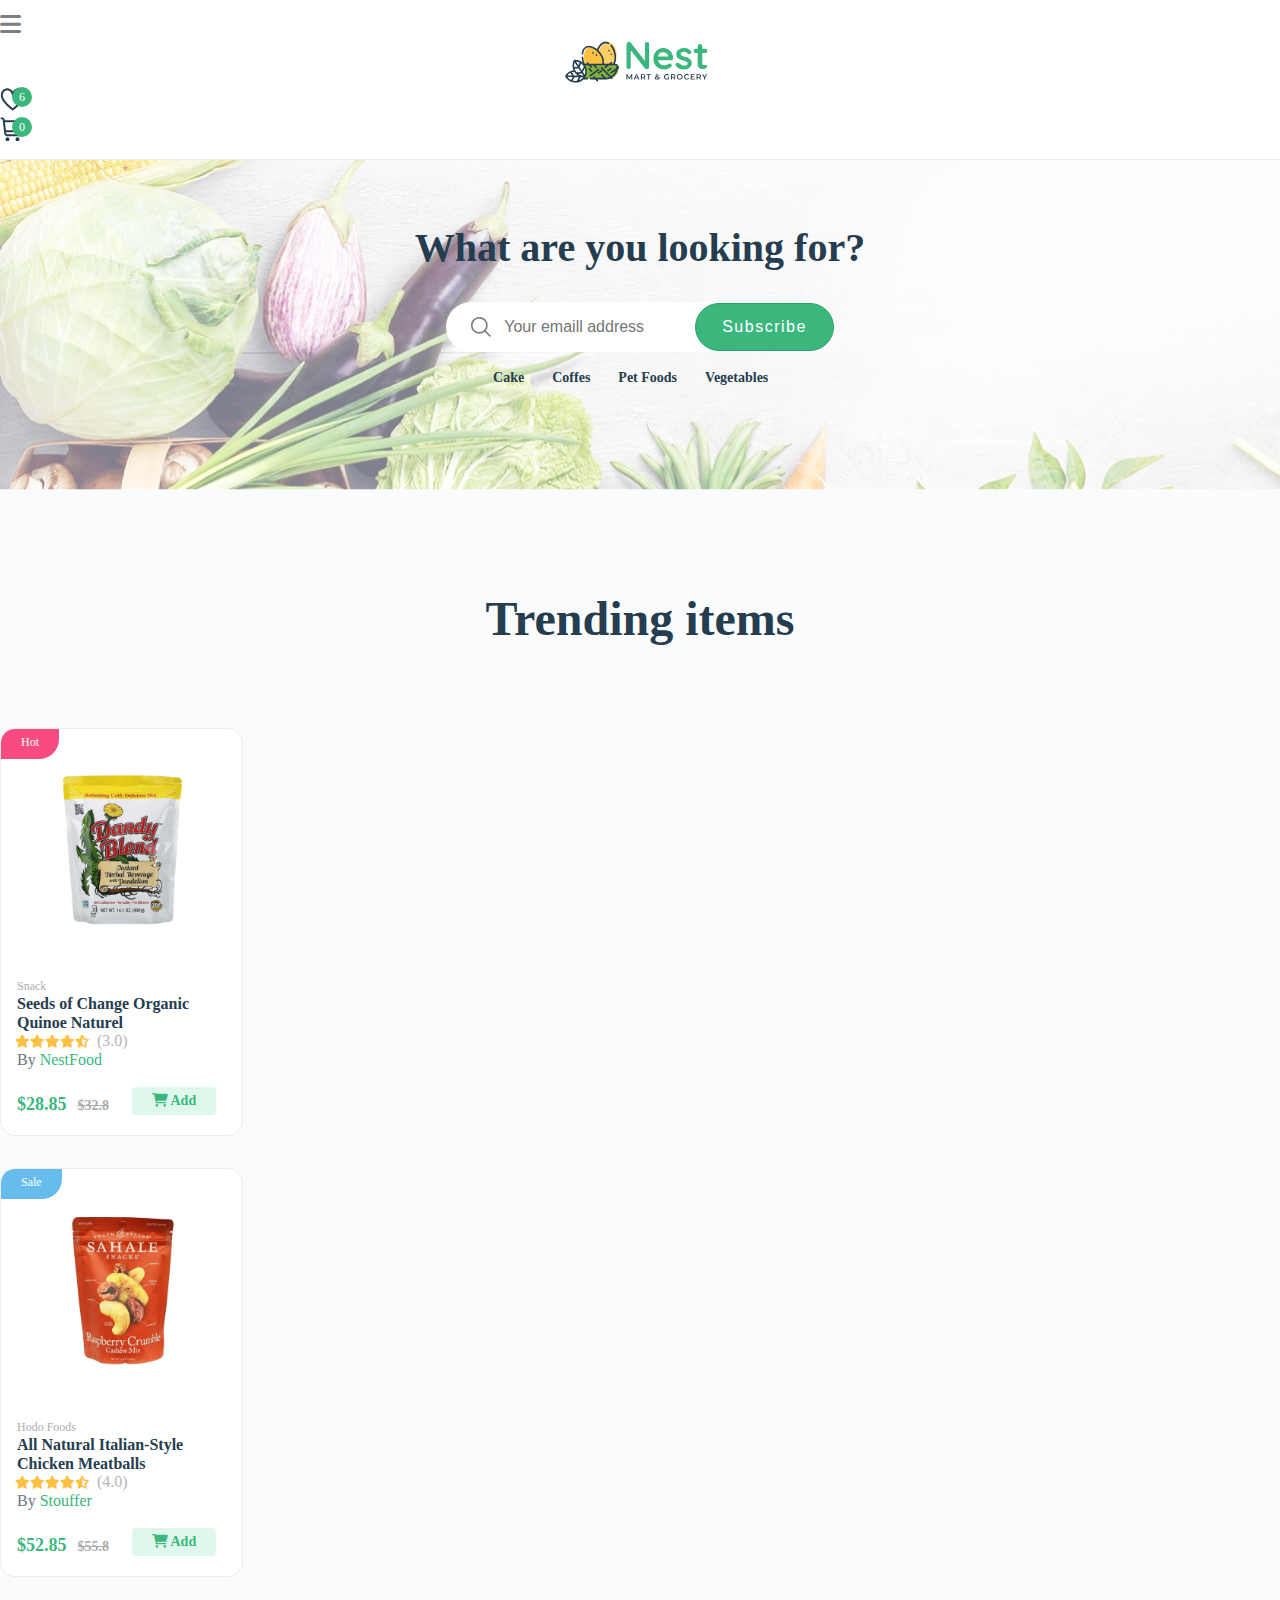
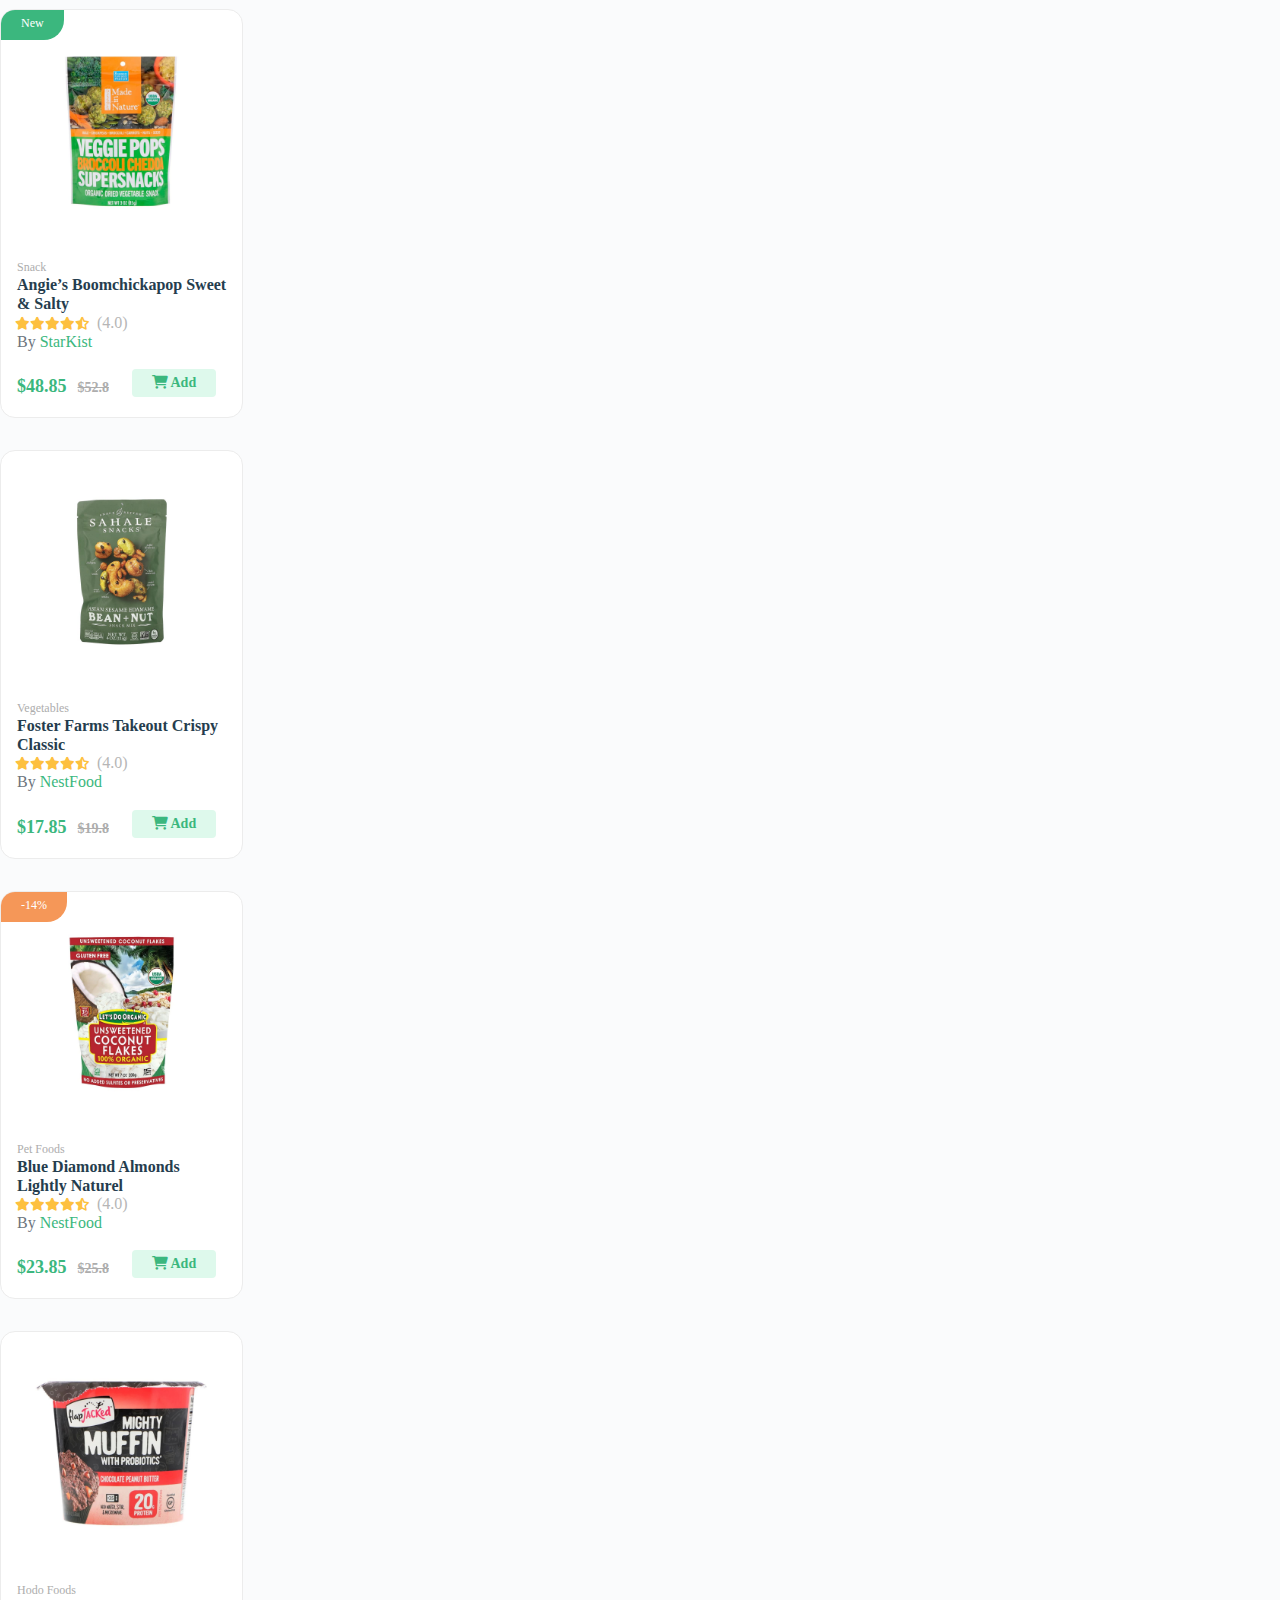
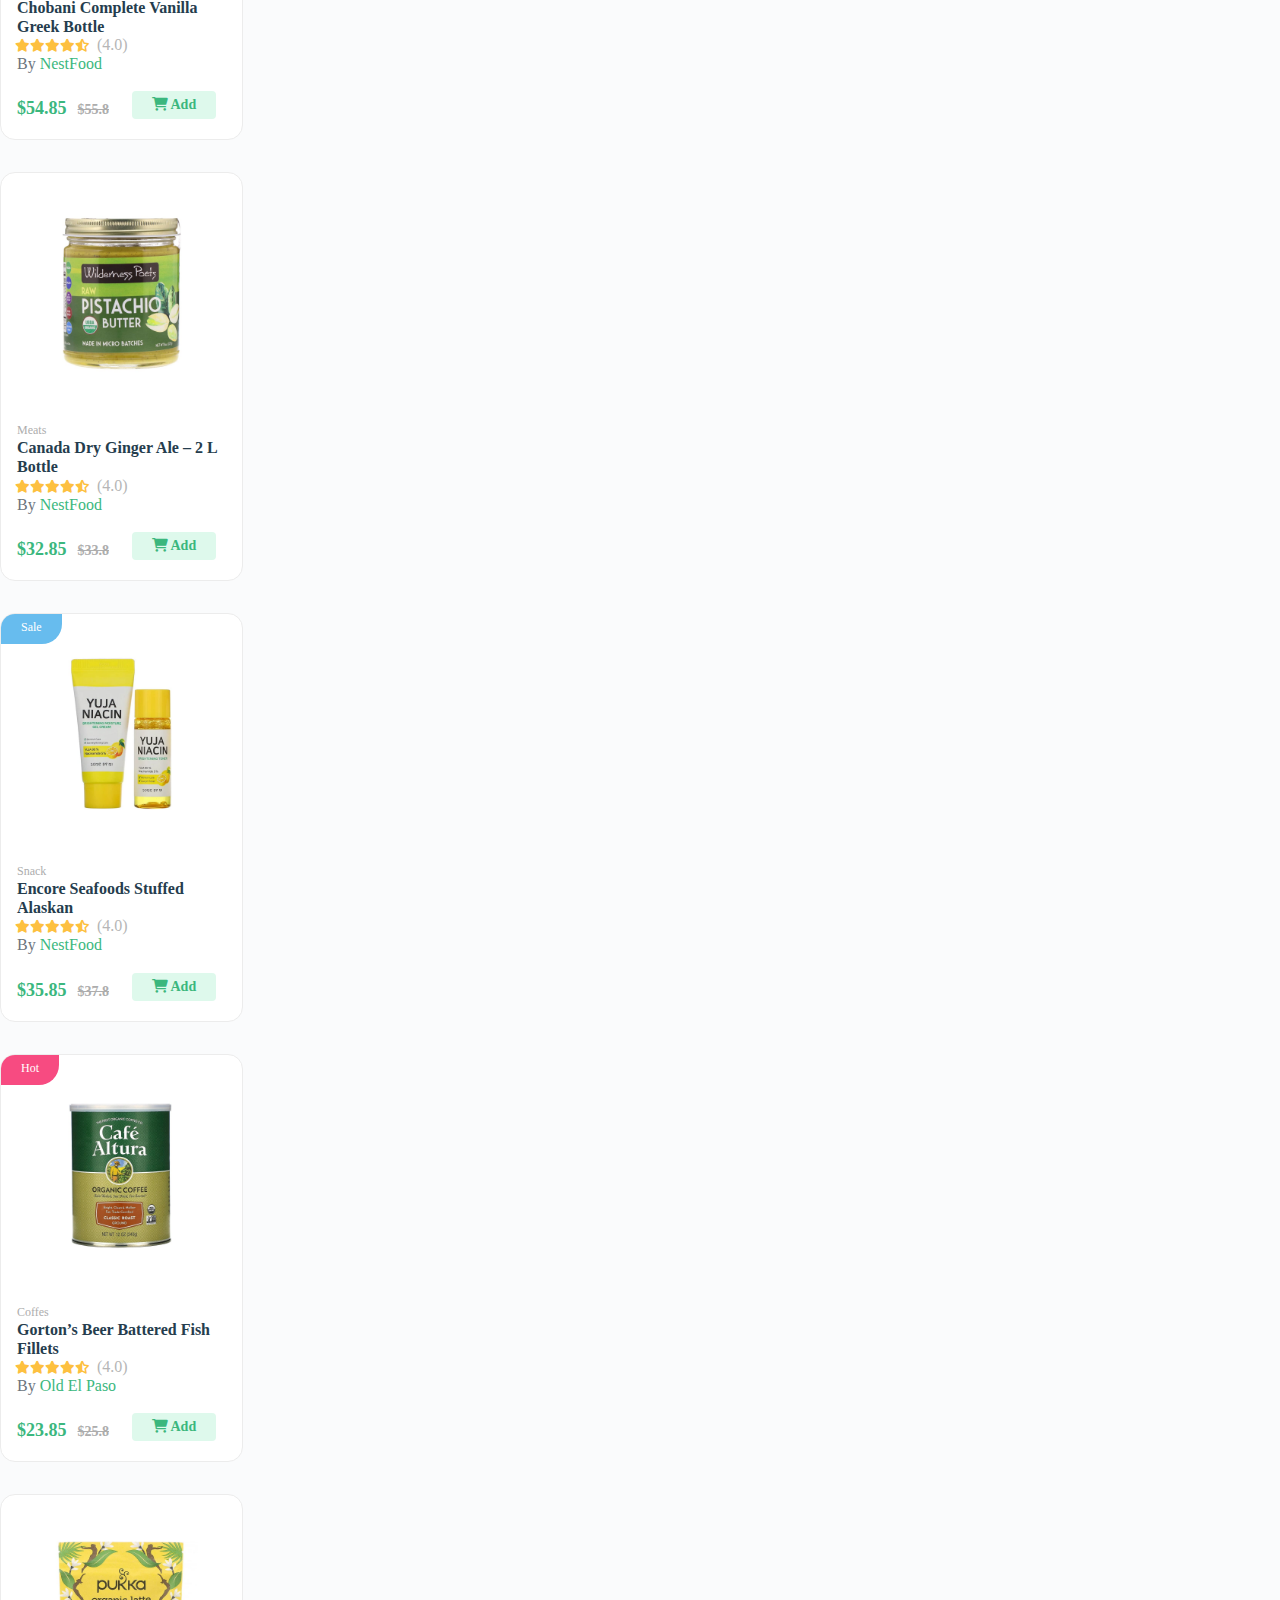
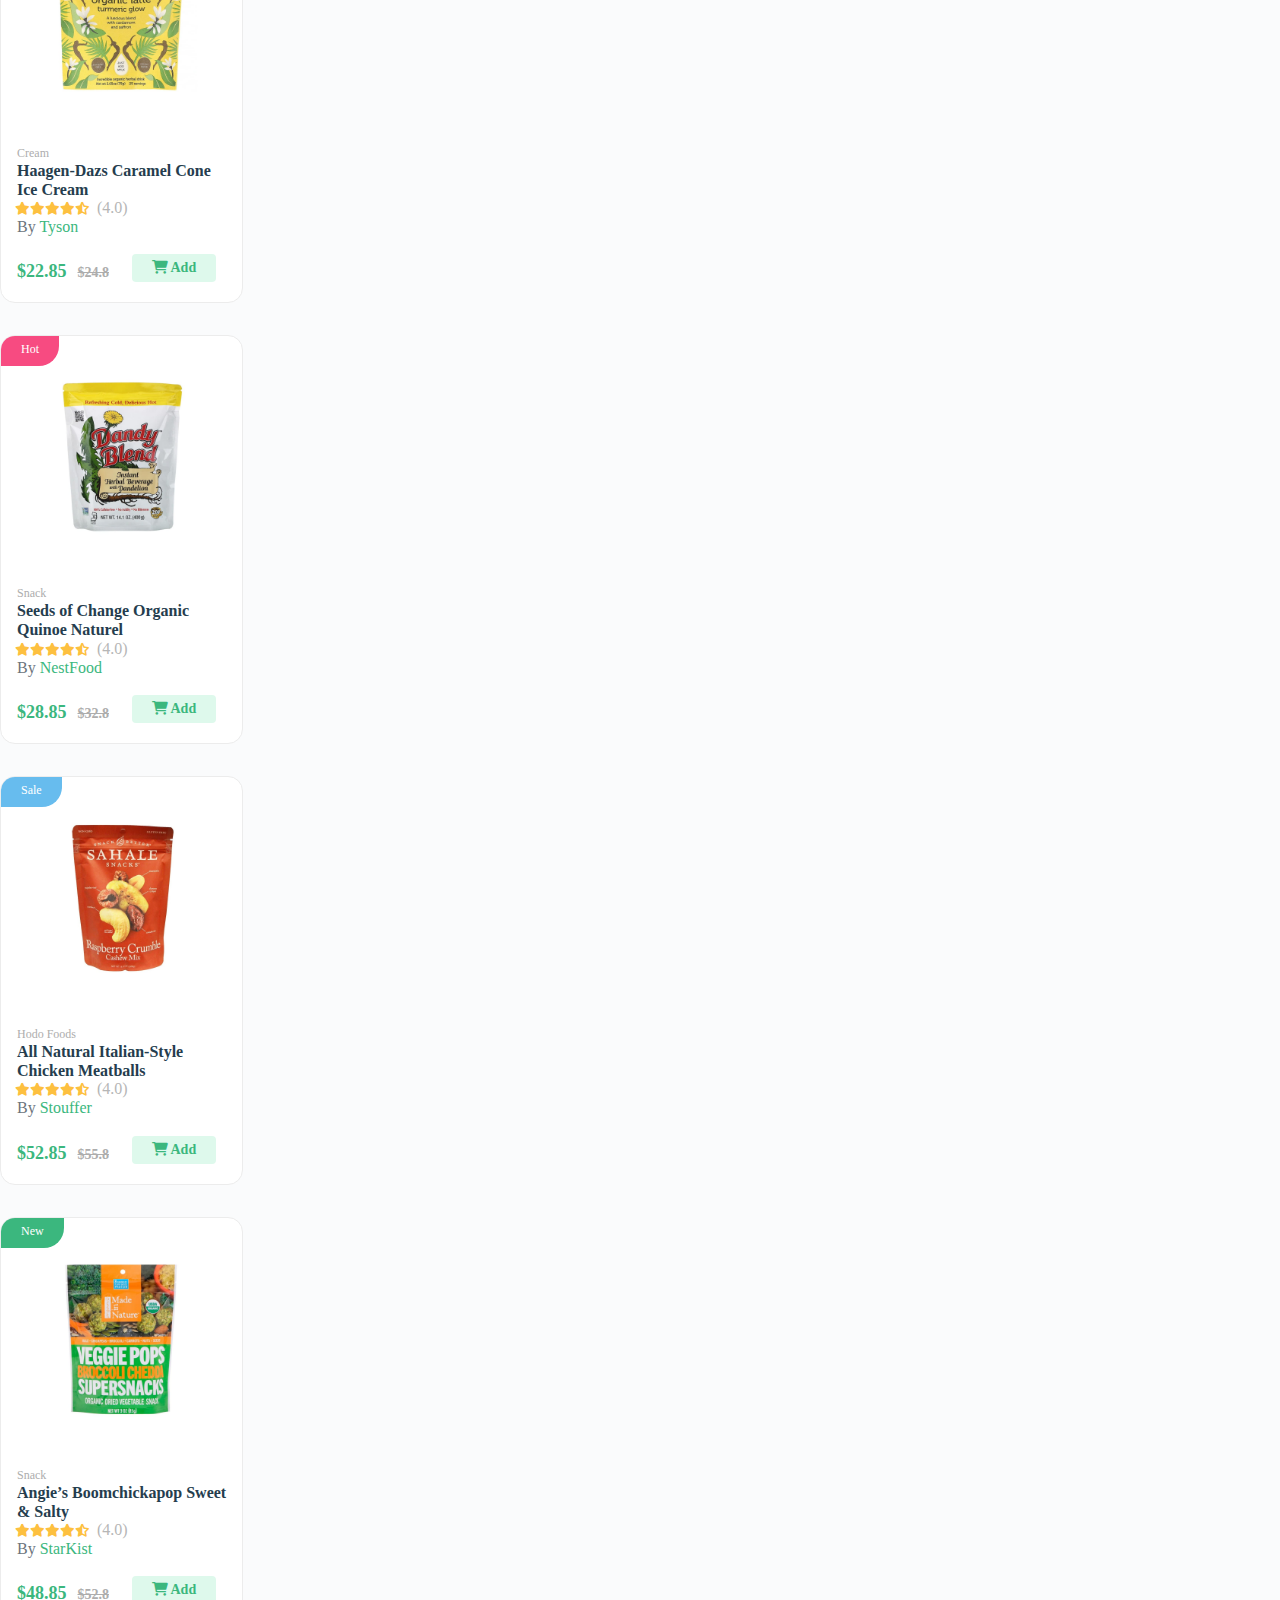
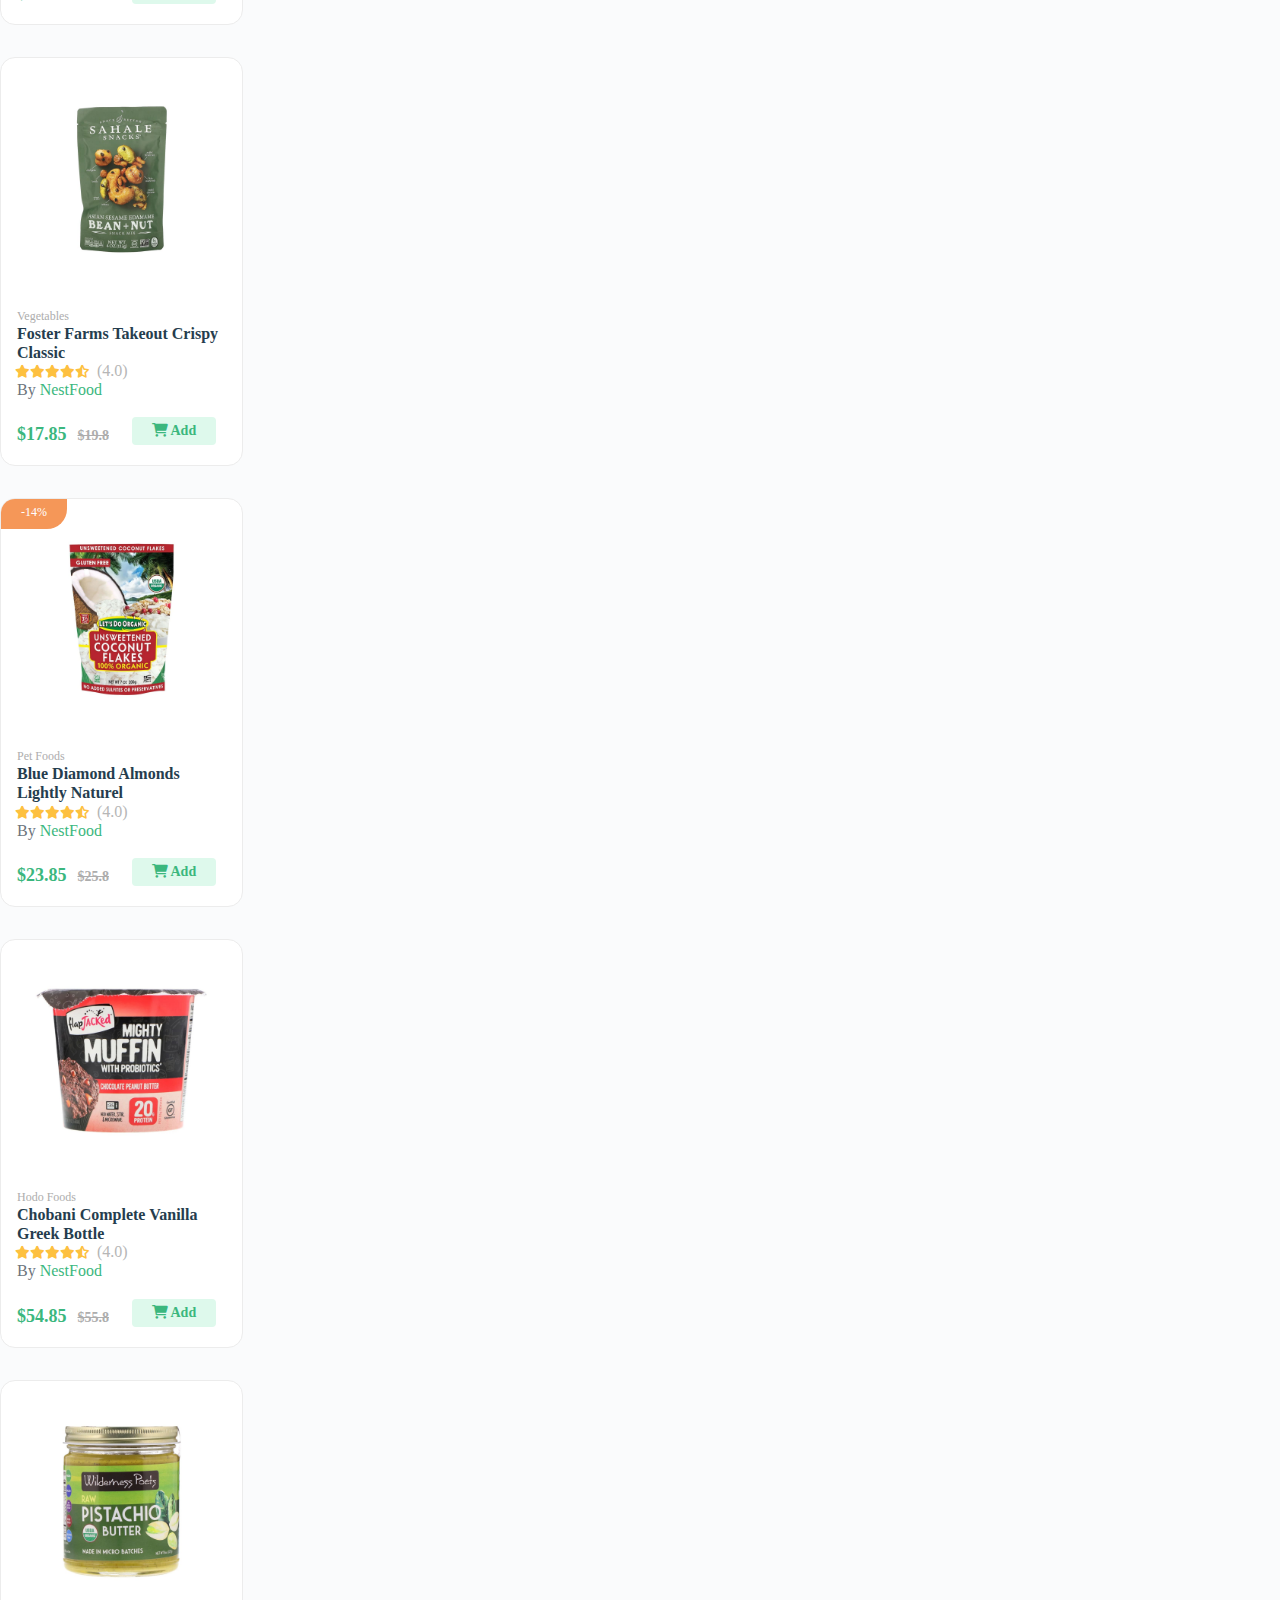
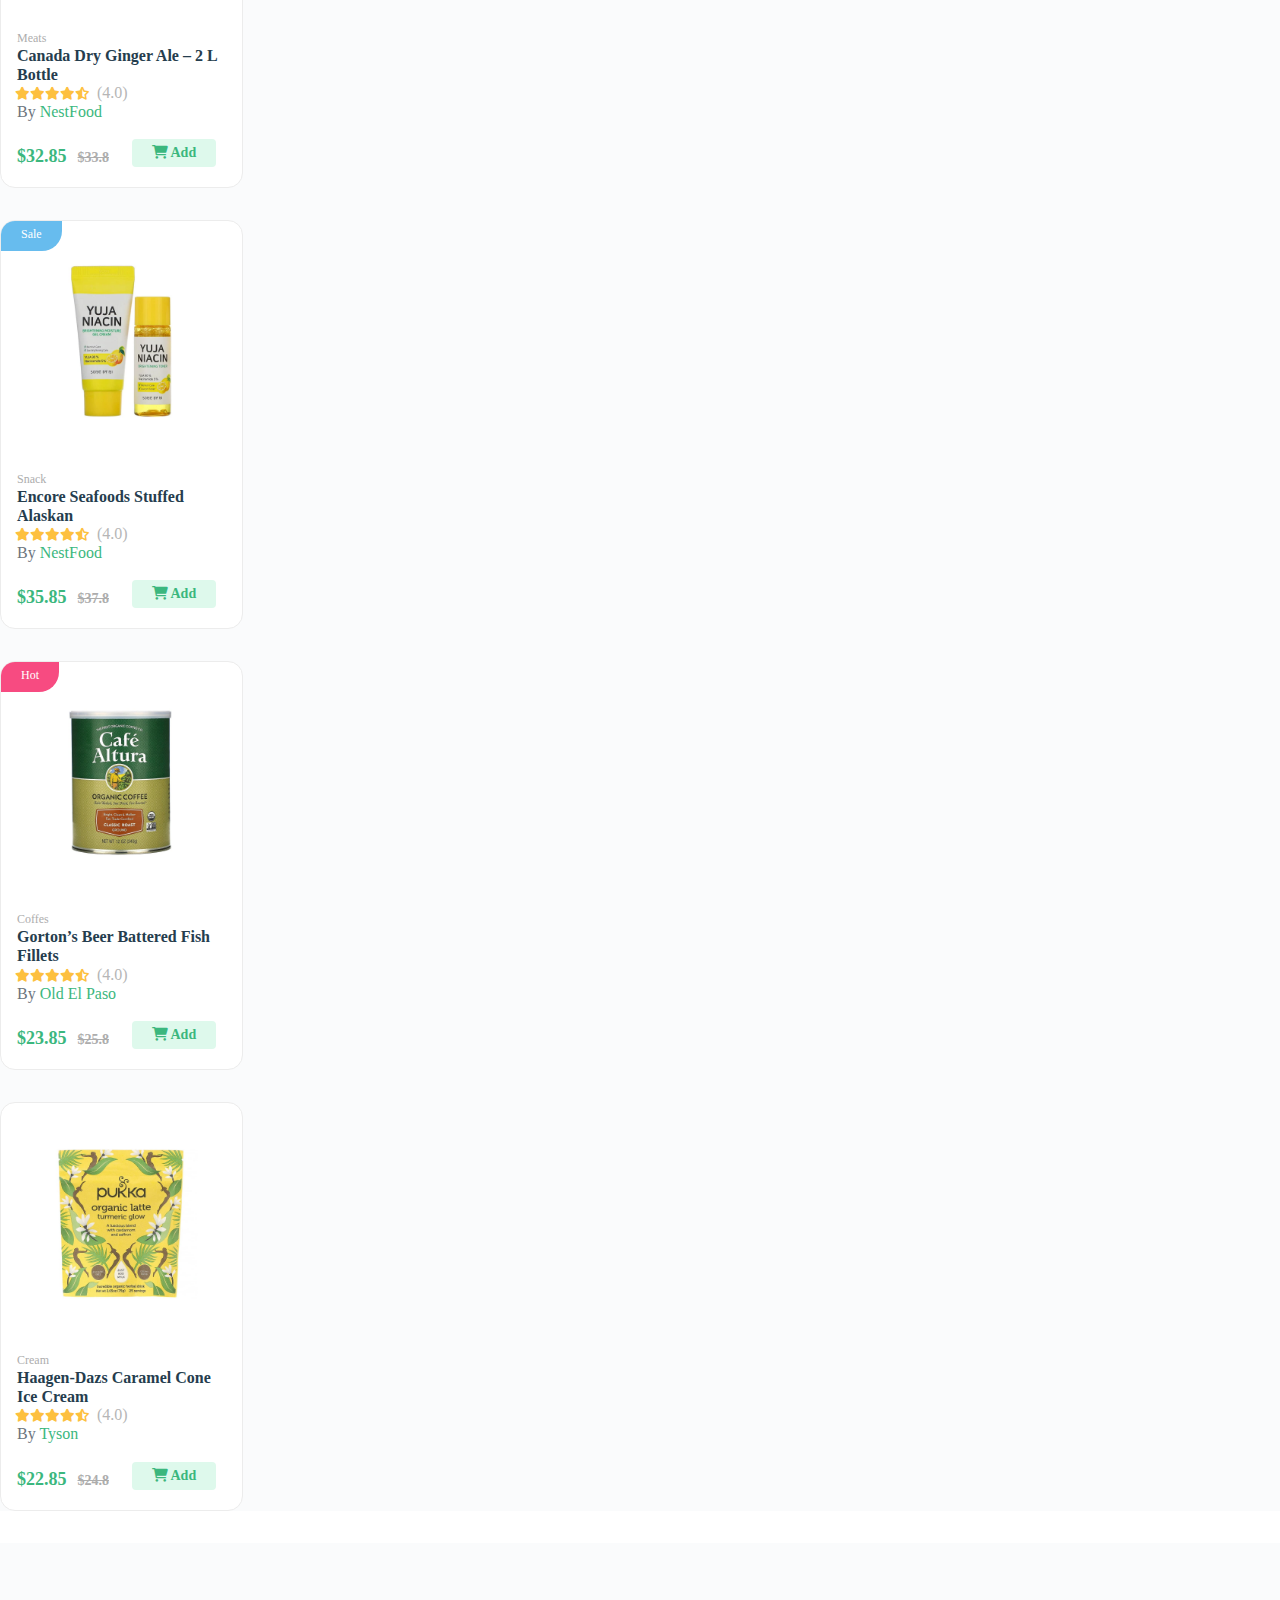
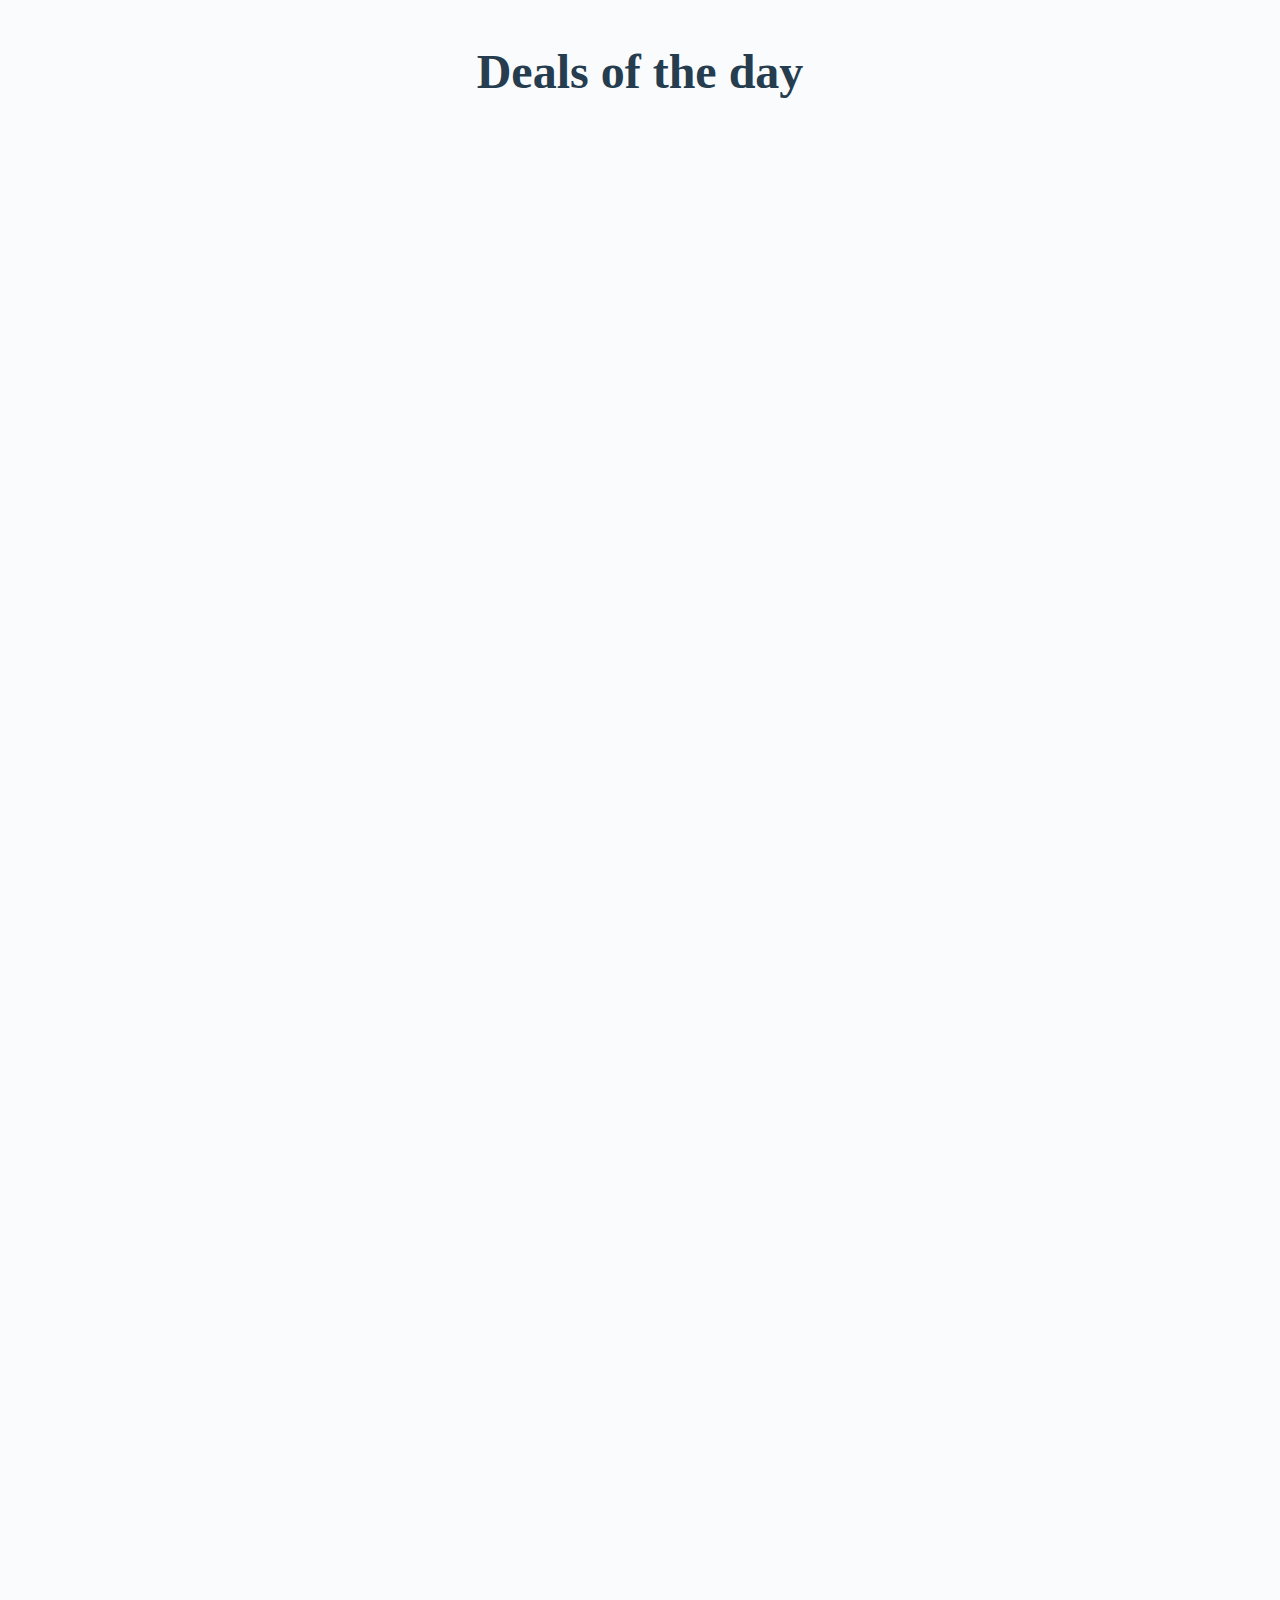
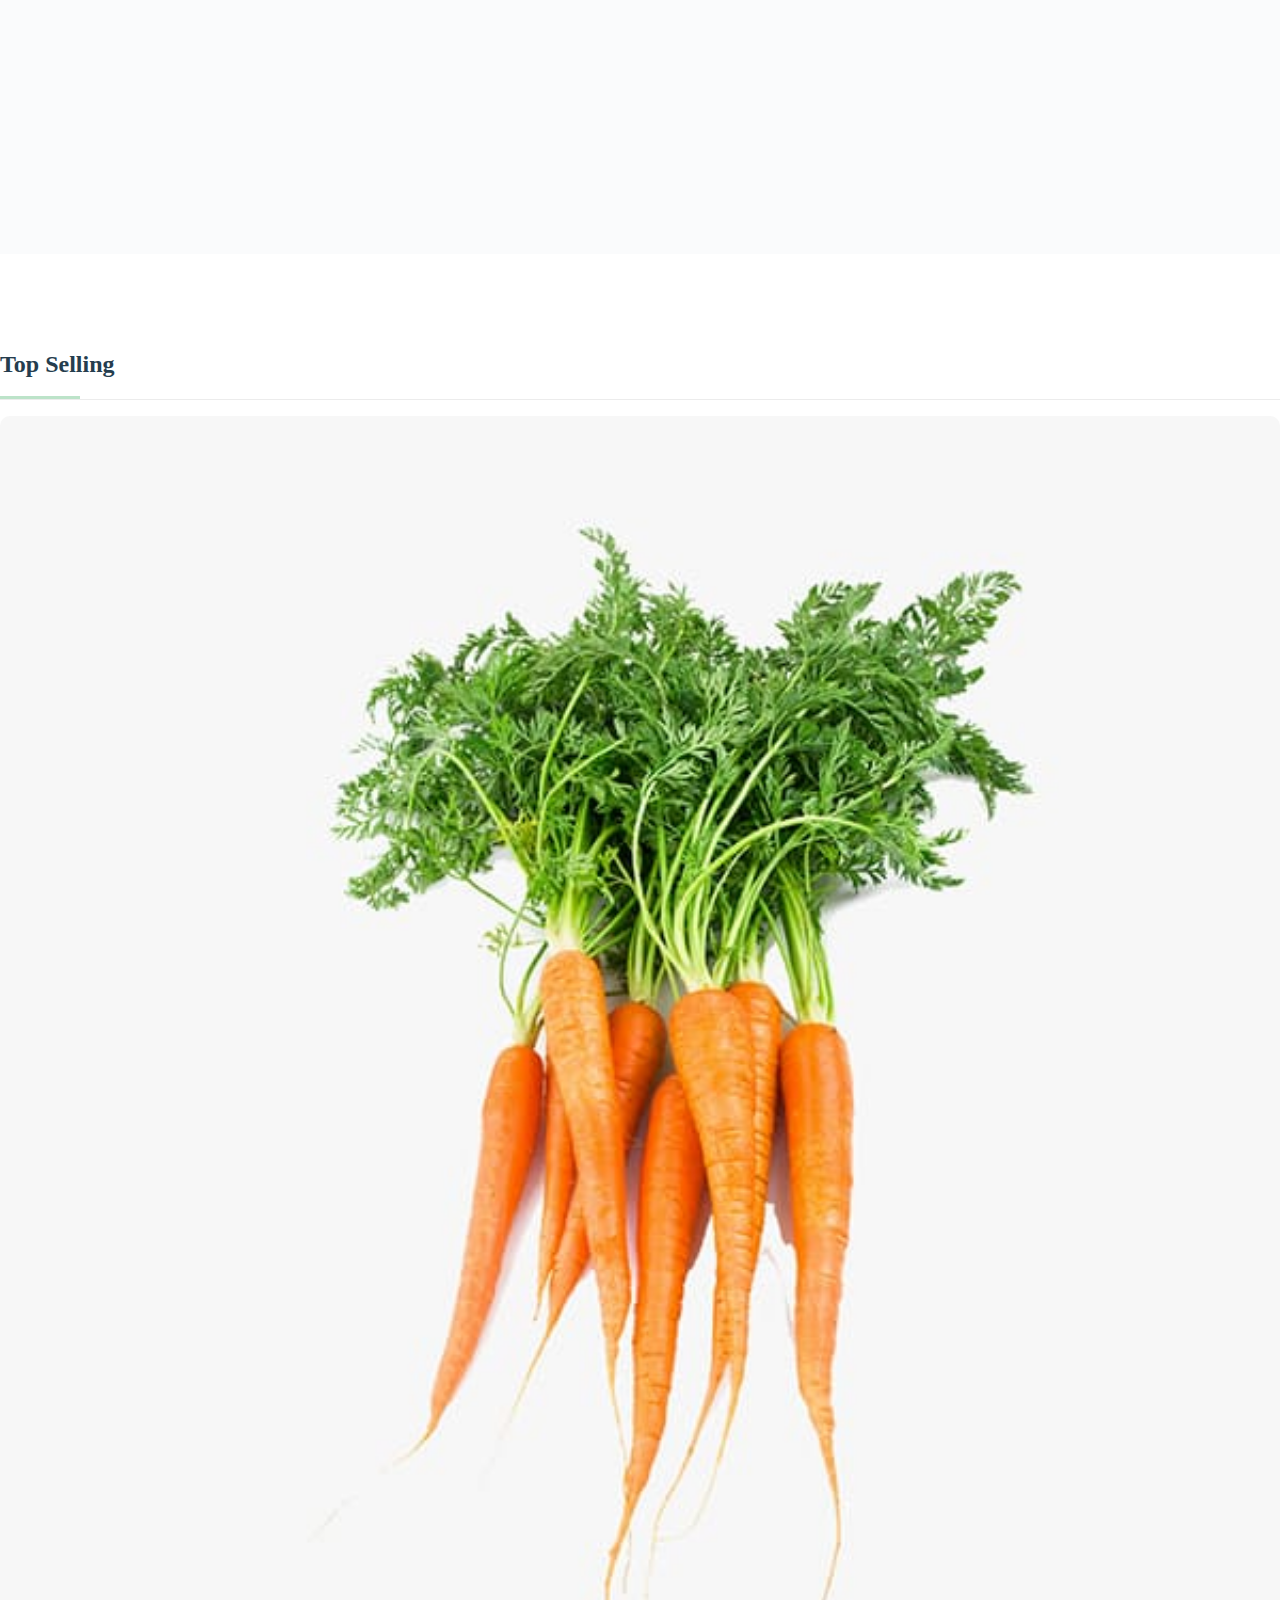
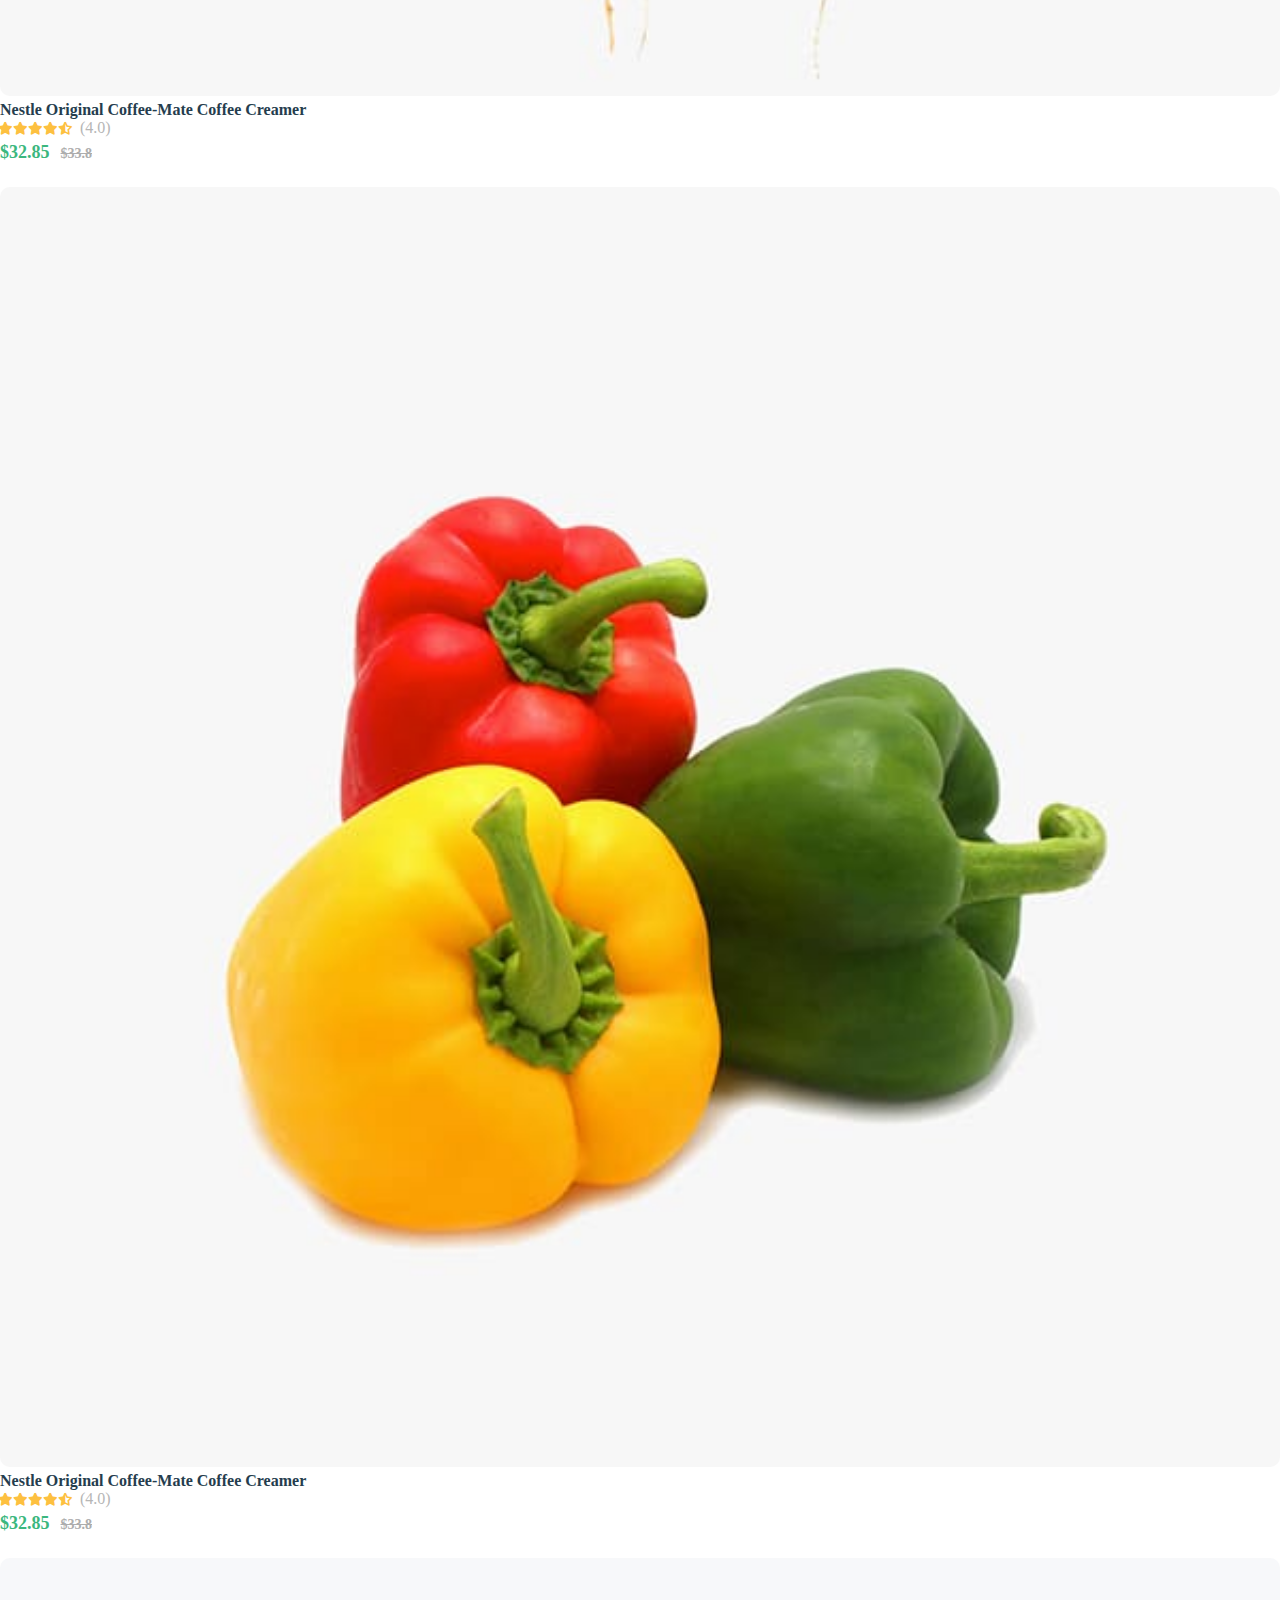
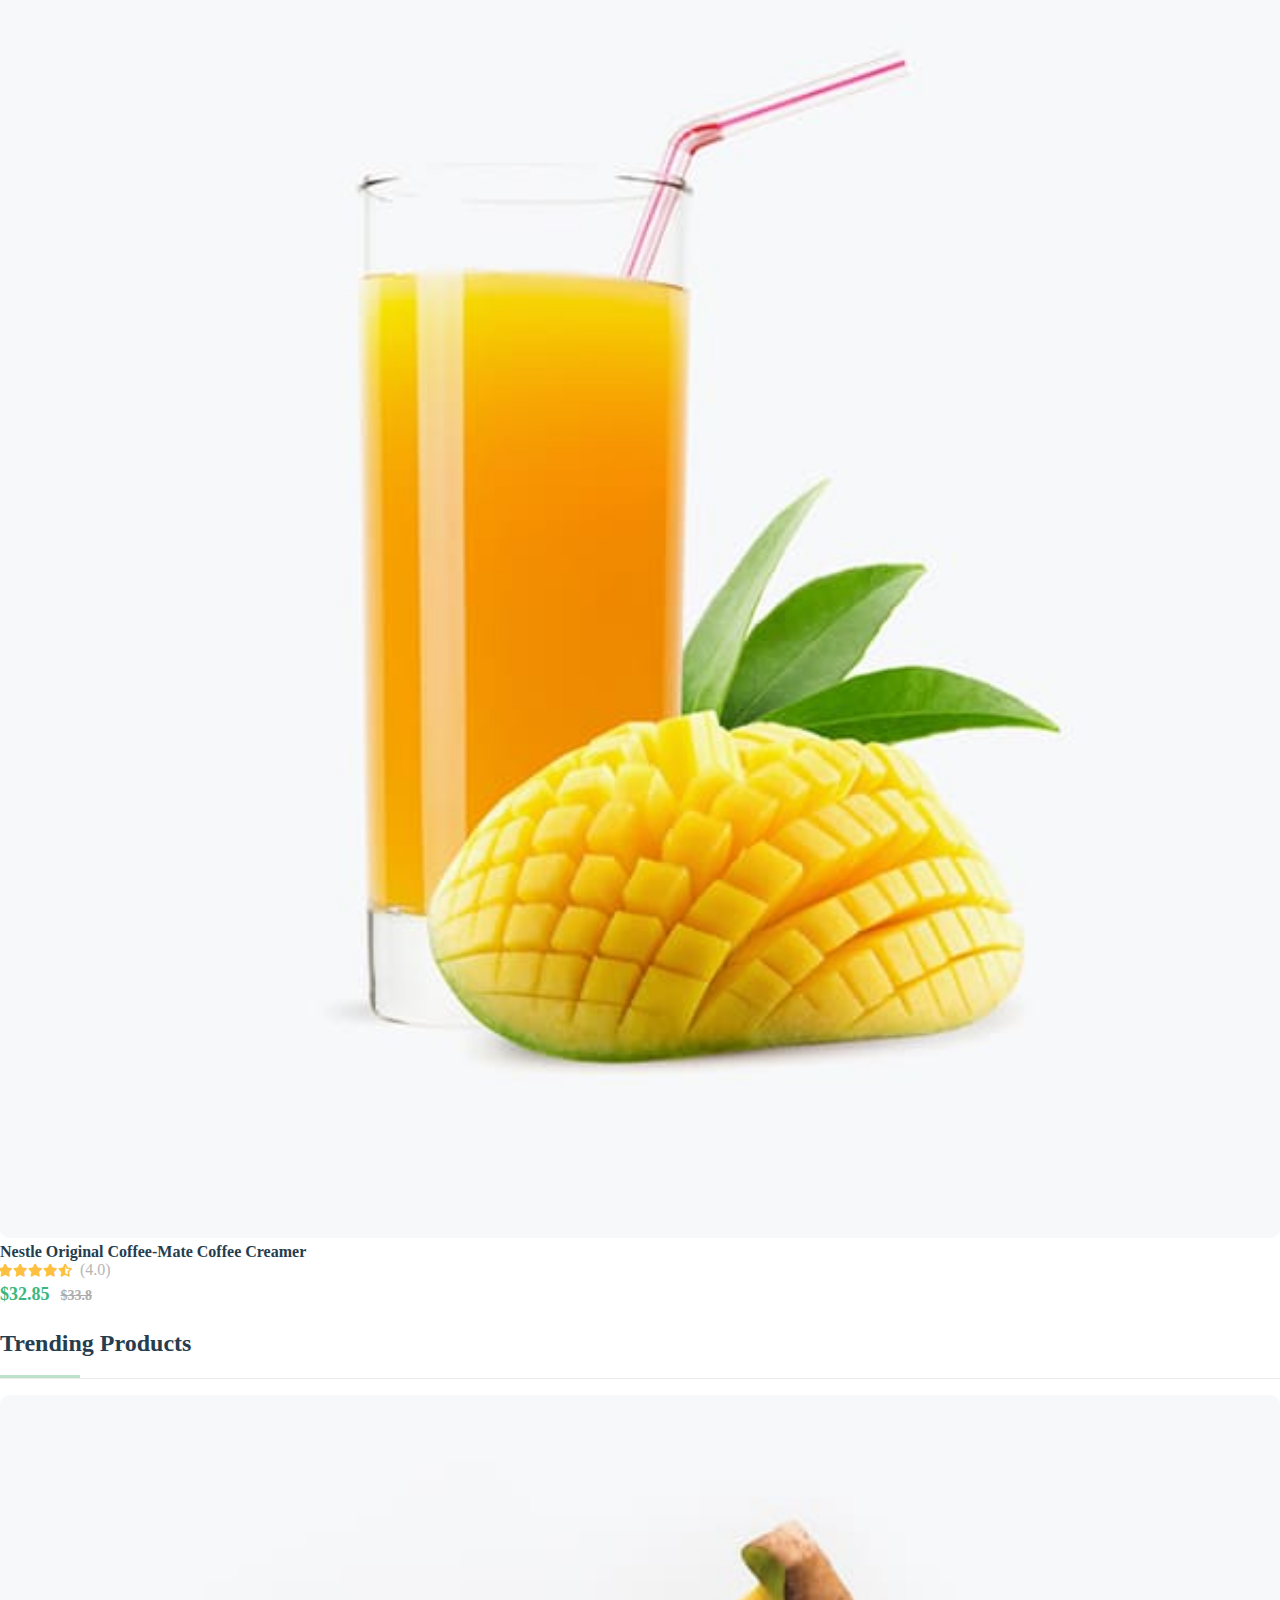
<file: index.html>
<!DOCTYPE html>
<html lang="en">
    <head>
        <meta charset="UTF-8">
        <meta http-equiv="X-UA-Compatible" content="IE=edge">
        <meta name="viewport" content="width=device-width, initial-scale=1.0">
        <link
            rel="stylesheet"
            href="https://cdnjs.cloudflare.com/ajax/libs/font-awesome/6.0.0/css/all.min.css">
        <link
            href="https://cdn.jsdelivr.net/npm/bootstrap@5.1.3/dist/css/bootstrap.min.css"
            rel="stylesheet"
            integrity="sha384-1BmE4kWBq78iYhFldvKuhfTAU6auU8tT94WrHftjDbrCEXSU1oBoqyl2QvZ6jIW3"
            crossorigin="anonymous">
        <link href="https://unpkg.com/aos@2.3.1/dist/aos.css" rel="stylesheet">
        <link rel="stylesheet" href="css/style.css">
        <link rel="shortcut icon" type="image/x-icon" href="./img/search.svg">
        <title>Nest - Multipurpose eCommerce HTML Template</title>
    </head>
    <body id="body">
        <div id="scrol-top">
            <a href="#body"><i class="fa-solid fa-up-long"></i></i></a>
            
        </div>
        <div class="overlay"></div>
        <div class="sidebar">
            <div class="sidebar-inner">
                <div class="top">
                    <div class="logo">
                        <img src="img/logo.svg" alt="">
                    </div>
                    <div class="close" id="btn-close-navbar">
                        <i class="fa-solid fa-xmark"></i>
                    </div>
                </div>
                <div class="bottom">
                    <div class="search">
                        <input type="text" placeholder="Search for items...">
                        <i class="fa-solid fa-magnifying-glass"></i>
                    </div>
                    <div class="sidebar-menu">
                        <nav>
                            <ul class="navigation">
                                <li class="nav-item">
                                    <i class="fa-solid fa-angle-down"></i>
                                    <a href="index.html">Home</a>
                                    <ul class="dropdown">
                                        <li>
                                            <a href="#">Home 1</a>
                                        </li>
                                        <li>
                                            <a href="#">Home 2</a>
                                        </li>
                                        <li>
                                            <a href="#">Home 3</a>
                                        </li>
                                        <li>
                                            <a href="#">Home 4</a>
                                        </li>
                                        <li>
                                            <a href="#">Home 5</a>
                                        </li>
                                        <li>
                                            <a href="index.html">Home 6</a>
                                        </li>
                                    </ul>
                                </li>
                                <li class="nav-item">
                                    <i class="fa-solid fa-angle-down"></i>
                                    <a href="shop.html">Shop</a>
                                    <ul class="dropdown">
                                        <li>
                                            <a href="#">Shop Grid - Right Sidebar</a>
                                        </li>
                                        <li>
                                            <a href="#">Shop Grid - Left Sidebar</a>
                                        </li>
                                        <li>
                                            <a href="#">Shop List - Right Sidebar</a>
                                        </li>
                                        <li>
                                            <a href="#">Shop List - Left Sidebar</a>
                                        </li>
                                        <li>
                                            <a href="shop.html">Shop - Wide</a>
                                        </li>
                                        <li>
                                            <i class="fa-solid fa-angle-down"></i>
                                            <a href="products.html">Single Product</a>
                                            <ul class="dropdown">
                                                <li>
                                                    <a href="#">Product – Right Sidebar</a>
                                                </li>
                                                <li>
                                                    <a href="#">Product – Left Sidebar</a>
                                                </li>
                                                <li>
                                                    <a href="#">Product – No Sidebar</a>
                                                </li>
                                                <li>
                                                    <a href="#">Product – Vendor Info</a>
                                                </li>
                                            </ul>
                                        </li>
                                        <li>
                                            <a href="#">Shop - Filter</a>
                                        </li>
                                        <li>
                                            <a href="#">Shop - Wishlist</a>
                                        </li>
                                        <li>
                                            <a href="cart.html">Shop - Cart</a>
                                        </li>
                                        <li>
                                            <a href="#">Shop - Checkout</a>
                                        </li>
                                        <li>
                                            <a href="#">Shop - Compare</a>
                                        </li>
                                        <li>
                                            <i class="fa-solid fa-angle-down"></i>
                                            <a href="#">Shop Invoice</a>
                                            <ul class="dropdown">
                                                <li>
                                                    <a href="#">Shop Invoice 1</a>
                                                </li>
                                                <li>
                                                    <a href="#">Shop Invoice 2</a>
                                                </li>
                                                <li>
                                                    <a href="#">Shop Invoice 3</a>
                                                </li>
                                                <li>
                                                    <a href="#">Shop Invoice 4</a>
                                                </li>
                                                <li>
                                                    <a href="#">Shop Invoice 5</a>
                                                </li>
                                                <li>
                                                    <a href="#">Shop Invoice 6</a>
                                                </li>
                                            </ul>
                                        </li>
                                    </ul>
                                </li>
                                <li class="nav-item">
                                    <i class="fa-solid fa-angle-down"></i>
                                    <a href="#">Vendors</a>
                                    <ul class="dropdown">
                                        <li>
                                            <a href="#">Vendors Grid</a>
                                        </li>
                                        <li>
                                            <a href="#">Vendors List</a>
                                        </li>
                                        <li>
                                            <a href="#">Vendor Details 01</a>
                                        </li>
                                        <li>
                                            <a href="#">Vendor Details 02</a>
                                        </li>
                                        <li>
                                            <a href="#">Vendor Dashboard</a>
                                        </li>
                                        <li>
                                            <a href="#">Vendor Guide</a>
                                        </li>
                                    </ul>
                                </li>
                                <li class="nav-item">
                                    <i class="fa-solid fa-angle-down"></i>
                                    <a href="#">Mega Menu</a>
                                    <ul class="dropdown">
                                        <li>
                                            <i class="fa-solid fa-angle-down"></i>
                                            <a href="#">Women's Fashion</a>
                                            <ul class="dropdown">
                                                <li>
                                                    <a href="#">Dresses</a>
                                                </li>
                                                <li>
                                                    <a href="#">Blouses & Shirts</a>
                                                </li>
                                                <li>
                                                    <a href="#">Hoodies & Sweatshirts</a>
                                                </li>
                                                <li>
                                                    <a href="#">Women's Sets</a>
                                                </li>
                                            </ul>
                                        </li>
                                        <li>
                                            <i class="fa-solid fa-angle-down"></i>
                                            <a href="#">Men's Fashion</a>
                                            <ul class="dropdown">
                                                <li>
                                                    <a href="#">Jackets</a>
                                                </li>
                                                <li>
                                                    <a href="#">Casual Faux Leather</a>
                                                </li>
                                                <li>
                                                    <a href="#">Genuine Leather</a>
                                                </li>
                                            </ul>
                                        </li>
                                        <li>
                                            <i class="fa-solid fa-angle-down"></i>
                                            <a href="#">Technology</a>
                                            <ul class="dropdown">
                                                <li>
                                                    <a href="#">Gaming Laptops</a>
                                                </li>
                                                <li>
                                                    <a href="#">Ultraslim Laptops</a>
                                                </li>
                                                <li>
                                                    <a href="#">Tablets</a>
                                                </li>
                                                <li>
                                                    <a href="#">Laptop Accessories</a>
                                                </li>
                                                <li>
                                                    <a href="#">Tablet Accessories</a>
                                                </li>
                                            </ul>
                                        </li>
                                    </ul>
                                </li>
                                <li class="nav-item">
                                    <i class="fa-solid fa-angle-down"></i>
                                    <a href="#">Blog</a>
                                    <ul class="dropdown">
                                        <li>
                                            <a href="#">Blog Category Grid</a>
                                        </li>
                                        <li>
                                            <a href="#">Blog Category List</a>
                                        </li>
                                        <li>
                                            <a href="#">Blog Category Big</a>
                                        </li>
                                        <li>
                                            <a href="#">Blog Category Wide</a>
                                        </li>
                                        <li>
                                            <i class="fa-solid fa-angle-down"></i>
                                            <a href="#">Single Product Layout</a>
                                            <ul class="dropdown">
                                                <li>
                                                    <a href="#">Left Sidebar</a>
                                                </li>
                                                <li>
                                                    <a href="#">Right Sidebar</a>
                                                </li>
                                                <li>
                                                    <a href="#">No Sidebar</a>
                                                </li>
                                            </ul>
                                        </li>
                                    </ul>
                                </li>
                                <li class="nav-item">
                                    <i class="fa-solid fa-angle-down"></i>
                                    <a href="#">Pages</a>
                                    <ul class="dropdown">
                                        <li>
                                            <a href="about.html">About Us</a>
                                        </li>
                                        <li>
                                            <a href="./contact.html">Contact</a>
                                        </li>
                                        <li>
                                            <a href="#">My Account</a>
                                        </li>
                                        <li>
                                            <a href="#">Login</a>
                                        </li>
                                        <li>
                                            <a href="#">Register</a>
                                        </li>
                                        <li>
                                            <a href="#">Purchase Guide</a>
                                        </li>
                                        <li>
                                            <a href="#">Privacy Policy</a>
                                        </li>
                                        <li>
                                            <a href="#">Terms of Service</a>
                                        </li>
                                        <li>
                                            <a href="#">404 Page</a>
                                        </li>
                                    </ul>
                                </li>
                                <li class="nav-item">
                                    <i class="fa-solid fa-angle-down"></i>
                                    <a href="#">Language</a>
                                    <ul class="dropdown">
                                        <li>
                                            <a href="#">English</a>
                                        </li>
                                        <li>
                                            <a href="#">French</a>
                                        </li>
                                        <li>
                                            <a href="#">German</a>
                                        </li>
                                        <li>
                                            <a href="#">Spanish</a>
                                        </li>
                                    </ul>
                                </li>
                            </ul>
                        </nav>
                    </div>
                    <div class="info">
                        <a href="#">
                            <i class="fa-solid fa-location-dot"></i>
                            Our location
                        </a>
                        <a href="#">
                            <i class="fa-regular fa-user"></i>
                            Log In / Sign Up
                        </a>
                        <a href="#">
                            <i class="fa-solid fa-headphones"></i>
                            (+01) - 2345 - 6789
                        </a>
                    </div>
                    <div class="socials">
                        <h6>Follow Us</h6>
                        <a href="#">
                            <img src="img/icon-facebook-white.svg" alt="">
                        </a>
                        <a href="#">
                            <img src="img/icon-twitter-white.svg" alt="">
                        </a>
                        <a href="#">
                            <img src="img/icon-instagram-white.svg" alt="">
                        </a>
                        <a href="#">
                            <img src="img/icon-pinterest-white.svg" alt="">
                        </a>
                        <a href="#">
                            <img src="img/icon-youtube-white.svg" alt="">
                        </a>
                    </div>
                </div>
            </div>
        </div>
        <header>
            <!-- header desktop -->
            <div class="header-desktop  d-md-block tablet">
                <div class="header-top d-none  d-md-block ">
                    <div class="container-fluid">
                        <div class="row align-items-center justify-content-between">
                            <div class="left col-md-4">
                                <div class="header-info">
                                    <ul>
                                        <li>
                                            <a href="about.html">About Us</a>
                                        </li>
                                        <li>
                                            <a href="">My Account</a>
                                        </li>
                                        <li>
                                            <a href="">Wishlist</a>
                                        </li>
                                        <li>
                                            <a href="">Order Tracking</a>
                                        </li>
                                    </ul>
                                </div>
                            </div>
                            <div class="center col-md-4">
                                <marquee class="text-center" behavior="" direction="up" dataaodelay="800">Supper Value Deals - Save more with coupons</marquee>
                            </div>
                            <div class="right col-md-4 ">
                                <div class="header-info">
                                    <ul class="justify-content-end">
                                        <li>Need help? Call Us:
                                            <strong class="text-phone">
                                                + 1800 900</strong>
                                        </li>
                                        <li>
                                            <a class="language" href="#">English
                                                <i class="fa-solid fa-angle-down"></i>
                                            </a>
                                            <div class="lang-div">
                                                <div class="lang-item">
                                                    <a href="#"><img src="./img/flag-fr.png" alt="">Français</a>
                                                </div>
                                                <div class="lang-item">
                                                    <a href="#"><img src="./img/flag-dt.png" alt="">Deutsch</a>
                                                </div>
                                                <div class="lang-item">
                                                    <a href="#"><img src="./img/flag-ru.png" alt="">Pусский</a>
                                                </div>
                                            </div>
                                        </li>
                                        <li>
                                            <a class="currency" href="#">USD
                                                <i class="fa-solid fa-angle-down"></i>
                                            </a>
                                            <div class="currency-div">
                                                <div class="currency-item">
                                                    <a href="#"><img src="./img/flag-fr.png" alt="">INR</a>
                                                </div>
                                                <div class="currency-item">
                                                    <a href="#"><img src="./img/flag-dt.png" alt="">MBP</a>
                                                </div>
                                                <div class="currency-item">
                                                    <a href="#"><img src="./img/flag-ru.png" alt="">
                                                        EU</a>
                                                </div>
                                            </div>
                                        </li>
                                    </ul>
                                </div>
                            </div>

                        </div>
                    </div>
                </div>
                <div >
                    <div class="header-center d-none d-md-block ">
                        <div class="container-fluid">
                            <div class="row justify-content-between align-items-center ">
                                <div class="left col-md-2">
                                    <a href="./index.html"><img src="./img/logo.svg" alt=""></a>
                                </div>
                                <div class="center searchhidden col-md-6">
                                    <div class="row search ">
                                        <div class="left col-md-3">
                                            <p>All Categories
                                                <i class="fa-solid fa-angle-down"></i>
                                            </p>
                                        </div>
                                        <div class="right-search col-md-9">
                                            <input type="text" placeholder="Search for items...">
                                            <img src="./img/search.png" alt="">
                                        </div>
                                    </div>
                                </div>
                                <div class="right col-md-4">
                                    <div class="row align-items-center justify-content-between ">
                                        <div class="location col-md-4">
                                            <a href="">
                                                <i class="fa-solid fa-location-dot"></i>Your Location<i class="fa-solid fa-angle-down"></i>
                                            </a>
                                        </div>
                                        <div class="list  col-md-2">
                                            <a href="#">
                                                <img class="compareSvg" alt="" src="./img/icon-compare.svg">
                                                <span class="count">3</span>
                                            </a>
                                            <a href="#" class="atext">
                                                <span class="text">Compare</span></a>
                                        </div>
                                        <div class="list  col-md-2">
                                            <a href="#">
                                                <img class="compareSvg" alt="" src="./img/icon-heart.svg">
                                                <span class="count">6</span>
                                            </a>
                                            <a href="#" class="atext">
                                                <span class="text">Wishlist</span>
                                            </a>

                                        </div>
                                        <div class="list  col-md-2">
                                            <a href="#">
                                                <img class="compareSvg" alt="" src="./img/icon-cart.svg">
                                                <span id="ProCount" class="count">0</span>
                                            </a>
                                            <a href="cart.html" class="atext">
                                                <span class="text">Cart</span>
                                            </a>

                                            <div class="cart">
                                                <ul>
                                                    <li>
                                                        <img src="img/thumbnail-2.jpg" alt="">
                                                        <div class="description">
                                                            <div class="name">Daisy Casual Bag</div>
                                                            <div class="price">
                                                                <span class="quantity">1</span>
                                                                ×
                                                                <span class="amount">$3200.00</span>
                                                            </div>
                                                        </div>
                                                        <i class="fa-solid fa-xmark"></i>
                                                    </li>
                                                    <li>
                                                        <img src="img/thumbnail-2.jpg" alt="">
                                                        <div class="description">
                                                            <div class="name">Daisy Casual Bag</div>
                                                            <div class="price">
                                                                <span class="quantity">1</span>
                                                                ×
                                                                <span class="amount">$3200.00</span>
                                                            </div>
                                                        </div>
                                                        <i class="fa-solid fa-xmark"></i>
                                                    </li>
                                                </ul>
                                                <div class="cart-footer">
                                                    <div class="total">
                                                        <p class="text">Total</p>
                                                        <p class="price">$4000.00</p>
                                                    </div>
                                                    <div class="buttons">
                                                        <button class="btn-cart" type="button">View cart</button>
                                                        <button class="btn-checkout" type="button">Checkout</button>
                                                    </div>
                                                </div>
                                            </div>

                                        </div>
                                        <div class="list  col-md-2">
                                            <a href="#">
                                                <img class="compareSvg" alt="" src="./img/icon-user.svg">

                                            </a>
                                            <a href="#" class="atext">
                                                <span class="text">Account</span>
                                            </a>
                                            <div class="account-dropdown">
                                                <ul>
                                                    <li>
                                                        <i class="fa-regular fa-user"></i>
                                                        My Account
                                                    </li>
                                                    <li>
                                                        <i class="fa-solid fa-location-dot"></i>
                                                        Order Tracking
                                                    </li>
                                                    <li>
                                                        <i class="fa-solid fa-tag"></i>
                                                        My Voucher
                                                    </li>
                                                    <li>
                                                        <i class="fa-regular fa-heart"></i>
                                                        My Wishlist
                                                    </li>
                                                    <li>
                                                        <i class="fa-solid fa-sliders"></i>
                                                        Settings
                                                    </li>
                                                    <li>
                                                        <i class="fa-solid fa-arrow-right-from-bracket"></i>
                                                        Sign out
                                                    </li>
                                                </ul>
                                            </div>
                                        </div>

                                    </div>
                                </div>
                            </div>
                        </div>
                    </div>
                    <div id="Navbar" class="header-bottom d-none  d-md-block ">
                        <div class="container-fluid">
                            <div class="row align-items-center">
                                <div class="left col-md-2">
                                    <div class="catagories">
                                        <div id="catBtn" class="catagories-btn">

                                            <span>
                                                <i class="fa-solid fa-border-all"></i>Trending Catagories<i id="catIconBtn" class="fa-solid fa-angle-down"></i>
                                            </span>
                                        </div>
                                        <div id="cat_items_btn" class="catagories-items">
                                            <div class="container-fluid">
                                                <div class="items row mt-3 justify-content-center align-items-center ">

                                                    <div class="item col-md-5 my-2 mx-3">
                                                        <a href="#"><img src="./img/category-1.svg" alt="">
                                                            Milks and Dairies</a>
                                                    </div>
                                                    <div class="item col-md-5 my-2 mx-3">
                                                        <a href="#"><img src="./img/category-2.svg" alt="">
                                                            Wines & Drinks</a>
                                                    </div>
                                                    <div class="item col-md-5 my-2 mx-3">
                                                        <a href="#"><img src="./img/category-3.svg" alt="">
                                                            Clothing & beauty</a>
                                                    </div>
                                                    <div class="item col-md-5 my-2 mx-3">
                                                        <a href="#"><img src="./img/category-4.svg" alt="">
                                                            Fresh Seafood</a>
                                                    </div>
                                                    <div class="item col-md-5 my-2 mx-3">
                                                        <a href="#"><img src="./img/category-5.svg" alt="">
                                                            Pet Foods & Toy</a>
                                                    </div>
                                                    <div class="item col-md-5 my-2 mx-3">
                                                        <a href="#"><img src="./img/category-6.svg" alt="">
                                                            Fast food</a>
                                                    </div>
                                                    <div class="item col-md-5 my-2 mx-3">
                                                        <a href="#"><img src="./img/category-7.svg" alt="">
                                                            Baking material</a>
                                                    </div>
                                                    <div class="item col-md-5 my-2 mx-3">
                                                        <a href="#"><img src="./img/category-8.svg" alt="">
                                                            Vegetables</a>
                                                    </div>
                                                    <div class="item col-md-5 my-2 mx-3">
                                                        <a href="#"><img src="./img/category-9.svg" alt="">
                                                            Fresh Fruit</a>
                                                    </div>
                                                    <div class="item col-md-5 my-2 mx-3">
                                                        <a href="#"><img src="./img/category-10.svg" alt="">Bread and Juice</a>
                                                    </div>
                                                    <div class="item col-md-5 my-2 mx-3">
                                                        <a href="#"><img src="./img/category-10.svg" alt="">Bread and Juice</a>
                                                    </div>
                                                    <div class="item col-md-5 my-2 mx-3">
                                                        <a href="#"><img src="./img/category-10.svg" alt="">Bread and Juice</a>
                                                    </div>
                                                    <div class="item col-md-5 my-2 mx-3">
                                                        <a href="#"><img src="./img/category-10.svg" alt="">Bread and Juice</a>
                                                    </div>
                                                    <div class="item col-md-5 my-2 mx-3">
                                                        <a href="#"><img src="./img/category-10.svg" alt="">Bread and Juice</a>
                                                    </div>
                                                    <div class="item show-item col-md-6 my-2 mx-3">
                                                        <a href="#">
                                                            <i class="fa-thin fa-plus"></i>Show more..</a>
                                                    </div>

                                                </div>
                                            </div>
                                        </div>

                                    </div>
                                </div>
                                <div class="center col-md-8">
                                    <div class="row navbar justify-content-start align-items-center">
                                        <div class="box col-md-1">
                                            <a class="nav_link" href=""><img src="./img/icon-hot-white.svg" alt="">
                                                Hot Deals</a>
                                        </div>
                                        <div class="box col-md-1">
                                            <a class="nav_link" href="">Home
                                                <i class="fa-solid fa-angle-down"></i>
                                            </a>
                                            <div class="menu-box">
                                                <div class="box">
                                                    <a href="">Home 1</a>
                                                    <a href="">Home 2</a>
                                                    <a href="">Home 3</a>
                                                    <a href="">Home 4</a>
                                                    <a href="">Home 5</a>
                                                    <a href="index.html">Home 6</a>
                                                </div>

                                            </div>
                                        </div>
                                        <div class="box col-md-1">
                                            <a class="nav_link" href="about.html">About</a>
                                        </div>
                                        <div class="box col-md-1">
                                            <a class="nav_link" href="">Shop
                                                <i class="fa-solid fa-angle-down"></i>
                                            </a>
                                            <div class="shop-box">
                                                <div class="box">
                                                    <a class="box_link" href="">Shop Grid – Right Sidebar</a>
                                                    <a class="box_link" href="">Shop Grid – Left Sidebar</a>
                                                    <a class="box_link" href="">Shop List – Right Sidebar</a>
                                                    <a class="box_link" href="">Shop List – Left Sidebar</a>
                                                    <a class="box_link" href="shop.html">Shop - Wide
                                                    </a>
                                                    <a class="box_link" href="products.html">Single Product
                                                        <i class="fa-solid fa-angle-right"></i>
                                                    </a>
                                                    <a class="box_link" href="">Shop – Filter</a>
                                                    <a class="box_link" href="">Shop – Wishlist</a>
                                                    <a class="box_link" href="cart.html">Shop – Cart</a>
                                                    <a class="box_link" href="">Shop – Checkout</a>
                                                    <a class="box_link" href="">Shop – Compare Shop Invoice
                                                        <i class="fa-solid fa-angle-right"></i>
                                                    </a>
                                                </div>

                                            </div>
                                        </div>
                                        <div class="box col-md-1">
                                            <a class="nav_link" href="">Vendors
                                                <i class="fa-solid fa-angle-down"></i>
                                            </a>
                                            <div class="menu-box">
                                                <div class="box">
                                                    <a href="">Vendors Grid</a>
                                                    <a href="">Vendors List</a>
                                                    <a href="">Vendor Details 01</a>
                                                    <a href="">Vendor Details 02</a>
                                                    <a href="">Vendor Dashboard</a>
                                                    <a href="">Vendor Guide</a>
                                                </div>

                                            </div>
                                        </div>
                                        <div class="box box-mega col-md-1">
                                            <a class="nav_link" href="">Mega menu
                                                <i class="fa-solid fa-angle-down"></i>
                                            </a>
                                            <div class="mega-box">
                                                <div class="items row justify-content-between align-items-center">
                                                    <div class="left-items col-md-8 row justify-content-between align-items-center">
                                                        <div class="box-item col-md-4">
                                                            <a class="left-item-link link-head" href="">Fruit & Vegetables</a>
                                                            <a class="left-item-link" href="">Meat & Poultry</a>
                                                            <a class="left-item-link" href="">Fresh Vegetables</a>
                                                            <a class="left-item-link" href="">Herbs & Seasonings</a>
                                                            <a class="left-item-link" href="">Cuts & Sprouts</a>
                                                            <a class="left-item-link" href="">Exotic Fruits & Veggies</a>
                                                            <a class="left-item-link" href="">Packaged Produce</a>
                                                        </div>
                                                        <div class="box-item col-md-4">
                                                            <a class="left-item-link link-head" href="">Breakfast & Dairy</a>
                                                            <a class="left-item-link" href="">Milk & Flavoured Milk</a>
                                                            <a class="left-item-link" href="">Butter and Margarine</a>
                                                            <a class="left-item-link" href="">Eggs Substitutes</a>
                                                            <a class="left-item-link" href="">Marmalades</a>
                                                            <a class="left-item-link" href="">Sour Cream</a>
                                                            <a class="left-item-link" href="">Cheese</a>
                                                        </div>
                                                        <div class="box-item col-md-4">
                                                            <a class="left-item-link link-head" href="">Meat & Seafood</a>
                                                            <a class="left-item-link" href="">Breakfast Sausage</a>
                                                            <a class="left-item-link" href="">Dinner Sausage</a>
                                                            <a class="left-item-link" href="">Chicken</a>
                                                            <a class="left-item-link" href="">Sliced Deli Meat</a>
                                                            <a class="left-item-link" href="">Wild Caught Fillets</a>
                                                            <a class="left-item-link" href="">Crab and Shellfish</a>
                                                        </div>

                                                    </div>
                                                    <div class="right-item col-md-4">
                                                        <div class="banner">
                                                            <img src="./img/banner-menu.png" alt="">
                                                        </div>
                                                        <div class="menu-banner-content">
                                                            <h4>Hot deals</h4>
                                                            <h3>
                                                                Don't miss<br>
                                                                Trending
                                                            </h3>
                                                            <div class="menu-banner-price">
                                                                <span class="new-price text-success">Save to 50%</span>
                                                            </div>
                                                            <div class="menu-banner-btn">
                                                                <a href="shop-product-right.html">Shop now</a>
                                                            </div>
                                                            <div class="menu-banner-discount">
                                                                <h3>
                                                                    <span>25%</span>
                                                                    off
                                                                </h3>
                                                            </div>
                                                        </div>
                                                    </div>
                                                </div>
                                            </div>
                                        </div>
                                        <div class="box col-md-1">
                                            <a class="nav_link" href="">Blogs
                                                <i class="fa-solid fa-angle-down"></i>
                                            </a>
                                            <div class="menu-box">
                                                <div class="box">
                                                    <a href="">Blog Category Grid</a>
                                                    <a href="">Blog Category List</a>
                                                    <a href="">Blog Category Big</a>
                                                    <a href="">Blog Category Wide</a>
                                                    <a href="">Single Post</a>
                                                </div>
                                            </div>
                                        </div>
                                        <div class="box col-md-1">
                                            <a class="nav_link" href="">Pages
                                                <i class="fa-solid fa-angle-down"></i>
                                            </a>
                                            <div class="menu-box">
                                                <div class="box">
                                                    <a href="about.html">About Us</a>
                                                    <a href="contact.html">Contact</a>
                                                    <a href="">My Account</a>
                                                    <a href="">Login</a>
                                                    <a href="">Register</a>
                                                    <a href="">Purchase Guide</a>
                                                    <a href="">Privacy Policy</a>
                                                    <a href="">Terms of Service</a>
                                                    <a href="">404 Page</a>
                                                </div>
                                            </div>
                                        </div>
                                        <div class="box col-md-1">
                                            <a class="nav_link" href="contact.html">Contact</a>
                                        </div>

                                    </div>

                                </div>
                                <div class="right col-md-2 row align-items-center">
                                    <div class="image">
                                        <img src="./img/icon-headphone-white.svg" alt="">
                                    </div>
                                    <div class="phone p-0">
                                        <p class="m-0">1900 - 888</p>
                                        <span>24/7 Support Center</span>
                                    </div>
                                </div>
                            </div>
                        </div>
                    </div>
                </div>

            </div>
            <!-- header mobil -->
            <div class="header-mobil d-md-none d-block ">
                <div class="container-fluid">
                    <div class="row align-items-center justify-content-between ">
                        <div class="left col-2">
                            <i id="btn-open-navbar" class="fa-solid fa-bars"></i>
                        </div>
                        <div class="center col-6">
                            <a href="index.html"><img src="./img/logo.svg" alt=""></a>
                        </div>
                        <div class="right col-2">
                            <div class="row">
                                <div class="list col-6">
                                    <a href="cart.html">
                                        <img class="compareSvg" alt="" src="./img/icon-heart.svg">
                                        <span class="count">6</span>
                                    </a>

                                </div>
                                <div class="list col-6">
                                    <a href="cart.html">
                                        <img class="compareSvg" alt="" src="./img/icon-cart.svg">
                                        <span id="ProCount_mob" class="count">0</span>
                                    </a>

                                </div>
                            </div>
                        </div>
                    </div>
                </div>
            </div>
        </header>

        <section class="first col-12 col-md-12">
            <div class="container-fluid">
                <div class="first-item row">
                    <div class="first-top col-12 col-md-12">
                        <h2>What are you looking for?</h2>
                    </div>
                    <div class="fist-midle col-12 col-md-12">
                        <div class="input-items">
                            <input type="email" placeholder="Your emaill address">
                            <button>Subscribe</button>
                        </div>
                    </div>
                    <div class="first-bottom col-md-12">

                        <ul>
                            <li>
                                <a href="">Cake</a>
                            </li>
                            <li>
                                <a href="">Coffes</a>
                            </li>
                            <li>
                                <a href="">Pet Foods</a>
                            </li>
                            <li>
                                <a href="">Vegetables</a>
                            </li>
                        </ul>

                    </div>
                </div>
            </div>

        </section>
        <section class="trending">
            <div class="container-fluid">
                <h1 class="trend-text text-center">Trending items</h1>
                <div class="container-fluid">
                    <div id="ProList" class="row products-grid justify-content-between">

                        <div data-id="1" class="product-cart col-md-2x col-6x">
                            <div class="pro-top">
                                <img class="image-front" src="./img/product-1-1.jpg" alt="">
                                <img class="image-back" src="./img/product-1-2.jpg" alt="">
                            </div>
                            <div class="pro-bottom">
                                <span class="pro-cat">
                                    <a href="">Snack</a>
                                </span>
                                <h2 class="pro-name">
                                    <a href="products.html">Seeds of Change Organic Quinoe Naturel</a>
                                </h2>
                                <div class="product-rate">
                                    <i class="fa-solid fa-star"></i>
                                    <i class="fa-solid fa-star"></i>
                                    <i class="fa-solid fa-star"></i>
                                    <i class="fa-solid fa-star"></i>
                                    <i class="fa-solid fa-star-half-stroke"></i>
                                    <span>(3.0)</span>
                                </div>
                                <div class="pro-by">
                                    <span>By<a href="">
                                            NestFood</a>
                                    </span>
                                </div>
                                <div class="pro-price">
                                    <span class="new-price">$28.85</span>
                                    <span class="old-price">$32.8</span>
                                </div>
                                <div class="add-cart" id="test">
                                    <i class="fa-solid fa-cart-shopping"></i>
                                    <a href="">Add</a>
                                </div>
                            </div>
                            <div class="pro-badges">
                                <span class="badges-hot-text">Hot</span>
                            </div>
                            <div class="por-action">
                                <i class="fa-regular fa-heart"></i>
                                <i class="fa-solid fa-code-compare"></i>
                                <i class="fa-regular fa-eye"></i>
                            </div>
                        </div>
                        <div data-id="2" class=" product-cart col-md-2x col-6x">
                            <div class="pro-top">
                                <img class="image-front" src="./img/product-2-1.jpg" alt="">
                                <img class="image-back" src="./img/product-2-2.jpg" alt="">
                            </div>
                            <div class="pro-bottom">
                                <span class="pro-cat">
                                    <a href="">Hodo Foods</a>
                                </span>
                                <h2 class="pro-name">
                                    <a href="products.html">All Natural Italian-Style Chicken Meatballs</a>
                                </h2>
                                <div class="product-rate">
                                    <i class="fa-solid fa-star"></i>
                                    <i class="fa-solid fa-star"></i>
                                    <i class="fa-solid fa-star"></i>
                                    <i class="fa-solid fa-star"></i>
                                    <i class="fa-solid fa-star-half-stroke"></i>
                                    <span>(4.0)</span>
                                </div>
                                <div class="pro-by">
                                    <span>By<a href="">
                                            Stouffer</a>
                                    </span>
                                </div>
                                <div class="pro-price">
                                    <span class="new-price">$52.85</span>
                                    <span class="old-price">$55.8</span>
                                </div>
                                <div class="add-cart">
                                    <i class="fa-solid fa-cart-shopping"></i>
                                    <a href="">Add</a>
                                </div>
                            </div>
                            <div class="pro-badges">
                                <span class="badges-sale-text">Sale</span>
                            </div>
                            <div class="por-action">
                                <i class="fa-regular fa-heart"></i>
                                <i class="fa-solid fa-code-compare"></i>
                                <i class="fa-regular fa-eye"></i>
                            </div>
                        </div>
                        <div data-id="3" class=" product-cart col-md-2x col-6x">
                            <div class="pro-top">
                                <img class="image-front" src="./img/product-3-1.jpg" alt="">
                                <img class="image-back" src="./img/product-3-2.jpg" alt="">
                            </div>
                            <div class="pro-bottom">
                                <span class="pro-cat">
                                    <a href="">Snack</a>
                                </span>
                                <h2 class="pro-name">
                                    <a href="products.html">Angie’s Boomchickapop Sweet & Salty</a>
                                </h2>
                                <div class="product-rate">
                                    <i class="fa-solid fa-star"></i>
                                    <i class="fa-solid fa-star"></i>
                                    <i class="fa-solid fa-star"></i>
                                    <i class="fa-solid fa-star"></i>
                                    <i class="fa-solid fa-star-half-stroke"></i>
                                    <span>(4.0)</span>
                                </div>
                                <div class="pro-by">
                                    <span>By<a href="">
                                            StarKist</a>
                                    </span>
                                </div>
                                <div class="pro-price">
                                    <span class="new-price">$48.85</span>
                                    <span class="old-price">$52.8</span>
                                </div>
                                <div class="add-cart">
                                    <i class="fa-solid fa-cart-shopping"></i>
                                    <a href="">Add</a>
                                </div>
                            </div>
                            <div class="pro-badges">
                                <span class="badges-new-text">New</span>
                            </div>
                            <div class="por-action">
                                <i class="fa-regular fa-heart"></i>
                                <i class="fa-solid fa-code-compare"></i>
                                <i class="fa-regular fa-eye"></i>
                            </div>
                        </div>
                        <div data-id="4" class=" product-cart col-md-2x col-6x">
                            <div class="pro-top">
                                <img class="image-front" src="./img/product-4-1.jpg" alt="">
                                <img class="image-back" src="./img/product-4-2.jpg" alt="">
                            </div>
                            <div class="pro-bottom">
                                <span class="pro-cat">
                                    <a href="">Vegetables</a>
                                </span>
                                <h2 class="pro-name">
                                    <a href="products.html">Foster Farms Takeout Crispy Classic</a>
                                </h2>
                                <div class="product-rate">
                                    <i class="fa-solid fa-star"></i>
                                    <i class="fa-solid fa-star"></i>
                                    <i class="fa-solid fa-star"></i>
                                    <i class="fa-solid fa-star"></i>
                                    <i class="fa-solid fa-star-half-stroke"></i>
                                    <span>(4.0)</span>
                                </div>
                                <div class="pro-by">
                                    <span>By<a href="">
                                            NestFood</a>
                                    </span>
                                </div>
                                <div class="pro-price">
                                    <span class="new-price">$17.85</span>
                                    <span class="old-price">$19.8</span>
                                </div>
                                <div class="add-cart">
                                    <i class="fa-solid fa-cart-shopping"></i>
                                    <a href="">Add</a>
                                </div>
                            </div>
                            <div class="pro-badges">
                                <!-- <span class="badges-hot-text">Hot</span> -->
                            </div>
                            <div class="por-action">
                                <i class="fa-regular fa-heart"></i>
                                <i class="fa-solid fa-code-compare"></i>
                                <i class="fa-regular fa-eye"></i>
                            </div>
                        </div>
                        <div data-id="5" class=" product-cart col-md-2x col-6x">
                            <div class="pro-top">
                                <img class="image-front" src="./img/product-5-1.jpg" alt="">
                                <img class="image-back" src="./img/product-5-2.jpg" alt="">
                            </div>
                            <div class="pro-bottom">
                                <span class="pro-cat">
                                    <a href="">Pet Foods</a>
                                </span>
                                <h2 class="pro-name">
                                    <a href="products.html">Blue Diamond Almonds Lightly Naturel</a>
                                </h2>
                                <div class="product-rate">
                                    <i class="fa-solid fa-star"></i>
                                    <i class="fa-solid fa-star"></i>
                                    <i class="fa-solid fa-star"></i>
                                    <i class="fa-solid fa-star"></i>
                                    <i class="fa-solid fa-star-half-stroke"></i>
                                    <span>(4.0)</span>
                                </div>
                                <div class="pro-by">
                                    <span>By<a href="">
                                            NestFood</a>
                                    </span>
                                </div>
                                <div class="pro-price">
                                    <span class="new-price">$23.85</span>
                                    <span class="old-price">$25.8</span>
                                </div>
                                <div class="add-cart">
                                    <i class="fa-solid fa-cart-shopping"></i>
                                    <a href="">Add</a>
                                </div>
                            </div>
                            <div class="pro-badges">
                                <span class="badges-best-text">-14%</span>
                            </div>
                            <div class="por-action">
                                <i class="fa-regular fa-heart"></i>
                                <i class="fa-solid fa-code-compare"></i>
                                <i class="fa-regular fa-eye"></i>
                            </div>
                        </div>
                        <div data-id="6" class="product-cart col-md-2x col-6x">
                            <div class="pro-top">
                                <img class="image-front" src="./img/product-6-1.jpg" alt="">
                                <img class="image-back" src="./img/product-6-2.jpg" alt="">
                            </div>
                            <div class="pro-bottom">
                                <span class="pro-cat">
                                    <a href="">Hodo Foods</a>
                                </span>
                                <h2 class="pro-name">
                                    <a href="products.html">Chobani Complete Vanilla Greek Bottle</a>
                                </h2>
                                <div class="product-rate">
                                    <i class="fa-solid fa-star"></i>
                                    <i class="fa-solid fa-star"></i>
                                    <i class="fa-solid fa-star"></i>
                                    <i class="fa-solid fa-star"></i>
                                    <i class="fa-solid fa-star-half-stroke"></i>
                                    <span>(4.0)</span>
                                </div>
                                <div class="pro-by">
                                    <span>By<a href="">
                                            NestFood</a>
                                    </span>
                                </div>
                                <div class="pro-price">
                                    <span class="new-price">$54.85</span>
                                    <span class="old-price">$55.8</span>
                                </div>
                                <div class="add-cart">
                                    <i class="fa-solid fa-cart-shopping"></i>
                                    <a href="">Add</a>
                                </div>
                            </div>
                            <div class="pro-badges">
                                <!-- <span class="badges-hot-text">Hot</span> -->
                            </div>
                            <div class="por-action">
                                <i class="fa-regular fa-heart"></i>
                                <i class="fa-solid fa-code-compare"></i>
                                <i class="fa-regular fa-eye"></i>
                            </div>
                        </div>
                        <div data-id="7" class=" product-cart col-md-2x col-6x">
                            <div class="pro-top">
                                <img class="image-front" src="./img/product-7-1.jpg" alt="">
                                <img class="image-back" src="./img/product-7-2.jpg" alt="">
                            </div>
                            <div class="pro-bottom">
                                <span class="pro-cat">
                                    <a href="">Meats</a>
                                </span>
                                <h2 class="pro-name">
                                    <a href="products.html">Canada Dry Ginger Ale – 2 L Bottle</a>
                                </h2>
                                <div class="product-rate">
                                    <i class="fa-solid fa-star"></i>
                                    <i class="fa-solid fa-star"></i>
                                    <i class="fa-solid fa-star"></i>
                                    <i class="fa-solid fa-star"></i>
                                    <i class="fa-solid fa-star-half-stroke"></i>
                                    <span>(4.0)</span>
                                </div>
                                <div class="pro-by">
                                    <span>By<a href="">
                                            NestFood</a>
                                    </span>
                                </div>
                                <div class="pro-price">
                                    <span class="new-price">$32.85</span>
                                    <span class="old-price">$33.8</span>
                                </div>
                                <div class="add-cart">
                                    <i class="fa-solid fa-cart-shopping"></i>
                                    <a href="">Add</a>
                                </div>
                            </div>
                            <div class="pro-badges">
                                <!-- <span class="badges-hot-text">Hot</span> -->
                            </div>
                            <div class="por-action">
                                <i class="fa-regular fa-heart"></i>
                                <i class="fa-solid fa-code-compare"></i>
                                <i class="fa-regular fa-eye"></i>
                            </div>
                        </div>
                        <div data-id="8" class=" product-cart col-md-2x col-6x">
                            <div class="pro-top">
                                <img class="image-front" src="./img/product-8-1.jpg" alt="">
                                <img class="image-back" src="./img/product-8-2.jpg" alt="">
                            </div>
                            <div class="pro-bottom">
                                <span class="pro-cat">
                                    <a href="">Snack</a>
                                </span>
                                <h2 class="pro-name">
                                    <a href="products.html">Encore Seafoods Stuffed Alaskan</a>
                                </h2>
                                <div class="product-rate">
                                    <i class="fa-solid fa-star"></i>
                                    <i class="fa-solid fa-star"></i>
                                    <i class="fa-solid fa-star"></i>
                                    <i class="fa-solid fa-star"></i>
                                    <i class="fa-solid fa-star-half-stroke"></i>
                                    <span>(4.0)</span>
                                </div>
                                <div class="pro-by">
                                    <span>By<a href="">
                                            NestFood</a>
                                    </span>
                                </div>
                                <div class="pro-price">
                                    <span class="new-price">$35.85</span>
                                    <span class="old-price">$37.8</span>
                                </div>
                                <div class="add-cart">
                                    <i class="fa-solid fa-cart-shopping"></i>
                                    <a href="">Add</a>
                                </div>
                            </div>
                            <div class="pro-badges">
                                <span class="badges-sale-text">Sale</span>
                            </div>
                            <div class="por-action">
                                <i class="fa-regular fa-heart"></i>
                                <i class="fa-solid fa-code-compare"></i>
                                <i class="fa-regular fa-eye"></i>
                            </div>
                        </div>
                        <div data-id="9" class=" product-cart col-md-2x col-6x">
                            <div class="pro-top">
                                <img class="image-front" src="./img/product-9-1.jpg" alt="">
                                <img class="image-back" src="./img/product-9-2.jpg" alt="">
                            </div>
                            <div class="pro-bottom">
                                <span class="pro-cat">
                                    <a href="">Coffes</a>
                                </span>
                                <h2 class="pro-name">
                                    <a href="products.html">Gorton’s Beer Battered Fish Fillets</a>
                                </h2>
                                <div class="product-rate">
                                    <i class="fa-solid fa-star"></i>
                                    <i class="fa-solid fa-star"></i>
                                    <i class="fa-solid fa-star"></i>
                                    <i class="fa-solid fa-star"></i>
                                    <i class="fa-solid fa-star-half-stroke"></i>
                                    <span>(4.0)</span>
                                </div>
                                <div class="pro-by">
                                    <span>By<a href="">
                                            Old El Paso</a>
                                    </span>
                                </div>
                                <div class="pro-price">
                                    <span class="new-price">$23.85</span>
                                    <span class="old-price">$25.8</span>
                                </div>
                                <div class="add-cart">
                                    <i class="fa-solid fa-cart-shopping"></i>
                                    <a href="">Add</a>
                                </div>
                            </div>
                            <div class="pro-badges">
                                <span class="badges-hot-text">Hot</span>
                            </div>
                            <div class="por-action">
                                <i class="fa-regular fa-heart"></i>
                                <i class="fa-solid fa-code-compare"></i>
                                <i class="fa-regular fa-eye"></i>
                            </div>
                        </div>
                        <div data-id="10" class=" product-cart col-md-2x col-6x">
                            <div class="pro-top">
                                <img class="image-front" src="./img/product-10-1.jpg" alt="">
                                <img class="image-back" src="./img/product-10-2.jpg" alt="">
                            </div>
                            <div class="pro-bottom">
                                <span class="pro-cat">
                                    <a href="">Cream</a>
                                </span>
                                <h2 class="pro-name">
                                    <a href="products.html">Haagen-Dazs Caramel Cone Ice Cream</a>
                                </h2>
                                <div class="product-rate">
                                    <i class="fa-solid fa-star"></i>
                                    <i class="fa-solid fa-star"></i>
                                    <i class="fa-solid fa-star"></i>
                                    <i class="fa-solid fa-star"></i>
                                    <i class="fa-solid fa-star-half-stroke"></i>
                                    <span>(4.0)</span>
                                </div>
                                <div class="pro-by">
                                    <span>By<a href="">
                                            Tyson</a>
                                    </span>
                                </div>
                                <div class="pro-price">
                                    <span class="new-price">$22.85</span>
                                    <span class="old-price">$24.8</span>
                                </div>
                                <div class="add-cart">
                                    <i class="fa-solid fa-cart-shopping"></i>
                                    <a href="">Add</a>
                                </div>
                            </div>
                            <div class="pro-badges">
                                <!-- <span class="badges-hot-text">Hot</span> -->
                            </div>
                            <div class="por-action">
                                <i class="fa-regular fa-heart"></i>
                                <i class="fa-solid fa-code-compare"></i>
                                <i class="fa-regular fa-eye"></i>
                            </div>
                        </div>
                        <div data-id="11" class="product-cart col-md-2x col-6x">
                            <div class="pro-top">
                                <img class="image-front" src="./img/product-1-1.jpg" alt="">
                                <img class="image-back" src="./img/product-1-2.jpg" alt="">
                            </div>
                            <div class="pro-bottom">
                                <span class="pro-cat">
                                    <a href="">Snack</a>
                                </span>
                                <h2 class="pro-name">
                                    <a href="products.html">Seeds of Change Organic Quinoe Naturel</a>
                                </h2>
                                <div class="product-rate">
                                    <i class="fa-solid fa-star"></i>
                                    <i class="fa-solid fa-star"></i>
                                    <i class="fa-solid fa-star"></i>
                                    <i class="fa-solid fa-star"></i>
                                    <i class="fa-solid fa-star-half-stroke"></i>
                                    <span>(4.0)</span>
                                </div>
                                <div class="pro-by">
                                    <span>By<a href="">
                                            NestFood</a>
                                    </span>
                                </div>
                                <div class="pro-price">
                                    <span class="new-price">$28.85</span>
                                    <span class="old-price">$32.8</span>
                                </div>
                                <div class="add-cart">
                                    <i class="fa-solid fa-cart-shopping"></i>
                                    <a href="">Add</a>
                                </div>
                            </div>
                            <div class="pro-badges">
                                <span class="badges-hot-text">Hot</span>
                            </div>
                            <div class="por-action">
                                <i class="fa-regular fa-heart"></i>
                                <i class="fa-solid fa-code-compare"></i>
                                <i class="fa-regular fa-eye"></i>
                            </div>
                        </div>
                        <div data-id="12" class=" product-cart col-md-2x col-6x">
                            <div class="pro-top">
                                <img class="image-front" src="./img/product-2-1.jpg" alt="">
                                <img class="image-back" src="./img/product-2-2.jpg" alt="">
                            </div>
                            <div class="pro-bottom">
                                <span class="pro-cat">
                                    <a href="">Hodo Foods</a>
                                </span>
                                <h2 class="pro-name">
                                    <a href="products.html">All Natural Italian-Style Chicken Meatballs</a>
                                </h2>
                                <div class="product-rate">
                                    <i class="fa-solid fa-star"></i>
                                    <i class="fa-solid fa-star"></i>
                                    <i class="fa-solid fa-star"></i>
                                    <i class="fa-solid fa-star"></i>
                                    <i class="fa-solid fa-star-half-stroke"></i>
                                    <span>(4.0)</span>
                                </div>
                                <div class="pro-by">
                                    <span>By<a href="">
                                            Stouffer</a>
                                    </span>
                                </div>
                                <div class="pro-price">
                                    <span class="new-price">$52.85</span>
                                    <span class="old-price">$55.8</span>
                                </div>
                                <div class="add-cart">
                                    <i class="fa-solid fa-cart-shopping"></i>
                                    <a href="">Add</a>
                                </div>
                            </div>
                            <div class="pro-badges">
                                <span class="badges-sale-text">Sale</span>
                            </div>
                            <div class="por-action">
                                <i class="fa-regular fa-heart"></i>
                                <i class="fa-solid fa-code-compare"></i>
                                <i class="fa-regular fa-eye"></i>
                            </div>
                        </div>
                        <div data-id="13" class=" product-cart col-md-2x col-6x">
                            <div class="pro-top">
                                <img class="image-front" src="./img/product-3-1.jpg" alt="">
                                <img class="image-back" src="./img/product-3-2.jpg" alt="">
                            </div>
                            <div class="pro-bottom">
                                <span class="pro-cat">
                                    <a href="">Snack</a>
                                </span>
                                <h2 class="pro-name">
                                    <a href="products.html">Angie’s Boomchickapop Sweet & Salty</a>
                                </h2>
                                <div class="product-rate">
                                    <i class="fa-solid fa-star"></i>
                                    <i class="fa-solid fa-star"></i>
                                    <i class="fa-solid fa-star"></i>
                                    <i class="fa-solid fa-star"></i>
                                    <i class="fa-solid fa-star-half-stroke"></i>
                                    <span>(4.0)</span>
                                </div>
                                <div class="pro-by">
                                    <span>By<a href="">
                                            StarKist</a>
                                    </span>
                                </div>
                                <div class="pro-price">
                                    <span class="new-price">$48.85</span>
                                    <span class="old-price">$52.8</span>
                                </div>
                                <div class="add-cart">
                                    <i class="fa-solid fa-cart-shopping"></i>
                                    <a href="">Add</a>
                                </div>
                            </div>
                            <div class="pro-badges">
                                <span class="badges-new-text">New</span>
                            </div>
                            <div class="por-action">
                                <i class="fa-regular fa-heart"></i>
                                <i class="fa-solid fa-code-compare"></i>
                                <i class="fa-regular fa-eye"></i>
                            </div>
                        </div>
                        <div data-id="14" class=" product-cart col-md-2x col-6x">
                            <div class="pro-top">
                                <img class="image-front" src="./img/product-4-1.jpg" alt="">
                                <img class="image-back" src="./img/product-4-2.jpg" alt="">
                            </div>
                            <div class="pro-bottom">
                                <span class="pro-cat">
                                    <a href="">Vegetables</a>
                                </span>
                                <h2 class="pro-name">
                                    <a href="products.html">Foster Farms Takeout Crispy Classic</a>
                                </h2>
                                <div class="product-rate">
                                    <i class="fa-solid fa-star"></i>
                                    <i class="fa-solid fa-star"></i>
                                    <i class="fa-solid fa-star"></i>
                                    <i class="fa-solid fa-star"></i>
                                    <i class="fa-solid fa-star-half-stroke"></i>
                                    <span>(4.0)</span>
                                </div>
                                <div class="pro-by">
                                    <span>By<a href="">
                                            NestFood</a>
                                    </span>
                                </div>
                                <div class="pro-price">
                                    <span class="new-price">$17.85</span>
                                    <span class="old-price">$19.8</span>
                                </div>
                                <div class="add-cart">
                                    <i class="fa-solid fa-cart-shopping"></i>
                                    <a href="">Add</a>
                                </div>
                            </div>
                            <div class="pro-badges">
                                <!-- <span class="badges-hot-text">Hot</span> -->
                            </div>
                            <div class="por-action">
                                <i class="fa-regular fa-heart"></i>
                                <i class="fa-solid fa-code-compare"></i>
                                <i class="fa-regular fa-eye"></i>
                            </div>
                        </div>
                        <div data-id="15" class=" product-cart col-md-2x col-6x">
                            <div class="pro-top">
                                <img class="image-front" src="./img/product-5-1.jpg" alt="">
                                <img class="image-back" src="./img/product-5-2.jpg" alt="">
                            </div>
                            <div class="pro-bottom">
                                <span class="pro-cat">
                                    <a href="">Pet Foods</a>
                                </span>
                                <h2 class="pro-name">
                                    <a href="products.html">Blue Diamond Almonds Lightly Naturel</a>
                                </h2>
                                <div class="product-rate">
                                    <i class="fa-solid fa-star"></i>
                                    <i class="fa-solid fa-star"></i>
                                    <i class="fa-solid fa-star"></i>
                                    <i class="fa-solid fa-star"></i>
                                    <i class="fa-solid fa-star-half-stroke"></i>
                                    <span>(4.0)</span>
                                </div>
                                <div class="pro-by">
                                    <span>By<a href="">
                                            NestFood</a>
                                    </span>
                                </div>
                                <div class="pro-price">
                                    <span class="new-price">$23.85</span>
                                    <span class="old-price">$25.8</span>
                                </div>
                                <div class="add-cart">
                                    <i class="fa-solid fa-cart-shopping"></i>
                                    <a href="">Add</a>
                                </div>
                            </div>
                            <div class="pro-badges">
                                <span class="badges-best-text">-14%</span>
                            </div>
                            <div class="por-action">
                                <i class="fa-regular fa-heart"></i>
                                <i class="fa-solid fa-code-compare"></i>
                                <i class="fa-regular fa-eye"></i>
                            </div>
                        </div>
                        <div data-id="16" class="product-cart col-md-2x col-6x">
                            <div class="pro-top">
                                <img class="image-front" src="./img/product-6-1.jpg" alt="">
                                <img class="image-back" src="./img/product-6-2.jpg" alt="">
                            </div>
                            <div class="pro-bottom">
                                <span class="pro-cat">
                                    <a href="">Hodo Foods</a>
                                </span>
                                <h2 class="pro-name">
                                    <a href="products.html">Chobani Complete Vanilla Greek Bottle</a>
                                </h2>
                                <div class="product-rate">
                                    <i class="fa-solid fa-star"></i>
                                    <i class="fa-solid fa-star"></i>
                                    <i class="fa-solid fa-star"></i>
                                    <i class="fa-solid fa-star"></i>
                                    <i class="fa-solid fa-star-half-stroke"></i>
                                    <span>(4.0)</span>
                                </div>
                                <div class="pro-by">
                                    <span>By<a href="">
                                            NestFood</a>
                                    </span>
                                </div>
                                <div class="pro-price">
                                    <span class="new-price">$54.85</span>
                                    <span class="old-price">$55.8</span>
                                </div>
                                <div class="add-cart">
                                    <i class="fa-solid fa-cart-shopping"></i>
                                    <a href="">Add</a>
                                </div>
                            </div>
                            <div class="pro-badges">
                                <!-- <span class="badges-hot-text">Hot</span> -->
                            </div>
                            <div class="por-action">
                                <i class="fa-regular fa-heart"></i>
                                <i class="fa-solid fa-code-compare"></i>
                                <i class="fa-regular fa-eye"></i>
                            </div>
                        </div>
                        <div data-id="17" class=" product-cart col-md-2x col-6x">
                            <div class="pro-top">
                                <img class="image-front" src="./img/product-7-1.jpg" alt="">
                                <img class="image-back" src="./img/product-7-2.jpg" alt="">
                            </div>
                            <div class="pro-bottom">
                                <span class="pro-cat">
                                    <a href="">Meats</a>
                                </span>
                                <h2 class="pro-name">
                                    <a href="products.html">Canada Dry Ginger Ale – 2 L Bottle</a>
                                </h2>
                                <div class="product-rate">
                                    <i class="fa-solid fa-star"></i>
                                    <i class="fa-solid fa-star"></i>
                                    <i class="fa-solid fa-star"></i>
                                    <i class="fa-solid fa-star"></i>
                                    <i class="fa-solid fa-star-half-stroke"></i>
                                    <span>(4.0)</span>
                                </div>
                                <div class="pro-by">
                                    <span>By<a href="">
                                            NestFood</a>
                                    </span>
                                </div>
                                <div class="pro-price">
                                    <span class="new-price">$32.85</span>
                                    <span class="old-price">$33.8</span>
                                </div>
                                <div class="add-cart">
                                    <i class="fa-solid fa-cart-shopping"></i>
                                    <a href="">Add</a>
                                </div>
                            </div>
                            <div class="pro-badges">
                                <!-- <span class="badges-hot-text">Hot</span> -->
                            </div>
                            <div class="por-action">
                                <i class="fa-regular fa-heart"></i>
                                <i class="fa-solid fa-code-compare"></i>
                                <i class="fa-regular fa-eye"></i>
                            </div>
                        </div>
                        <div data-id="18" class=" product-cart col-md-2x col-6x">
                            <div class="pro-top">
                                <img class="image-front" src="./img/product-8-1.jpg" alt="">
                                <img class="image-back" src="./img/product-8-2.jpg" alt="">
                            </div>
                            <div class="pro-bottom">
                                <span class="pro-cat">
                                    <a href="">Snack</a>
                                </span>
                                <h2 class="pro-name">
                                    <a href="products.html">Encore Seafoods Stuffed Alaskan</a>
                                </h2>
                                <div class="product-rate">
                                    <i class="fa-solid fa-star"></i>
                                    <i class="fa-solid fa-star"></i>
                                    <i class="fa-solid fa-star"></i>
                                    <i class="fa-solid fa-star"></i>
                                    <i class="fa-solid fa-star-half-stroke"></i>
                                    <span>(4.0)</span>
                                </div>
                                <div class="pro-by">
                                    <span>By<a href="">
                                            NestFood</a>
                                    </span>
                                </div>
                                <div class="pro-price">
                                    <span class="new-price">$35.85</span>
                                    <span class="old-price">$37.8</span>
                                </div>
                                <div class="add-cart">
                                    <i class="fa-solid fa-cart-shopping"></i>
                                    <a href="">Add</a>
                                </div>
                            </div>
                            <div class="pro-badges">
                                <span class="badges-sale-text">Sale</span>
                            </div>
                            <div class="por-action">
                                <i class="fa-regular fa-heart"></i>
                                <i class="fa-solid fa-code-compare"></i>
                                <i class="fa-regular fa-eye"></i>
                            </div>
                        </div>
                        <div data-id="19" class=" product-cart col-md-2x col-6x">
                            <div class="pro-top">
                                <img class="image-front" src="./img/product-9-1.jpg" alt="">
                                <img class="image-back" src="./img/product-9-2.jpg" alt="">
                            </div>
                            <div class="pro-bottom">
                                <span class="pro-cat">
                                    <a href="">Coffes</a>
                                </span>
                                <h2 class="pro-name">
                                    <a href="products.html">Gorton’s Beer Battered Fish Fillets</a>
                                </h2>
                                <div class="product-rate">
                                    <i class="fa-solid fa-star"></i>
                                    <i class="fa-solid fa-star"></i>
                                    <i class="fa-solid fa-star"></i>
                                    <i class="fa-solid fa-star"></i>
                                    <i class="fa-solid fa-star-half-stroke"></i>
                                    <span>(4.0)</span>
                                </div>
                                <div class="pro-by">
                                    <span>By<a href="">
                                            Old El Paso</a>
                                    </span>
                                </div>
                                <div class="pro-price">
                                    <span class="new-price">$23.85</span>
                                    <span class="old-price">$25.8</span>
                                </div>
                                <div class="add-cart">
                                    <i class="fa-solid fa-cart-shopping"></i>
                                    <a href="">Add</a>
                                </div>
                            </div>
                            <div class="pro-badges">
                                <span class="badges-hot-text">Hot</span>
                            </div>
                            <div class="por-action">
                                <i class="fa-regular fa-heart"></i>
                                <i class="fa-solid fa-code-compare"></i>
                                <i class="fa-regular fa-eye"></i>
                            </div>
                        </div>
                        <div data-id="20" class=" product-cart col-md-2x col-6x">
                            <div class="pro-top">
                                <img class="image-front" src="./img/product-10-1.jpg" alt="">
                                <img class="image-back" src="./img/product-10-2.jpg" alt="">
                            </div>
                            <div class="pro-bottom">
                                <span class="pro-cat">
                                    <a href="">Cream</a>
                                </span>
                                <h2 class="pro-name">
                                    <a href="products.html">Haagen-Dazs Caramel Cone Ice Cream</a>
                                </h2>
                                <div class="product-rate">
                                    <i class="fa-solid fa-star"></i>
                                    <i class="fa-solid fa-star"></i>
                                    <i class="fa-solid fa-star"></i>
                                    <i class="fa-solid fa-star"></i>
                                    <i class="fa-solid fa-star-half-stroke"></i>
                                    <span>(4.0)</span>
                                </div>
                                <div class="pro-by">
                                    <span>By<a href="">
                                            Tyson</a>
                                    </span>
                                </div>
                                <div class="pro-price">
                                    <span class="new-price">$22.85</span>
                                    <span class="old-price">$24.8</span>
                                </div>
                                <div class="add-cart">
                                    <i class="fa-solid fa-cart-shopping"></i>
                                    <a href="">Add</a>
                                </div>
                            </div>
                            <div class="por-action">
                                <i class="fa-regular fa-heart"></i>
                                <i class="fa-solid fa-code-compare"></i>
                                <i class="fa-regular fa-eye"></i>
                            </div>
                        </div>

                    </div>
                </div>
            </div>
        </section>
        <section class="deals">
            <div class="container-fluid">
                <h1 class="deals-text text-center">Deals of the day</h1>
                <div class="container-fluid">
                    <div class="row product-grid justify-content-between">
                        <div
                            data-aos="fade-up"
                            data-aos-duration="1000"
                            data-aos-delay="100"
                            class="product-cart pro-cart-mobil col-md-3x col-6x ">
                            <div class="pro-top">
                                <img class="image-front" src="./img/banner-5.png" alt="">
                            </div>
                            <div class="pro-bottom pro-bottom-mobil">
                                <div class="row pro-clock justify-content-between text-center">
                                    <div class="col-md-2  clock-item">
                                        <span class="clock-item-num">114</span>
                                        <span class="clock-item-text">Days</span>
                                    </div>
                                    <div class=" col-md-2 clock-item">
                                        <span class="clock-item-num">05</span>
                                        <span class="clock-item-text">Hours</span>
                                    </div>
                                    <div class="col-md-2 clock-item">
                                        <span class="clock-item-num">33</span>
                                        <span class="clock-item-text">Mins</span>
                                    </div>
                                    <div class="col-md-2 clock-item">
                                        <span class="clock-item-num">54</span>
                                        <br>
                                        <span class="clock-item-text">Sec</span>
                                    </div>

                                </div>
                                <h2 class="pro-name">
                                    <a href="">Seeds of Change Organic Quinoa, Brown, & Red Rice</a>
                                </h2>
                                <div class="product-rate">
                                    <i class="fa-solid fa-star"></i>
                                    <i class="fa-solid fa-star"></i>
                                    <i class="fa-solid fa-star"></i>
                                    <i class="fa-solid fa-star"></i>
                                    <i class="fa-solid fa-star-half-stroke"></i>
                                    <span>(4.0)</span>
                                </div>
                                <div class="pro-by">
                                    <span>By<a href="">
                                            NestFood</a>
                                    </span>
                                </div>
                                <div class="pro-price">
                                    <span class="new-price">$28.85</span>
                                    <span class="old-price">$32.8</span>
                                </div>
                                <div class="add-cart">
                                    <i class="fa-solid fa-cart-shopping"></i>
                                    <a href="">Add</a>
                                </div>
                            </div>

                        </div>
                        <div
                            data-aos="fade-up"
                            data-aos-duration="1000"
                            data-aos-delay="300"
                            class="product-cart pro-cart-mobil col-md-3x col-6x">
                            <div class="pro-top">
                                <img class="image-front" src="./img/banner-6.png" alt="">
                            </div>
                            <div class="pro-bottom pro-bottom-mobil">
                                <div class="row pro-clock justify-content-between text-center">
                                    <div class="col-md-2  clock-item">
                                        <span class="clock-item-num">114</span>
                                        <span class="clock-item-text">Days</span>
                                    </div>
                                    <div class=" col-md-2 clock-item">
                                        <span class="clock-item-num">05</span>
                                        <span class="clock-item-text">Hours</span>
                                    </div>
                                    <div class="col-md-2 clock-item">
                                        <span class="clock-item-num">33</span>
                                        <span class="clock-item-text">Mins</span>
                                    </div>
                                    <div class="col-md-2 clock-item">
                                        <span class="clock-item-num">54</span>
                                        <br>
                                        <span class="clock-item-text">Sec</span>
                                    </div>

                                </div>
                                <h2 class="pro-name">
                                    <a href="">Perdue Simply Smart Organics Gluten Free</a>
                                </h2>
                                <div class="product-rate">
                                    <i class="fa-solid fa-star"></i>
                                    <i class="fa-solid fa-star"></i>
                                    <i class="fa-solid fa-star"></i>
                                    <i class="fa-solid fa-star"></i>
                                    <i class="fa-solid fa-star-half-stroke"></i>
                                    <span>(4.0)</span>
                                </div>
                                <div class="pro-by">
                                    <span>By<a href="">
                                            Old El Paso</a>
                                    </span>
                                </div>
                                <div class="pro-price">
                                    <span class="new-price">$24.85</span>
                                    <span class="old-price">$26.8</span>
                                </div>
                                <div class="add-cart">
                                    <i class="fa-solid fa-cart-shopping"></i>
                                    <a href="">Add</a>
                                </div>
                            </div>

                        </div>
                        <div
                            data-aos="fade-up"
                            data-aos-duration="1000"
                            data-aos-delay="500"
                            class="product-cart pro-cart-mobil col-md-3x col-6x">
                            <div class="pro-top">
                                <img class="image-front" src="./img/banner-7.png" alt="">
                            </div>
                            <div class="pro-bottom pro-bottom-mobil">
                                <div class="row pro-clock justify-content-between text-center">
                                    <div class="col-md-2  clock-item">
                                        <span class="clock-item-num">114</span>
                                        <span class="clock-item-text">Days</span>
                                    </div>
                                    <div class=" col-md-2 clock-item">
                                        <span class="clock-item-num">05</span>
                                        <span class="clock-item-text">Hours</span>
                                    </div>
                                    <div class="col-md-2 clock-item">
                                        <span class="clock-item-num">33</span>
                                        <span class="clock-item-text">Mins</span>
                                    </div>
                                    <div class="col-md-2 clock-item">
                                        <span class="clock-item-num">54</span>
                                        <br>
                                        <span class="clock-item-text">Sec</span>
                                    </div>

                                </div>
                                <h2 class="pro-name">
                                    <a href="">Signature Wood-Fired Mushroom and Caramelized</a>
                                </h2>
                                <div class="product-rate">
                                    <i class="fa-solid fa-star"></i>
                                    <i class="fa-solid fa-star"></i>
                                    <i class="fa-solid fa-star"></i>
                                    <i class="fa-solid fa-star"></i>
                                    <i class="fa-solid fa-star-half-stroke"></i>
                                    <span>(4.0)</span>
                                </div>
                                <div class="pro-by">
                                    <span>By<a href="">
                                            Progresso</a>
                                    </span>
                                </div>
                                <div class="pro-price">
                                    <span class="new-price">$12.85</span>
                                    <span class="old-price">$13.8</span>
                                </div>
                                <div class="add-cart">
                                    <i class="fa-solid fa-cart-shopping"></i>
                                    <a href="">Add</a>
                                </div>
                            </div>

                        </div>
                        <div
                            data-aos="fade-up"
                            data-aos-duration="1000"
                            data-aos-delay="700"
                            class="product-cart pro-cart-mobil col-md-3x col-6x">
                            <div class="pro-top">
                                <img class="image-front" src="./img/banner-8.png" alt="">
                            </div>
                            <div class="pro-bottom pro-bottom-mobil">
                                <div class="row pro-clock justify-content-between text-center">
                                    <div class="col-md-2  clock-item">
                                        <span class="clock-item-num">114</span>
                                        <span class="clock-item-text">Days</span>
                                    </div>
                                    <div class=" col-md-2 clock-item">
                                        <span class="clock-item-num">05</span>
                                        <span class="clock-item-text">Hours</span>
                                    </div>
                                    <div class="col-md-2 clock-item">
                                        <span class="clock-item-num">33</span>
                                        <span class="clock-item-text">Mins</span>
                                    </div>
                                    <div class="col-md-2 clock-item">
                                        <span class="clock-item-num">54</span>
                                        <br>
                                        <span class="clock-item-text">Sec</span>
                                    </div>

                                </div>
                                <h2 class="pro-name">
                                    <a href="">Simply Lemonade with Raspberry Juice</a>
                                </h2>
                                <div class="product-rate">
                                    <i class="fa-solid fa-star"></i>
                                    <i class="fa-solid fa-star"></i>
                                    <i class="fa-solid fa-star"></i>
                                    <i class="fa-solid fa-star"></i>
                                    <i class="fa-solid fa-star-half-stroke"></i>
                                    <span>(4.0)</span>
                                </div>
                                <div class="pro-by">
                                    <span>By<a href="">
                                            Yoplait</a>
                                    </span>
                                </div>
                                <div class="pro-price">
                                    <span class="new-price">$15.85</span>
                                    <span class="old-price">$16.8</span>
                                </div>
                                <div class="add-cart">
                                    <i class="fa-solid fa-cart-shopping"></i>
                                    <a href="">Add</a>
                                </div>
                            </div>

                        </div>

                    </div>
                </div>
            </div>

        </section>
        <footer>
            <div class="container-fluid">
                <div class="footer-top">
                    <div class="container-fluid">
                        <div class="row align-items-center justify-content-between">
                            <div class="footer-card col-md-3 justify-content-between">
                                <div class="footer-card-top">
                                    <h4 class="footer-card-top-title">
                                        Top Selling
                                    </h4>
                                </div>
                                <div class="footer-card-bottom ">
                                    <div class="footer-card-bottom-box">
                                        <div class="row align-items-center">
                                            <div class="col-md-4 col-4 footer-card-bottom-box-left">
                                                <img src="./img/thumbnail-1.jpg" alt="">
                                            </div>
                                            <div class="col-md-8 col-8 footer-card-bottom-box-right">
                                                <h2 class="pro-name">
                                                    <a href="">Nestle Original Coffee-Mate Coffee Creamer</a>
                                                </h2>
                                                <div class="product-rate">
                                                    <i class="fa-solid fa-star"></i>
                                                    <i class="fa-solid fa-star"></i>
                                                    <i class="fa-solid fa-star"></i>
                                                    <i class="fa-solid fa-star"></i>
                                                    <i class="fa-solid fa-star-half-stroke"></i>
                                                    <span>(4.0)</span>
                                                </div>

                                                <div class="pro-price">
                                                    <span class="new-price">$32.85</span>
                                                    <span class="old-price">$33.8</span>
                                                </div>

                                            </div>
                                        </div>

                                    </div>
                                    <div class="footer-card-bottom-box">
                                        <div class="row align-items-center">
                                            <div class="col-md-4 col-4 footer-card-bottom-box-left">
                                                <img src="./img/thumbnail-2.jpg" alt="">
                                            </div>
                                            <div class="col-md-8 col-8 footer-card-bottom-box-right">
                                                <h2 class="pro-name">
                                                    <a href="">Nestle Original Coffee-Mate Coffee Creamer</a>
                                                </h2>
                                                <div class="product-rate">
                                                    <i class="fa-solid fa-star"></i>
                                                    <i class="fa-solid fa-star"></i>
                                                    <i class="fa-solid fa-star"></i>
                                                    <i class="fa-solid fa-star"></i>
                                                    <i class="fa-solid fa-star-half-stroke"></i>
                                                    <span>(4.0)</span>
                                                </div>

                                                <div class="pro-price">
                                                    <span class="new-price">$32.85</span>
                                                    <span class="old-price">$33.8</span>
                                                </div>

                                            </div>
                                        </div>

                                    </div>
                                    <div class="footer-card-bottom-box">
                                        <div class="row align-items-center">
                                            <div class="col-md-4 col-4 footer-card-bottom-box-left">
                                                <img src="./img/thumbnail-3.jpg" alt="">
                                            </div>
                                            <div class="col-md-8 col-8 footer-card-bottom-box-right">
                                                <h2 class="pro-name">
                                                    <a href="">Nestle Original Coffee-Mate Coffee Creamer</a>
                                                </h2>
                                                <div class="product-rate">
                                                    <i class="fa-solid fa-star"></i>
                                                    <i class="fa-solid fa-star"></i>
                                                    <i class="fa-solid fa-star"></i>
                                                    <i class="fa-solid fa-star"></i>
                                                    <i class="fa-solid fa-star-half-stroke"></i>
                                                    <span>(4.0)</span>
                                                </div>

                                                <div class="pro-price">
                                                    <span class="new-price">$32.85</span>
                                                    <span class="old-price">$33.8</span>
                                                </div>

                                            </div>
                                        </div>

                                    </div>

                                </div>
                            </div>
                            <div class="footer-card col-md-3 justify-content-between">
                                <div class="footer-card-top">
                                    <h4 class="footer-card-top-title">
                                        Trending Products
                                    </h4>
                                </div>
                                <div class="footer-card-bottom ">
                                    <div class="footer-card-bottom-box">
                                        <div class="row align-items-center">
                                            <div class="col-md-4 col-4 footer-card-bottom-box-left">
                                                <img src="./img/thumbnail-4.jpg" alt="">
                                            </div>
                                            <div class="col-md-8 col-8 footer-card-bottom-box-right">
                                                <h2 class="pro-name">
                                                    <a href="">Organic Cage-Free Grade A Large Brown Eggs</a>
                                                </h2>
                                                <div class="product-rate">
                                                    <i class="fa-solid fa-star"></i>
                                                    <i class="fa-solid fa-star"></i>
                                                    <i class="fa-solid fa-star"></i>
                                                    <i class="fa-solid fa-star"></i>
                                                    <i class="fa-solid fa-star-half-stroke"></i>
                                                    <span>(4.0)</span>
                                                </div>

                                                <div class="pro-price">
                                                    <span class="new-price">$32.85</span>
                                                    <span class="old-price">$33.8</span>
                                                </div>

                                            </div>
                                        </div>

                                    </div>
                                    <div class="footer-card-bottom-box">
                                        <div class="row align-items-center">
                                            <div class="col-md-4 col-4 footer-card-bottom-box-left">
                                                <img src="./img/thumbnail-5.jpg" alt="">
                                            </div>
                                            <div class="col-md-8 col-8 footer-card-bottom-box-right">
                                                <h2 class="pro-name">
                                                    <a href="">Seeds of Change Organic Quinoa, Brown, & Red Rice</a>
                                                </h2>
                                                <div class="product-rate">
                                                    <i class="fa-solid fa-star"></i>
                                                    <i class="fa-solid fa-star"></i>
                                                    <i class="fa-solid fa-star"></i>
                                                    <i class="fa-solid fa-star"></i>
                                                    <i class="fa-solid fa-star-half-stroke"></i>
                                                    <span>(4.0)</span>
                                                </div>

                                                <div class="pro-price">
                                                    <span class="new-price">$32.85</span>
                                                    <span class="old-price">$33.8</span>
                                                </div>

                                            </div>
                                        </div>

                                    </div>
                                    <div class="footer-card-bottom-box">
                                        <div class="row align-items-center">
                                            <div class="col-md-4 col-4 footer-card-bottom-box-left">
                                                <img src="./img/thumbnail-6.jpg" alt="">
                                            </div>
                                            <div class="col-md-8 col-8 footer-card-bottom-box-right">
                                                <h2 class="pro-name">
                                                    <a href="">Naturally Flavored Cinnamon Vanilla Light Roast Coffee</a>
                                                </h2>
                                                <div class="product-rate">
                                                    <i class="fa-solid fa-star"></i>
                                                    <i class="fa-solid fa-star"></i>
                                                    <i class="fa-solid fa-star"></i>
                                                    <i class="fa-solid fa-star"></i>
                                                    <i class="fa-solid fa-star-half-stroke"></i>
                                                    <span>(4.0)</span>
                                                </div>

                                                <div class="pro-price">
                                                    <span class="new-price">$32.85</span>
                                                    <span class="old-price">$33.8</span>
                                                </div>

                                            </div>
                                        </div>

                                    </div>

                                </div>
                            </div>
                            <div class="footer-card col-md-3 justify-content-between">
                                <div class="footer-card-top">
                                    <h4 class="footer-card-top-title">
                                        Recently added
                                    </h4>
                                </div>
                                <div class="footer-card-bottom ">
                                    <div class="footer-card-bottom-box">
                                        <div class="row align-items-center">
                                            <div class="col-md-4 col-4 footer-card-bottom-box-left">
                                                <img src="./img/thumbnail-7.jpg" alt="">
                                            </div>
                                            <div class="col-md-8 col-8 footer-card-bottom-box-right">
                                                <h2 class="pro-name">
                                                    <a href="">Pepperidge Farm Farmhouse Hearty White Bread</a>
                                                </h2>
                                                <div class="product-rate">
                                                    <i class="fa-solid fa-star"></i>
                                                    <i class="fa-solid fa-star"></i>
                                                    <i class="fa-solid fa-star"></i>
                                                    <i class="fa-solid fa-star"></i>
                                                    <i class="fa-solid fa-star-half-stroke"></i>
                                                    <span>(4.0)</span>
                                                </div>

                                                <div class="pro-price">
                                                    <span class="new-price">$32.85</span>
                                                    <span class="old-price">$33.8</span>
                                                </div>

                                            </div>
                                        </div>

                                    </div>
                                    <div class="footer-card-bottom-box">
                                        <div class="row align-items-center">
                                            <div class="col-md-4 col-4 footer-card-bottom-box-left">
                                                <img src="./img/thumbnail-8.jpg" alt="">
                                            </div>
                                            <div class="col-md-8 col-8 footer-card-bottom-box-right">
                                                <h2 class="pro-name">
                                                    <a href="">Organic Frozen Triple Berry Blend</a>
                                                </h2>
                                                <div class="product-rate">
                                                    <i class="fa-solid fa-star"></i>
                                                    <i class="fa-solid fa-star"></i>
                                                    <i class="fa-solid fa-star"></i>
                                                    <i class="fa-solid fa-star"></i>
                                                    <i class="fa-solid fa-star-half-stroke"></i>
                                                    <span>(4.0)</span>
                                                </div>

                                                <div class="pro-price">
                                                    <span class="new-price">$32.85</span>
                                                    <span class="old-price">$33.8</span>
                                                </div>

                                            </div>
                                        </div>

                                    </div>
                                    <div class="footer-card-bottom-box">
                                        <div class="row align-items-center">
                                            <div class="col-md-4 col-4 footer-card-bottom-box-left">
                                                <img src="./img/thumbnail-9.jpg" alt="">
                                            </div>
                                            <div class="col-md-8 col-8 footer-card-bottom-box-right">
                                                <h2 class="pro-name">
                                                    <a href="">Oroweat Country Buttermilk Bread</a>
                                                </h2>
                                                <div class="product-rate">
                                                    <i class="fa-solid fa-star"></i>
                                                    <i class="fa-solid fa-star"></i>
                                                    <i class="fa-solid fa-star"></i>
                                                    <i class="fa-solid fa-star"></i>
                                                    <i class="fa-solid fa-star-half-stroke"></i>
                                                    <span>(4.0)</span>
                                                </div>

                                                <div class="pro-price">
                                                    <span class="new-price">$32.85</span>
                                                    <span class="old-price">$33.8</span>
                                                </div>

                                            </div>
                                        </div>

                                    </div>

                                </div>
                            </div>
                            <div class="footer-card col-md-3 justify-content-between">
                                <div class="footer-card-top">
                                    <h4 class="footer-card-top-title">
                                        Top Rated
                                    </h4>
                                </div>
                                <div class="footer-card-bottom ">
                                    <div class="footer-card-bottom-box">
                                        <div class="row align-items-center">
                                            <div class="col-md-4 col-4 footer-card-bottom-box-left">
                                                <img src="./img/thumbnail-10.jpg" alt="">
                                            </div>
                                            <div class="col-md-8 col-8 footer-card-bottom-box-right">
                                                <h2 class="pro-name">
                                                    <a href="">Foster Farms Takeout Crispy Classic Buffalo Wings</a>
                                                </h2>
                                                <div class="product-rate">
                                                    <i class="fa-solid fa-star"></i>
                                                    <i class="fa-solid fa-star"></i>
                                                    <i class="fa-solid fa-star"></i>
                                                    <i class="fa-solid fa-star"></i>
                                                    <i class="fa-solid fa-star-half-stroke"></i>
                                                    <span>(4.0)</span>
                                                </div>

                                                <div class="pro-price">
                                                    <span class="new-price">$32.85</span>
                                                    <span class="old-price">$33.8</span>
                                                </div>

                                            </div>
                                        </div>

                                    </div>
                                    <div class="footer-card-bottom-box">
                                        <div class="row align-items-center">
                                            <div class="col-md-4 col-4 footer-card-bottom-box-left">
                                                <img src="./img/thumbnail-11.jpg" alt="">
                                            </div>
                                            <div class="col-md-8 col-8 footer-card-bottom-box-right">
                                                <h2 class="pro-name">
                                                    <a href="">Angie’s Boomchickapop Sweet & Salty Kettle Corn</a>
                                                </h2>
                                                <div class="product-rate">
                                                    <i class="fa-solid fa-star"></i>
                                                    <i class="fa-solid fa-star"></i>
                                                    <i class="fa-solid fa-star"></i>
                                                    <i class="fa-solid fa-star"></i>
                                                    <i class="fa-solid fa-star-half-stroke"></i>
                                                    <span>(4.0)</span>
                                                </div>

                                                <div class="pro-price">
                                                    <span class="new-price">$32.85</span>
                                                    <span class="old-price">$33.8</span>
                                                </div>

                                            </div>
                                        </div>

                                    </div>
                                    <div class="footer-card-bottom-box">
                                        <div class="row align-items-center">
                                            <div class="col-md-4 col-4 footer-card-bottom-box-left">
                                                <img src="./img/thumbnail-12.jpg" alt="">
                                            </div>
                                            <div class="col-md-8 col-8 footer-card-bottom-box-right">
                                                <h2 class="pro-name">
                                                    <a href="">All Natural Italian-Style Chicken Meatballs</a>
                                                </h2>
                                                <div class="product-rate">
                                                    <i class="fa-solid fa-star"></i>
                                                    <i class="fa-solid fa-star"></i>
                                                    <i class="fa-solid fa-star"></i>
                                                    <i class="fa-solid fa-star"></i>
                                                    <i class="fa-solid fa-star-half-stroke"></i>
                                                    <span>(4.0)</span>
                                                </div>

                                                <div class="pro-price">
                                                    <span class="new-price">$32.85</span>
                                                    <span class="old-price">$33.8</span>
                                                </div>

                                            </div>
                                        </div>

                                    </div>

                                </div>
                            </div>

                        </div>
                    </div>
                </div>
                <div class="footer-center">
                    <div class="container-fluid">
                        <div class="row align-items-center justify-content-between ">
                            <div class="footer-center-card col-md-3 col-12">
                                <div class="footer-center-card-left">
                                    <div class="footer-center-card-left-logo">
                                        <a href="index.html"><img src="./img/logo.svg" alt=""></a>
                                        <p class="footer-center-card-left-logo-text">Awesome grocery store website template</p>
                                    </div>
                                    <ul class="footer-center-card-left-list">
                                        <li><img src="./img/icon-location.svg" alt="">
                                            <strong>Address:
                                            </strong>
                                            <span>5171 W Campbell Ave undefined Kent, Utah 53127 United States</span></li>
                                        <li><img src="./img/icon-contact.svg" alt="">
                                            <strong>Call Us:</strong>
                                            <span>(+91) - 540-025-124553</span></li>
                                        <li><img src="./img/icon-email-2.svg" alt="">
                                            <strong>Email:</strong>
                                            <span>sale@Nest.com</span></li>
                                        <li><img src="./img/icon-clock.svg" alt="">
                                            <strong>Hours:</strong>
                                            <span>10:00 - 18:00, Mon - Sat</span></li>
                                    </ul>

                                </div>

                            </div>
                            <div class="footer-center-card col-md-2 col-6">
                                <div class="footer-center-card-items">
                                    <h4 class="footer-center-card-items-title">
                                        Company
                                    </h4>
                                    <ul class="footer-center-card-items-list mb-sm-5 mb-md-0">
                                        <li>
                                            <a href="about.html">About Us</a>
                                        </li>
                                        <li>
                                            <a href="#">Delivery Information</a>
                                        </li>
                                        <li>
                                            <a href="#">Privacy Policy</a>
                                        </li>
                                        <li>
                                            <a href="#">Terms &amp; Conditions</a>
                                        </li>
                                        <li>
                                            <a href="contact.html">Contact Us</a>
                                        </li>
                                        <li>
                                            <a href="#">Support Center</a>
                                        </li>
                                        <li>
                                            <a href="#">Careers</a>
                                        </li>
                                    </ul>
                                </div>

                            </div>
                            <div class="footer-center-card col-md-2 col-6">
                                <div class="footer-center-card-items">
                                    <h4 class="footer-center-card-items-title">
                                        Account
                                    </h4>
                                    <ul class="footer-center-card-items-list mb-sm-5 mb-md-0">

                                        <li>
                                            <a href="#">Sign In</a>
                                        </li>
                                        <li>
                                            <a href="#">View Cart</a>
                                        </li>
                                        <li>
                                            <a href="#">My Wishlist</a>
                                        </li>
                                        <li>
                                            <a href="#">Track My Order</a>
                                        </li>
                                        <li>
                                            <a href="#">Help Ticket</a>
                                        </li>
                                        <li>
                                            <a href="#">Shipping Details</a>
                                        </li>
                                        <li>
                                            <a href="#">Compare products</a>
                                        </li>

                                    </ul>
                                </div>

                            </div>
                            <div class="footer-center-card col-md-2 col-6">
                                <div class="footer-center-card-items">
                                    <h4 class="footer-center-card-items-title">
                                        Corporate
                                    </h4>
                                    <ul class="footer-center-card-items-list mb-sm-5 mb-md-0">

                                        <li>
                                            <a href="#">Become a Vendor</a>
                                        </li>
                                        <li>
                                            <a href="#">Affiliate Program</a>
                                        </li>
                                        <li>
                                            <a href="#">Farm Business</a>
                                        </li>
                                        <li>
                                            <a href="#">Farm Careers</a>
                                        </li>
                                        <li>
                                            <a href="#">Our Suppliers</a>
                                        </li>
                                        <li>
                                            <a href="#">Accessibility</a>
                                        </li>
                                        <li>
                                            <a href="#">Promotions</a>
                                        </li>

                                    </ul>
                                </div>

                            </div>
                            <div class="footer-center-card col-md-2 col-6">
                                <div class="footer-center-card-items">
                                    <h4 class="footer-center-card-items-title">
                                        Popular
                                    </h4>
                                    <ul class="footer-center-card-items-list mb-sm-5 mb-md-0">
                                        <li>
                                            <a href="#">Milk &amp; Flavoured Milk</a>
                                        </li>
                                        <li>
                                            <a href="#">Butter and Margarine</a>
                                        </li>
                                        <li>
                                            <a href="#">Eggs Substitutes</a>
                                        </li>
                                        <li>
                                            <a href="#">Marmalades</a>
                                        </li>
                                        <li>
                                            <a href="#">Sour Cream and Dips</a>
                                        </li>
                                        <li>
                                            <a href="#">Tea &amp; Kombucha</a>
                                        </li>
                                        <li>
                                            <a href="#">Cheese</a>
                                        </li>
                                    </ul>
                                </div>

                            </div>
                            <div class="footer-center-card col-md-3 col-12">
                                <div class="footer-center-card-last">
                                    <h4 class="footer-center-card-last-title">
                                        Install App
                                    </h4>
                                    <p class="footer-center-card-last-text-top">From App Store or Google Play</p>
                                    <a href="index.html"><img class="footer-center-card-last-image-top" src="./img/app-store.jpg" alt=""></a>
                                    <a href="index.html"><img
                                        class="footer-center-card-last-image-top"
                                        src="./img/google-play.jpg"
                                        alt=""></a>

                                    <p class="footer-center-card-last-text-bottom">Secured Payment Gateways</p>
                                    <img
                                        class="footer-center-card-last-image-bottom"
                                        src="./img/payment-method.png"
                                        alt="">

                                </div>

                            </div>
                        </div>
                    </div>
                </div>

                <div class="footer-bottom row align-items-center justify-content-between ">
                    <div class="container-fluid">
                        <div class="row align-items-center justify-content-between">
                            <div class="footer-bottom-left col-md-4">
                                <p class="font-sm mb-0">© 2021,
                                    <strong class="text-brand">Nest</strong>
                                    - HTML Ecommerce Template
                                    <br>All rights reserved</p>
                            </div>
                            <div
                                class="footer-bottom-center d-md-inline-flex col-md-4 text-center d-none d-md-block">
                                <div class="footer-bottom-center-left d-md-inline-flex">
                                    <img src="./img/phone-call.svg">
                                    <p>1900 - 6666<span>Working 8:00 - 22:00</span></p>
                                </div>
                                <div class="footer-bottom-center-right d-md-inline-flex">
                                    <img src="./img/phone-call.svg">
                                    <p>1900 - 8888<span>24/7 Support Center</span></p>
                                </div>
                            </div>
                            <div class="footer-bottom-right col-md-4 text-end d-none d-md-block">
                                <div class="footer-bottom-mobile-social-icon">
                                    <h6>Follow Us</h6>
                                    <a href="#"><img src="./img/social-icon/icon-facebook-white (1).svg" alt=""></a>
                                    <a href="#"><img src="./img/social-icon/icon-twitter-white.svg" alt=""></a>
                                    <a href="#"><img src="./img/social-icon/icon-instagram-white.svg" alt=""></a>
                                    <a href="#"><img src="./img/social-icon/icon-pinterest-white.svg" alt=""></a>
                                    <a href="#"><img src="./img//social-icon/icon-youtube-white.svg" alt=""></a>
                                </div>
                                <p class="font-sm">Up to 15% discount on your first subscribe</p>
                            </div>
                        </div>
                    </div>

                </div>
            </div>
        </footer>
    </body>

    <script src="https://cdnjs.cloudflare.com/ajax/libs/jquery/3.6.0/jquery.min.js"></script>
    <script src="https://unpkg.com/aos@2.3.1/dist/aos.js"></script>
    <script src="js/sidebar.js"></script>
    <script src="js/opennav.js"></script>
    <script src="js/adbasket.js"></script>
    <script src="js/main.js"></script>
    <script src="js/scrolnav.js"></script>
    
</html>
</file>
<file: css/style.css>
* {
  margin: 0;
  padding: 0;
  -webkit-box-sizing: border-box;
          box-sizing: border-box;
}

a {
  text-decoration: none;
}

ul {
  list-style: none !important;
}

.overlay {
  background: rgba(0, 0, 0, 0.7);
  height: 100%;
  width: 100%;
  left: 0;
  position: fixed;
  top: 0;
  -webkit-transition: all 0.25s cubic-bezier(0.645, 0.045, 0.355, 1);
  transition: all 0.25s cubic-bezier(0.645, 0.045, 0.355, 1);
  visibility: hidden;
  opacity: 0;
  cursor: crosshair;
  z-index: 9999;
}

.overlay.active {
  visibility: visible;
  opacity: 1;
}

.sidebar {
  position: fixed;
  top: 0;
  width: 360px;
  min-height: 100vh;
  bottom: 0;
  left: 0;
  visibility: hidden;
  opacity: 0;
  -webkit-transition: all 0.25s cubic-bezier(0.645, 0.045, 0.355, 1);
  transition: all 0.25s cubic-bezier(0.645, 0.045, 0.355, 1);
  -webkit-transform: translateX(-100%);
          transform: translateX(-100%);
  background-color: #ffffff;
  -webkit-box-shadow: 0 0 15px 0 rgba(0, 0, 0, 0.09);
          box-shadow: 0 0 15px 0 rgba(0, 0, 0, 0.09);
  z-index: 99999;
}

.sidebar.active {
  -webkit-transform: translateX(0);
          transform: translateX(0);
  visibility: visible;
  opacity: 1;
}

.sidebar .sidebar-inner {
  padding: 0 0 30px;
  height: 100%;
  overflow-y: auto;
  overflow-x: hidden;
}

.sidebar .sidebar-inner .top {
  display: -webkit-box;
  display: -ms-flexbox;
  display: flex;
  -webkit-box-pack: justify;
      -ms-flex-pack: justify;
          justify-content: space-between;
  -webkit-box-align: center;
      -ms-flex-align: center;
          align-items: center;
  padding: 20px 30px;
  background-color: #ffffff;
}

.sidebar .sidebar-inner .top .logo img {
  width: 100px;
}

.sidebar .sidebar-inner .top .close {
  width: 26px;
  height: 26px;
  background-color: #def9ec;
  border-radius: 30px;
  display: -webkit-box;
  display: -ms-flexbox;
  display: flex;
  -webkit-box-pack: center;
      -ms-flex-pack: center;
          justify-content: center;
  -webkit-box-align: center;
      -ms-flex-align: center;
          align-items: center;
  cursor: pointer;
}

.sidebar .sidebar-inner .top .close i {
  color: #111;
}

.sidebar .sidebar-inner .bottom {
  padding: 30px;
}

.sidebar .sidebar-inner .bottom .search {
  border-bottom: 1px solid rgba(255, 255, 255, 0.15);
  position: relative;
  margin-bottom: 10px;
  padding: 0 0 10px;
}

.sidebar .sidebar-inner .bottom .search input {
  outline: none;
  font-size: 14px;
  height: 45px;
  color: #253d4e;
  background-color: #f2f3f4;
  border-radius: 5px;
  padding: 3px 50px 3px 20px;
  -webkit-transition: all 0.25s cubic-bezier(0.645, 0.045, 0.355, 1);
  transition: all 0.25s cubic-bezier(0.645, 0.045, 0.355, 1);
  border: 0;
  width: 100%;
}

.sidebar .sidebar-inner .bottom .search i {
  position: absolute;
  top: 50%;
  -webkit-transform: translateY(-50%);
          transform: translateY(-50%);
  right: 0;
  font-size: 16px;
  padding: 0 14px;
  background-color: transparent;
  color: #333;
}

.sidebar .sidebar-inner .bottom .sidebar-menu {
  border-bottom: 1px solid rgba(255, 255, 255, 0.15);
}

.sidebar .sidebar-inner .bottom .sidebar-menu nav {
  height: 100%;
}

.sidebar .sidebar-inner .bottom .sidebar-menu nav .navigation {
  font-family: "Quicksand", sans-serif;
  color: #253d4e;
  font-weight: 700;
  line-height: 1.2;
}

.sidebar .sidebar-inner .bottom .sidebar-menu nav .navigation .nav-item {
  display: block;
  position: relative;
  padding: 13px 0;
  border-bottom: 1px solid #ececec;
}

.sidebar .sidebar-inner .bottom .sidebar-menu nav .navigation .nav-item:last-child {
  border-bottom: none;
}

.sidebar .sidebar-inner .bottom .sidebar-menu nav .navigation .nav-item > i {
  right: 0;
  position: absolute;
  cursor: pointer;
  z-index: 9;
  font-size: 14px;
  line-height: 38px;
  top: 5px;
  color: #253d4e;
  -webkit-transition: -webkit-transform 0.3s;
  transition: -webkit-transform 0.3s;
  transition: transform 0.3s;
  transition: transform 0.3s, -webkit-transform 0.3s;
}

.sidebar .sidebar-inner .bottom .sidebar-menu nav .navigation .nav-item > i.active {
  -webkit-transform: rotate(180deg);
          transform: rotate(180deg);
}

.sidebar .sidebar-inner .bottom .sidebar-menu nav .navigation .nav-item:hover > a {
  color: #3bb77e;
}

.sidebar .sidebar-inner .bottom .sidebar-menu nav .navigation .nav-item > a {
  font-size: 14px;
  line-height: 1;
  font-weight: 700;
  position: relative;
  display: inline-block;
  color: #253d4e;
  -webkit-transition: all 0.3s ease 0s;
  transition: all 0.3s ease 0s;
}

.sidebar .sidebar-inner .bottom .sidebar-menu nav .navigation .nav-item .dropdown {
  display: none;
  padding: 10px 0 0 10px;
}

.sidebar .sidebar-inner .bottom .sidebar-menu nav .navigation .nav-item .dropdown li {
  padding: 10px 0;
  position: relative;
}

.sidebar .sidebar-inner .bottom .sidebar-menu nav .navigation .nav-item .dropdown li a {
  font-size: 14px;
  display: block;
  font-weight: 500;
  line-height: 1;
  font-size: 14px;
  color: #253d4e;
}

.sidebar .sidebar-inner .bottom .sidebar-menu nav .navigation .nav-item .dropdown li i {
  right: 5px;
  position: absolute;
  cursor: pointer;
  z-index: 9;
  line-height: 38px;
  top: 17px;
  color: #253d4e;
  font-size: 14px;
  line-height: 0;
}

.sidebar .sidebar-inner .bottom .info {
  padding: 20px;
  border-radius: 5px;
  border: 1px solid #ececec;
  margin: 17px 0 30px;
}

.sidebar .sidebar-inner .bottom .info a {
  display: block;
  margin-bottom: 13px;
  font-size: 14px;
  display: block;
  font-weight: 500;
  color: #253d4e;
}

.sidebar .sidebar-inner .bottom .info a i {
  font-size: 14px;
  color: #3bb77e;
  margin-right: 8px;
}

.sidebar .sidebar-inner .bottom .socials {
  margin-bottom: 50px;
}

.sidebar .sidebar-inner .bottom .socials h6 {
  margin: 0;
  font-size: 16px;
  font-family: "Quicksand", sans-serif;
  color: #253d4e;
  font-weight: 700;
  line-height: 1.2;
  margin-bottom: 15px;
}

.sidebar .sidebar-inner .bottom .socials a {
  font-size: 14px;
  margin-right: 5px;
  height: 30px;
  width: 30px;
  display: -webkit-inline-box;
  display: -ms-inline-flexbox;
  display: inline-flex;
  background: #3bb77e;
  border-radius: 30px;
  line-height: 1;
  -ms-flex-line-pack: center;
      align-content: center;
  -webkit-box-pack: center;
      -ms-flex-pack: center;
          justify-content: center;
  -webkit-transition: all 0.5s ease 0s;
  transition: all 0.5s ease 0s;
}

.sidebar .sidebar-inner .bottom .socials a:hover {
  -webkit-transform: translateY(-2px);
          transform: translateY(-2px);
  margin-top: -2px;
}

.sidebar .sidebar-inner .bottom .socials a img {
  max-width: 16px;
  -webkit-transition: all 0.3s ease 0s;
  transition: all 0.3s ease 0s;
}

.sidebar .sidebar-inner .bottom .socials a img:hover {
  opacity: 0.8;
}

header {
  z-index: 999;
}

header .header-top {
  border-bottom: 1px solid #ececec;
  font-size: 13px;
  line-height: 1;
  padding: 10px 0;
  background-color: #ffffff;
  z-index: 1;
}

header .header-top .left .header-info ul {
  display: -webkit-box;
  display: -ms-flexbox;
  display: flex;
  list-style: none;
  padding: 0;
  margin: 0;
}

header .header-top .left .header-info ul li {
  margin-right: 20px;
  position: relative;
}

header .header-top .left .header-info ul li:not(:last-child):after {
  content: '';
  position: absolute;
  right: -10px;
  top: 50%;
  -webkit-transform: translateY(-50%);
          transform: translateY(-50%);
  width: 1px;
  height: 10px;
  background: #dedfe2;
}

header .header-top .left .header-info ul li a {
  color: #7E7E7E;
  font-weight: 400;
}

header .header-top .center marquee {
  font-size: 14px;
  line-height: 10px;
  font-weight: 600;
  color: #7E7E7E;
  padding: 4px 0;
}

header .header-top .right .header-info ul {
  display: -webkit-box;
  display: -ms-flexbox;
  display: flex;
  list-style: none;
  padding: 0;
  margin: 0;
}

header .header-top .right .header-info ul li {
  margin-right: 20px;
  position: relative;
  display: -webkit-box;
  display: -ms-flexbox;
  display: flex;
  -webkit-box-align: center;
      -ms-flex-align: center;
          align-items: center;
  color: #7E7E7E;
  z-index: 1;
}

header .header-top .right .header-info ul li:hover .lang-div {
  display: block;
  bottom: -110px;
  height: 100px;
}

header .header-top .right .header-info ul li:hover .currency-div {
  display: block;
  bottom: -110px;
  height: 100px;
}

header .header-top .right .header-info ul li:not(:last-child):after {
  content: '';
  position: absolute;
  right: -10px;
  top: 50%;
  -webkit-transform: translateY(-50%);
          transform: translateY(-50%);
  width: 1px;
  height: 10px;
  background: #dedfe2;
}

header .header-top .right .header-info ul li .text-phone {
  color: #3BB77E !important;
  font-weight: 600;
}

header .header-top .right .header-info ul li .language {
  color: #7E7E7E;
  font-weight: 400;
}

header .header-top .right .header-info ul li .lang-div {
  position: absolute;
  bottom: -150px;
  left: 5px;
  padding: 0 15px;
  width: 200%;
  height: 0;
  -webkit-box-shadow: 0 5px 6px 0;
          box-shadow: 0 5px 6px 0;
  -webkit-transition: bottom 0.5s;
  transition: bottom 0.5s;
  overflow: hidden;
  border-radius: 5px;
  -webkit-transform: translateY(-10%);
          transform: translateY(-10%);
  background-color: white;
}

header .header-top .right .header-info ul li .lang-div .lang-item {
  margin-top: 15px;
  margin-bottom: 20px;
  padding: 2px 0;
}

header .header-top .right .header-info ul li .lang-div .lang-item a {
  position: absolute;
  color: #7E7E7E;
  font-size: 14px;
}

header .header-top .right .header-info ul li .lang-div .lang-item a img {
  width: 25%;
  margin-right: 5px;
}

header .header-top .right .header-info ul li .currency {
  color: #7E7E7E;
  font-weight: 400;
}

header .header-top .right .header-info ul li .currency-div {
  position: absolute;
  bottom: -150px;
  left: -5px;
  padding: 0 15px;
  width: 100px;
  height: 0;
  -webkit-box-shadow: 0 5px 6px 0;
          box-shadow: 0 5px 6px 0;
  -webkit-transition: bottom 0.5s;
  transition: bottom 0.5s;
  overflow: hidden;
  border-radius: 5px;
  -webkit-transform: translateY(-10%);
          transform: translateY(-10%);
  background-color: white;
}

header .header-top .right .header-info ul li .currency-div .currency-item {
  margin-top: 15px;
  margin-bottom: 20px;
  padding: 2px 0;
}

header .header-top .right .header-info ul li .currency-div .currency-item a {
  position: absolute;
  color: #7E7E7E;
  font-size: 14px;
}

header .header-top .right .header-info ul li .currency-div .currency-item a img {
  width: 25%;
  margin-right: 5px;
}

header .header-center {
  border-bottom: 1px solid #ececec;
  padding: 30px 0;
  background-color: #ffffff;
}

header .header-center .left img {
  width: 74.5%;
}

header .header-center .center {
  border: 2px solid #BCE3C9;
  border-radius: 4px;
  max-width: 700px;
  background-color: #fff;
}

header .header-center .center .search .left {
  padding-left: o;
  position: relative;
}

header .header-center .center .search .left::before {
  content: '';
  position: absolute;
  right: 20px;
  top: 50%;
  -webkit-transform: translateY(-50%);
          transform: translateY(-50%);
  width: 2px;
  height: 20px;
  background: #dedfe2;
}

header .header-center .center .search .left p {
  font-size: 14px;
  font-weight: 500;
  color: #253D4E;
  padding: 15px;
  margin-bottom: 0 !important;
  cursor: pointer;
}

header .header-center .center .search .left p i {
  margin-left: 10px;
  font-size: 0.7rem;
  color: #969b9e;
}

header .header-center .center .search .right-search {
  position: relative;
}

header .header-center .center .search .right-search input {
  position: absolute;
  top: 50%;
  -webkit-transform: translateY(-50%);
          transform: translateY(-50%);
  height: 98%;
  width: 90%;
  left: 0;
  border: none;
  background-color: transparent;
  font-size: 14px;
}

header .header-center .center .search .right-search input:focus {
  outline: none;
}

header .header-center .center .search .right-search input::-webkit-input-placeholder {
  font-size: 14px;
}

header .header-center .center .search .right-search input:-ms-input-placeholder {
  font-size: 14px;
}

header .header-center .center .search .right-search input::-ms-input-placeholder {
  font-size: 14px;
}

header .header-center .center .search .right-search input::placeholder {
  font-size: 14px;
}

header .header-center .center .search .right-search img {
  position: absolute;
  top: 50%;
  right: 0;
  -webkit-transform: translateY(-50%);
          transform: translateY(-50%);
  cursor: pointer;
}

header .header-center .right {
  width: 38% !important;
}

header .header-center .right .account-dropdown {
  z-index: 999;
  position: absolute;
  top: 160%;
  left: -100%;
  background-color: #fff;
  padding: 30px 20px 27px;
  -webkit-box-shadow: 5px 5px 15px rgba(0, 0, 0, 0.05);
          box-shadow: 5px 5px 15px rgba(0, 0, 0, 0.05);
  border-radius: 10px;
  border: 1px solid #ececec;
  width: 200px;
  opacity: 0;
  visibility: hidden;
  -webkit-transition: all 0.3s;
  transition: all 0.3s;
}

header .header-center .right .account-dropdown ul li {
  color: #253d4e;
  cursor: pointer;
  font-size: 14px;
  -webkit-transition: color 0.2s;
  transition: color 0.2s;
}

header .header-center .right .account-dropdown ul li:hover {
  color: #3bb77e;
}

header .header-center .right .account-dropdown ul li i {
  margin-right: 10px;
}

header .header-center .right .account-dropdown ul li:not(:last-child) {
  margin: 0 0 20px;
}

header .header-center .right .cart {
  z-index: 999;
  position: absolute;
  top: 160%;
  left: -260%;
  background-color: #fff;
  padding: 30px 20px 27px;
  -webkit-box-shadow: 5px 5px 15px rgba(0, 0, 0, 0.05);
          box-shadow: 5px 5px 15px rgba(0, 0, 0, 0.05);
  border-radius: 10px;
  border: 1px solid #ececec;
  width: 320px;
  opacity: 0;
  visibility: hidden;
  -webkit-transition: all 0.3s;
  transition: all 0.3s;
}

header .header-center .right .cart ul {
  padding-left: 0 !important;
}

header .header-center .right .cart ul li {
  display: -webkit-box;
  display: -ms-flexbox;
  display: flex;
  -webkit-box-pack: justify;
      -ms-flex-pack: justify;
          justify-content: space-between;
  margin: 0 0 20px;
}

header .header-center .right .cart ul li img {
  width: 80px;
}

header .header-center .right .cart ul li .description {
  font-family: "Quicksand", sans-serif;
}

header .header-center .right .cart ul li .description .name {
  color: #3bb77e;
}

header .header-center .right .cart ul li .description .price {
  font-weight: 500;
  line-height: 1;
  margin: 0 0 9px;
}

header .header-center .right .cart ul li i {
  color: #696969;
}

header .header-center .right .cart .cart-footer .total {
  border-top: 2px solid #f3f3f3;
  margin: 25px 0;
  padding: 17px 0 0;
  display: -webkit-box;
  display: -ms-flexbox;
  display: flex;
  -webkit-box-pack: justify;
      -ms-flex-pack: justify;
          justify-content: space-between;
  font-family: "Quicksand", sans-serif;
}

header .header-center .right .cart .cart-footer .total .text {
  color: #9b9b9b;
  font-weight: 700;
  line-height: 1.2;
  margin: 0;
}

header .header-center .right .cart .cart-footer .total .price {
  margin: 0;
  font-size: 18px;
  color: #3bb77e;
  font-weight: bold;
}

header .header-center .right .cart .cart-footer .buttons {
  margin-top: 20px;
  display: -webkit-box;
  display: -ms-flexbox;
  display: flex;
  -webkit-box-pack: justify;
      -ms-flex-pack: justify;
          justify-content: space-between;
  font-family: "Quicksand", sans-serif;
}

header .header-center .right .cart .cart-footer .buttons .btn-cart {
  outline: none;
  background-color: transparent;
  border: 2px solid #3bb77e;
  color: #3bb77e;
  font-size: 14px;
  border-radius: 4px;
  padding: 10px 20px;
  line-height: 1;
  -webkit-transition: all 0.3s;
  transition: all 0.3s;
}

header .header-center .right .cart .cart-footer .buttons .btn-cart:hover {
  background-color: #fdc040;
  color: #fff;
}

header .header-center .right .cart .cart-footer .buttons .btn-checkout {
  outline: none;
  font-size: 14px;
  color: #ffffff;
  border-radius: 4px;
  line-height: 1;
  padding: 10px 20px;
  background-color: #3bb77e;
  border: 2px solid #3bb77e;
  -webkit-transition: all 0.3s;
  transition: all 0.3s;
}

header .header-center .right .cart .cart-footer .buttons .btn-checkout:hover {
  background-color: #fdc040;
}

header .header-center .right .location {
  margin: 7px 2px;
  cursor: pointer;
  -webkit-box-shadow: 0 0 16px #c4c8ca69;
          box-shadow: 0 0 16px #c4c8ca69;
  height: 40px;
  line-height: 40px;
  padding-left: 13px;
  width: 164px;
  max-width: unset;
  border-radius: 5px;
  background-color: #fff;
  border: 1px solid #ececec;
  -webkit-transition: 0.3s;
  transition: 0.3s;
}

header .header-center .right .location:hover {
  -webkit-transform: translateY(-3px);
          transform: translateY(-3px);
}

header .header-center .right .location a {
  line-height: 15px;
  position: relative;
  color: #3BB77E;
  font-weight: 300;
  font-size: 15px;
  padding-left: 15px;
  font-size: 16px;
}

header .header-center .right .location a .fa-location-dot {
  position: absolute;
  top: 50%;
  left: 0;
  -webkit-transform: translateY(-50%);
          transform: translateY(-50%);
}

header .header-center .right .location a .fa-angle-down {
  color: #253D4E;
  margin-left: 8px;
}

header .header-center .right .list {
  position: relative;
  padding: 0;
  margin-left: 1px;
}

header .header-center .right .list:hover .account-dropdown {
  opacity: 1;
  visibility: visible;
  top: 140%;
}

header .header-center .right .list:hover .cart {
  opacity: 1;
  visibility: visible;
  top: 140%;
}

header .header-center .right .list a {
  font-size: 30px;
  color: #333;
  line-height: 1;
  display: inline-block;
  position: relative;
}

header .header-center .right .list a img {
  width: 100%;
  max-width: 25px;
}

header .header-center .right .list a .count {
  position: absolute;
  right: -7px;
  top: 0;
  color: #ffffff;
  height: 20px;
  width: 20px;
  border-radius: 100%;
  font-weight: 500;
  font-size: 12px;
  text-align: center;
  line-height: 20px;
  background-color: #3BB77E;
}

header .header-center .right .list .atext {
  font-size: 15px;
  color: #333;
  line-height: 1;
  display: inline-block;
  position: relative;
}

header .header-center .right .list .atext span {
  position: absolute;
  top: -10px;
  left: -5px;
  font-weight: 500;
  color: #585858;
}

header .header-bottom {
  background-color: #3BB77E;
  padding: 8px 0;
}

header .header-bottom .left {
  padding: 10px;
  position: relative;
}

header .header-bottom .left .catagories .catagories-btn {
  background-color: #FDC040;
  padding: 6px 6px 6px 10px;
  border-radius: 5px;
  cursor: pointer;
}

header .header-bottom .left .catagories .catagories-btn span {
  color: white;
  font-size: 1.2rem;
  margin-left: 4px;
  font-weight: 400;
}

header .header-bottom .left .catagories .catagories-btn span .fa-border-all {
  margin-right: 6px;
}

header .header-bottom .left .catagories .catagories-btn span .fa-angle-down {
  margin-left: 10px;
  font-size: 1rem;
  font-weight: 600;
}

header .header-bottom .left .catagories .catagories-items {
  position: absolute;
  top: 80px;
  padding: 5px;
  background: #fff;
  border: 1px solid #BCE3C9;
  border-radius: 10px;
  width: 500px;
  visibility: hidden;
  opacity: 0;
  -webkit-transition: 0.5s;
  transition: 0.5s;
  z-index: 999;
}

header .header-bottom .left .catagories .catagories-items .items .item {
  padding: 10px 0;
  border: 1px solid #ececec;
  background-color: #ffffff;
  border-radius: 5px;
  cursor: pointer;
  -webkit-transition: 0.2s;
  transition: 0.2s;
}

header .header-bottom .left .catagories .catagories-items .items .item:hover {
  border: 1px solid #BCE3C9;
}

header .header-bottom .left .catagories .catagories-items .items .item:hover a {
  color: #3BB77E;
}

header .header-bottom .left .catagories .catagories-items .items .item a {
  padding: 0 10px;
  line-height: 1.5;
  color: #253D4E;
  font-size: 1rem;
  font-weight: 600;
  -webkit-transition: 0.2s;
  transition: 0.2s;
}

header .header-bottom .left .catagories .catagories-items .items .item a img {
  width: 30px;
  height: 30px;
  margin-right: 5px;
}

header .header-bottom .left .catagories .catagories-items .items .show-item {
  border: none !important;
  color: #333 !important;
}

header .header-bottom .left .catagories .catagories-items .items .show-item i {
  background-color: #fff;
  border: 1px solid #3BB77E;
  padding: 1px 6px 6px;
  font-size: 2rem;
  border-radius: 50%;
  color: #3BB77E;
  margin-right: 10px;
}

header .header-bottom .center {
  padding-left: 4rem;
}

header .header-bottom .center .navbar .box {
  width: 10%;
  padding: 0 !important;
  text-align: center;
  position: relative;
}

header .header-bottom .center .navbar .box:hover .menu-box {
  visibility: visible !important;
  opacity: 1 !important;
  top: 60px !important;
}

header .header-bottom .center .navbar .box:hover .shop-box {
  visibility: visible !important;
  opacity: 1 !important;
  top: 60px !important;
}

header .header-bottom .center .navbar .box:hover .mega-box {
  visibility: visible !important;
  opacity: 1 !important;
  top: 51px !important;
}

header .header-bottom .center .navbar .box .nav_link {
  color: #fff;
  font-size: 16px;
  font-weight: 600;
  position: relative;
  padding: 20px 0;
}

header .header-bottom .center .navbar .box .nav_link img {
  left: -25px;
  position: absolute;
  width: 20px;
  height: 21px;
}

header .header-bottom .center .navbar .box .nav_link i {
  font-size: 10px;
  margin-left: 8px;
}

header .header-bottom .center .navbar .box .menu-box {
  background-color: #fff;
  position: absolute;
  width: 250px;
  top: 60px;
  border-radius: 10px;
  border: 1px solid #ececec;
  -webkit-box-shadow: 0 0 13px #e8e8e8;
          box-shadow: 0 0 13px #e8e8e8;
  visibility: hidden;
  -webkit-transition: 0.4s;
  transition: 0.4s;
  opacity: 0;
}

header .header-bottom .center .navbar .box .menu-box .box {
  width: 200px;
  margin: 20px 40px;
}

header .header-bottom .center .navbar .box .menu-box .box a {
  padding: 4px 0 !important;
  text-align: left;
  color: #253D4E;
  font-size: 14px;
  color: #7E7E7E;
  display: block;
  margin-bottom: 4px;
  -webkit-transition: 0.3s;
  transition: 0.3s;
  font-weight: 500;
}

header .header-bottom .center .navbar .box .menu-box .box a:hover {
  color: #3BB77E !important;
}

header .header-bottom .center .navbar .box .shop-box {
  background-color: #fff;
  position: absolute;
  width: 260px;
  top: 60px;
  border-radius: 10px;
  border: 1px solid #ececec;
  -webkit-box-shadow: 0 0 13px #e8e8e8;
          box-shadow: 0 0 13px #e8e8e8;
  visibility: hidden;
  -webkit-transition: 0.4s;
  transition: 0.4s;
  opacity: 0;
}

header .header-bottom .center .navbar .box .shop-box .box {
  width: 220px;
  margin: auto;
  padding: 20px 0 !important;
}

header .header-bottom .center .navbar .box .shop-box .box .box_link {
  padding: 4px 0 !important;
  text-align: left;
  color: #253D4E;
  font-size: 14px;
  color: #7E7E7E;
  display: -webkit-box;
  display: -ms-flexbox;
  display: flex;
  margin-bottom: 4px;
  -webkit-transition: 0.3s;
  transition: 0.3s;
  font-weight: 500;
  -webkit-box-pack: justify;
      -ms-flex-pack: justify;
          justify-content: space-between;
  -webkit-box-align: center;
      -ms-flex-align: center;
          align-items: center;
  position: relative;
}

header .header-bottom .center .navbar .box .shop-box .box .box_link:hover {
  color: #3BB77E !important;
}

header .header-bottom .center .navbar .box .shop-box .box .box_link .single_product {
  width: 200px;
  height: 160px;
  background-color: red;
  position: absolute;
  right: -207px;
  top: -80px;
  border-radius: 10px;
}

header .header-bottom .center .navbar .box .shop-box .box .box_link .single_product a {
  display: block;
}

header .header-bottom .center .navbar .box .mega-box {
  background-color: #fff;
  position: absolute;
  width: 97rem;
  top: 65px;
  left: -50rem;
  border-radius: 0 0 10px 10px;
  border: 1px solid #ececec;
  -webkit-box-shadow: 0 10px 13px #e8e8e8;
          box-shadow: 0 10px 13px #e8e8e8;
  visibility: hidden;
  -webkit-transition: 0.2s;
  transition: 0.2s;
  opacity: 0;
}

header .header-bottom .center .navbar .box .mega-box .items {
  margin: 20px 40px;
}

header .header-bottom .center .navbar .box .mega-box .items .left-items .box-item {
  background-color: #ffffff;
}

header .header-bottom .center .navbar .box .mega-box .items .left-items .box-item .left-item-link {
  display: block;
  font-size: 17px;
  color: #7E7E7E;
  display: block;
  line-height: 1.4;
  text-align: left;
  font-weight: 600;
  margin-bottom: 10px;
  -webkit-transition: 0.2s;
  transition: 0.2s;
}

header .header-bottom .center .navbar .box .mega-box .items .left-items .box-item .left-item-link:hover {
  color: #3BB77E;
}

header .header-bottom .center .navbar .box .mega-box .items .left-items .box-item .link-head {
  font-size: 19px;
  font-weight: 700 !important;
  color: #3BB77E;
  margin-bottom: 2rem;
  margin-top: 1rem;
  padding-left: 4px;
}

header .header-bottom .center .navbar .box .mega-box .items .left-items .box-item .link-head:hover {
  color: #FDC040 !important;
}

header .header-bottom .center .navbar .box .mega-box .items .right-item {
  position: relative;
}

header .header-bottom .center .navbar .box .mega-box .items .right-item .banner {
  width: 100%;
}

header .header-bottom .center .navbar .box .mega-box .items .right-item .banner img {
  width: 100%;
}

header .header-bottom .center .navbar .box .mega-box .items .right-item .menu-banner-content {
  position: absolute;
  top: 32px;
  left: 40px;
}

header .header-bottom .center .navbar .box .mega-box .items .right-item .menu-banner-content h4 {
  text-align: left;
  font-size: 16px;
  font-weight: 500;
  margin: 0;
  color: #7E7E7E;
  line-height: 1.2;
}

header .header-bottom .center .navbar .box .mega-box .items .right-item .menu-banner-content h3 {
  text-align: left;
  font-size: 24px;
  line-height: 1.5;
  margin: 5px 0 11px;
  color: #253D4E;
}

header .header-bottom .center .navbar .box .mega-box .items .right-item .menu-banner-content .menu-banner-price {
  font-size: 24px;
  font-weight: 700;
}

header .header-bottom .center .navbar .box .mega-box .items .right-item .menu-banner-content .menu-banner-price span {
  color: #81B13D !important;
}

header .header-bottom .center .navbar .box .mega-box .items .right-item .menu-banner-content .menu-banner-btn:hover a {
  background-color: #FD6E6E;
}

header .header-bottom .center .navbar .box .mega-box .items .right-item .menu-banner-content .menu-banner-btn a {
  display: inline-block;
  font-size: 16px;
  font-weight: 700;
  color: #ffffff !important;
  border-radius: 26px;
  padding: 12px 22px 14px;
  background-color: #3BB77E;
  margin-top: 20px;
  margin-left: -30px;
  -webkit-transition: 0.3s;
  transition: 0.3s;
}

header .header-bottom .center .navbar .box .mega-box .items .right-item .menu-banner-content .menu-banner-discount {
  width: 80px;
  height: 80px;
  line-height: 80px;
  border-radius: 100%;
  display: -webkit-box;
  display: -ms-flexbox;
  display: flex;
  -webkit-box-pack: center;
      -ms-flex-pack: center;
          justify-content: center;
  -webkit-box-align: center;
      -ms-flex-align: center;
          align-items: center;
  background-color: #ffd55a;
  position: absolute;
  top: 0;
  right: -197%;
}

header .header-bottom .center .navbar .box .mega-box .items .right-item .menu-banner-content .menu-banner-discount h3 {
  color: #333;
  margin: 0;
  text-align: center;
  font-size: 25px;
  font-weight: 600;
  line-height: 1;
}

header .header-bottom .center .navbar .box-mega {
  width: 11% !important;
}

header .header-bottom .right .image {
  width: 20%;
}

header .header-bottom .right .image img {
  width: 100%;
}

header .header-bottom .right .phone {
  width: 50%;
}

header .header-bottom .right .phone p,
header .header-bottom .right .phone span {
  color: #fff;
  font-size: 12px;
  font-weight: 700;
}

header .header-mobil {
  padding: 12px 0;
  border-bottom: 1px solid #ececec;
}

header .header-mobil .left i {
  position: relative;
  font-size: 1.5rem;
  cursor: pointer;
  color: #7E7E7E;
}

header .header-mobil .center {
  text-align: center;
}

header .header-mobil .center img {
  width: 150px;
  height: 46px;
}

header .header-mobil .right {
  text-align: left;
}

header .header-mobil .right .list {
  position: relative;
  padding: 0;
}

header .header-mobil .right .list a {
  font-size: 30px;
  color: #333;
  line-height: 1;
  display: inline-block;
  position: relative;
}

header .header-mobil .right .list a img {
  width: 100%;
  max-width: 25px;
}

header .header-mobil .right .list a .count {
  position: absolute;
  right: -7px;
  top: 0;
  color: #ffffff;
  height: 20px;
  width: 20px;
  border-radius: 100%;
  font-weight: 500;
  font-size: 12px;
  text-align: center;
  line-height: 20px;
  background-color: #3BB77E;
}

.first {
  background-image: url("../img/home-6-bg.jpg");
  background-size: cover;
  text-align: center;
  height: 330px;
}

.first .first-item {
  padding: 4rem;
}

.first .first-item .first-top h2 {
  color: #253D4E;
  font-weight: 700;
  line-height: 1.2;
  margin-bottom: 30px !important;
  text-align: center !important;
  font-size: 40px;
}

.first .first-item .fist-midle {
  margin-bottom: 1rem;
}

.first .first-item .fist-midle .input-items input {
  border: 0;
  border-radius: 50px 0 0 50px;
  padding-left: 58px;
  background: url("../img/search.png") no-repeat 25px center;
  font-size: 16px;
  background-color: #fff;
  height: 50px;
  outline: none;
}

.first .first-item .fist-midle .input-items button {
  border-radius: 50px;
  font-size: 16px;
  font-weight: 500;
  padding: 14px 26px;
  color: #ffffff;
  background-color: #3BB77E;
  border: 1px solid #29A56C;
  display: inline-block;
  letter-spacing: 1.5px;
  -webkit-user-select: none;
     -moz-user-select: none;
      -ms-user-select: none;
          user-select: none;
  margin-left: -20px;
  -webkit-transition: 0.2s;
  transition: 0.2s;
}

.first .first-item .fist-midle .input-items button:hover {
  background-color: #29A56C !important;
}

.first .first-item .first-bottom ul {
  text-align: center !important;
  list-style: none;
  padding-left: 0 !important;
  width: 97% !important;
}

.first .first-item .first-bottom li {
  -webkit-transition: 0.2s;
  transition: 0.2s;
  display: inline-block;
  margin-left: 1rem !important;
}

.first .first-item .first-bottom li a {
  color: #253D4E;
  padding: 4px;
  font-weight: 600;
  font-size: 14px;
  -webkit-transition: 0.3s;
  transition: 0.3s;
}

.first .first-item .first-bottom li a:hover {
  color: #29A56C !important;
}

.first .first-item .first-bottom li:hover {
  -webkit-transform: translateY(-5px);
          transform: translateY(-5px);
}

.trending {
  background-color: #fafbfc;
  padding-top: 100px !important;
}

.trending .trend-text {
  margin-bottom: 80px !important;
  text-align: center !important;
  font-size: 48px;
  color: #253D4E;
  font-weight: 700;
  line-height: 1.2;
}

.products-grid .product-cart {
  margin-bottom: 2rem;
  padding: 1rem;
  background-color: #fff;
  border: 1px solid #ececec;
  border-radius: 15px;
  position: relative;
  -webkit-transition: 0.2s;
  transition: 0.2s;
  overflow: hidden;
}

.products-grid .product-cart:hover {
  -webkit-box-shadow: 5px 5px 15px #00000017;
          box-shadow: 5px 5px 15px #00000017;
  border: 1px solid #BCE3C9;
}

.products-grid .product-cart:hover .por-action {
  visibility: visible !important;
  opacity: 1 !important;
}

.products-grid .product-cart:hover .image-back {
  visibility: visible !important;
  width: 100% !important;
  -webkit-transform: scale(1.2);
          transform: scale(1.2);
}

.products-grid .product-cart:hover .image-front {
  visibility: hidden !important;
  width: 0 !important;
  -webkit-transform: scale(1.1);
          transform: scale(1.1);
}

.products-grid .product-cart .pro-top .image-back {
  visibility: hidden;
  width: 0;
}

.products-grid .product-cart .pro-top .image-front {
  visibility: visible;
}

.products-grid .product-cart .pro-top img {
  -webkit-transition: -webkit-transform 3s;
  transition: -webkit-transform 3s;
  transition: transform 3s;
  transition: transform 3s, -webkit-transform 3s;
  width: 100%;
}

.products-grid .product-cart .pro-bottom {
  position: relative;
}

.products-grid .product-cart .pro-bottom .pro-cat a {
  color: #adadad;
  font-size: 12px;
}

.products-grid .product-cart .pro-bottom .pro-name {
  font-size: 16px;
  font-weight: 700;
}

.products-grid .product-cart .pro-bottom .pro-name a {
  color: #253D4E;
  -webkit-transition: 0.3s;
  transition: 0.3s;
  line-height: 1.2;
}

.products-grid .product-cart .pro-bottom .pro-name a:hover {
  color: #3BB77E;
}

.products-grid .product-cart .pro-bottom .product-rate i {
  color: #FDC040;
  font-size: 13px;
  margin: -2px;
}

.products-grid .product-cart .pro-bottom .product-rate span {
  font-size: 16px;
  color: #B6B6B6 !important;
  margin-left: 5px !important;
}

.products-grid .product-cart .pro-bottom .pro-by {
  margin-bottom: 20px;
  color: #6c757d !important;
}

.products-grid .product-cart .pro-bottom .pro-by a {
  color: #3BB77E;
  -webkit-transition: 0.3s;
  transition: 0.3s;
  line-height: 1.2;
}

.products-grid .product-cart .pro-bottom .pro-by a:hover {
  color: #FDC040;
}

.products-grid .product-cart .pro-bottom .pro-price {
  margin-bottom: 4px;
  padding-top: 5px;
}

.products-grid .product-cart .pro-bottom .pro-price .new-price {
  font-size: 18px;
  font-weight: bold;
  color: #3BB77E;
}

.products-grid .product-cart .pro-bottom .pro-price .old-price {
  font-size: 14px;
  color: #adadad;
  margin: 6px 0 0 7px;
  text-decoration: line-through;
  font-size: 14px;
  font-weight: bold;
}

.products-grid .product-cart .pro-bottom .add-cart {
  position: absolute;
  right: 10px;
  bottom: 0;
  cursor: pointer;
  background-color: #DEF9EC;
  font-size: 14px;
  font-weight: 700;
  padding: 6px 20px;
  border-radius: 4px;
  -webkit-transition: 0.3s;
  transition: 0.3s;
}

.products-grid .product-cart .pro-bottom .add-cart:hover {
  background-color: #3BB77E;
  -webkit-transform: translateY(-3px);
          transform: translateY(-3px);
  -webkit-box-shadow: 5px 5px 15px #253d4e24;
          box-shadow: 5px 5px 15px #253d4e24;
}

.products-grid .product-cart .pro-bottom .add-cart:hover a {
  color: #fff;
}

.products-grid .product-cart .pro-bottom .add-cart:hover i {
  color: #fff;
}

.products-grid .product-cart .pro-bottom .add-cart a {
  color: #3BB77E;
  -webkit-transition: 0.3s;
  transition: 0.3s;
}

.products-grid .product-cart .pro-bottom .add-cart i {
  color: #3BB77E;
  -webkit-transition: 0.3s;
  transition: 0.3s;
}

.products-grid .product-cart .pro-badges {
  position: absolute;
  left: 0;
  top: 3px;
}

.products-grid .product-cart .pro-badges .badges-hot-text {
  background-color: #f74b81;
  font-size: 12px;
  line-height: 1;
  border-radius: 15px 0 20px 0;
  color: #fff;
  padding: 9px 20px 10px;
}

.products-grid .product-cart .pro-badges .badges-sale-text {
  background-color: #67bcee;
  font-size: 12px;
  line-height: 1;
  border-radius: 15px 0 20px 0;
  color: #fff;
  padding: 9px 20px 10px;
}

.products-grid .product-cart .pro-badges .badges-new-text {
  background-color: #3BB77E;
  font-size: 12px;
  line-height: 1;
  border-radius: 15px 0 20px 0;
  color: #fff;
  padding: 9px 20px 10px;
}

.products-grid .product-cart .pro-badges .badges-best-text {
  background-color: #f59758;
  font-size: 12px;
  line-height: 1;
  border-radius: 15px 0 20px 0;
  color: #fff;
  padding: 9px 20px 10px;
}

.products-grid .product-cart .por-action {
  position: absolute;
  border: 1px solid #29A56C;
  border-radius: 5px;
  width: auto;
  background-color: #fff;
  right: 50%;
  top: 25%;
  -webkit-transform: translateX(50%);
          transform: translateX(50%);
  visibility: hidden;
  opacity: 0;
  -webkit-transition: 0.3s;
  transition: 0.3s;
  cursor: pointer;
}

.products-grid .product-cart .por-action i {
  position: relative;
  padding: 8px;
  font-size: 1rem;
  color: #29A56C;
  cursor: pointer;
}

.products-grid .product-cart .por-action i:not(:last-child) {
  border-right: solid 1px #29A56C;
}

.products-grid .product-cart .por-action i:nth-child(1):after {
  content: 'Add to wishlist';
  position: absolute;
  top: -70%;
  right: -150%;
  padding: 4px 2px;
  font-size: 14px;
  background: #29A56C;
  color: #fff;
  border-radius: 5px;
  width: 294%;
  visibility: hidden;
  -webkit-transition: 0.2s;
  transition: 0.2s;
  opacity: 0;
  font-family: none !important;
}

.products-grid .product-cart .por-action i:nth-child(2):after {
  content: 'Compare';
  position: absolute;
  top: -70%;
  right: -54%;
  padding: 4px 2px;
  font-size: 14px;
  background: #29A56C;
  color: #fff;
  border-radius: 5px;
  width: 200%;
  visibility: hidden;
  -webkit-transition: 0.2s;
  transition: 0.2s;
  opacity: 0;
  font-family: none !important;
  font-weight: 300;
}

.products-grid .product-cart .por-action i:nth-child(3):after {
  content: 'Quick Wiev';
  position: absolute;
  top: -70%;
  right: -70%;
  padding: 4px 2px;
  font-size: 14px;
  background: #29A56C;
  color: #fff;
  border-radius: 5px;
  width: 230%;
  visibility: hidden;
  -webkit-transition: 0.2s;
  transition: 0.2s;
  opacity: 0;
  font-family: none !important;
}

.products-grid .product-cart .por-action i:hover {
  color: #FDC040;
}

.products-grid .product-cart .por-action i:hover:nth-child(1):after {
  visibility: visible !important;
  opacity: 1;
  top: -84%;
}

.products-grid .product-cart .por-action i:hover:nth-child(2):after {
  visibility: visible !important;
  opacity: 1;
  top: -84%;
}

.products-grid .product-cart .por-action i:hover:nth-child(3):after {
  visibility: visible !important;
  opacity: 1;
  top: -84%;
}

.deals {
  background-color: #fafbfc;
  padding-top: 100px !important;
  padding-bottom: 2rem;
}

.deals .deals-text {
  padding-bottom: 80px !important;
  text-align: center !important;
  font-size: 48px;
  color: #253D4E;
  font-weight: 700;
  line-height: 1.2;
}

.deals .product-grid {
  padding: 0 !important;
}

.deals .product-grid .product-cart {
  padding-bottom: 8%;
  margin-bottom: 2rem;
  padding-top: 0;
  padding-left: 0;
  padding-right: 0;
  background-color: #fff;
  border-radius: 15px;
  position: relative;
  -webkit-transition: 0.2s;
  transition: 0.2s;
  overflow: hidden;
}

.deals .product-grid .product-cart:hover .pro-bottom {
  -webkit-transform: translate(-50%, -60%) !important;
          transform: translate(-50%, -60%) !important;
}

.deals .product-grid .product-cart .pro-top img {
  -webkit-transition: -webkit-transform 3s;
  transition: -webkit-transform 3s;
  transition: transform 3s;
  transition: transform 3s, -webkit-transform 3s;
  width: 100%;
  border-radius: 15px;
}

.deals .product-grid .product-cart .pro-bottom {
  -webkit-box-shadow: 5px 5px 15px #0d0d0d17;
          box-shadow: 5px 5px 15px #0d0d0d17;
  border-radius: 10px;
  padding: 25px 40px;
  position: absolute;
  background-color: #fff;
  left: 50%;
  -webkit-transform: translate(-50%, -50%);
          transform: translate(-50%, -50%);
  width: 87%;
  -webkit-transition: -webkit-transform 0.3s;
  transition: -webkit-transform 0.3s;
  transition: transform 0.3s;
  transition: transform 0.3s, -webkit-transform 0.3s;
}

.deals .product-grid .product-cart .pro-bottom .pro-cat a {
  color: #adadad;
  font-size: 12px;
}

.deals .product-grid .product-cart .pro-bottom .pro-name {
  font-size: 16px;
  font-weight: 700;
}

.deals .product-grid .product-cart .pro-bottom .pro-name a {
  color: #253D4E;
  -webkit-transition: 0.3s;
  transition: 0.3s;
  line-height: 1.2;
}

.deals .product-grid .product-cart .pro-bottom .pro-name a:hover {
  color: #3BB77E;
}

.deals .product-grid .product-cart .pro-bottom .product-rate i {
  color: #FDC040;
  font-size: 13px;
  margin: -2px;
}

.deals .product-grid .product-cart .pro-bottom .product-rate span {
  font-size: 16px;
  color: #B6B6B6 !important;
  margin-left: 5px !important;
}

.deals .product-grid .product-cart .pro-bottom .pro-by {
  margin-bottom: 20px;
  color: #6c757d !important;
}

.deals .product-grid .product-cart .pro-bottom .pro-by a {
  color: #3BB77E;
  -webkit-transition: 0.3s;
  transition: 0.3s;
  line-height: 1.2;
}

.deals .product-grid .product-cart .pro-bottom .pro-by a:hover {
  color: #FDC040;
}

.deals .product-grid .product-cart .pro-bottom .pro-price {
  padding-top: 5px;
}

.deals .product-grid .product-cart .pro-bottom .pro-price .new-price {
  font-size: 18px;
  font-weight: bold;
  color: #3BB77E;
}

.deals .product-grid .product-cart .pro-bottom .pro-price .old-price {
  font-size: 14px;
  color: #adadad;
  margin: 6px 0 0 7px;
  text-decoration: line-through;
  font-size: 14px;
  font-weight: bold;
}

.deals .product-grid .product-cart .pro-bottom .add-cart {
  position: absolute;
  right: 30px;
  bottom: 22px;
  cursor: pointer;
  background-color: #DEF9EC;
  font-size: 14px;
  font-weight: 700;
  padding: 6px 20px;
  border-radius: 4px;
  -webkit-transition: 0.3s;
  transition: 0.3s;
}

.deals .product-grid .product-cart .pro-bottom .add-cart:hover {
  background-color: #3BB77E;
  -webkit-transform: translateY(-3px);
          transform: translateY(-3px);
  -webkit-box-shadow: 5px 5px 15px #253d4e24;
          box-shadow: 5px 5px 15px #253d4e24;
}

.deals .product-grid .product-cart .pro-bottom .add-cart:hover a {
  color: #fff;
}

.deals .product-grid .product-cart .pro-bottom .add-cart:hover i {
  color: #fff;
}

.deals .product-grid .product-cart .pro-bottom .add-cart a {
  color: #3BB77E;
  -webkit-transition: 0.3s;
  transition: 0.3s;
}

.deals .product-grid .product-cart .pro-bottom .add-cart i {
  color: #3BB77E;
  -webkit-transition: 0.3s;
  transition: 0.3s;
}

.deals .product-grid .product-cart .pro-bottom .pro-clock {
  position: absolute;
  top: -38%;
  left: 54%;
  -webkit-transform: translateX(-50%);
          transform: translateX(-50%);
  width: 85%;
}

.deals .product-grid .product-cart .pro-bottom .pro-clock .clock-item {
  background-color: #fff;
  padding: 1px;
  border-radius: 5px;
}

.deals .product-grid .product-cart .pro-bottom .pro-clock .clock-item .clock-item-num {
  color: #29A56C;
  font-size: 20px;
}

.deals .product-grid .product-cart .pro-bottom .pro-clock .clock-item .clock-item-text {
  color: #a09f9f;
  font-size: 16px;
}

footer {
  margin-top: 6rem;
}

footer .footer-card .footer-card-top-title {
  position: relative;
  border-bottom: 1px solid #ececec;
  padding-bottom: 20px;
  font-size: 24px;
  color: #253D4E;
  font-weight: 700;
  line-height: 1.2;
}

footer .footer-card .footer-card-top-title::after {
  content: "";
  width: 80px;
  height: 3px;
  position: absolute;
  bottom: 0;
  left: 0;
  background-color: #BCE3C9;
}

footer .footer-card .footer-card-bottom {
  padding-top: 1rem;
}

footer .footer-card .footer-card-bottom .footer-card-bottom-box {
  margin-bottom: 1.5rem;
  -webkit-transition: 0.3s;
  transition: 0.3s;
}

footer .footer-card .footer-card-bottom .footer-card-bottom-box:hover {
  -webkit-transform: translateY(-6px);
          transform: translateY(-6px);
}

footer .footer-card .footer-card-bottom .footer-card-bottom-box .footer-card-bottom-box-left img {
  width: 100%;
  border-radius: 10px;
}

footer .footer-card .footer-card-bottom .footer-card-bottom-box .footer-card-bottom-box-right .pro-name {
  font-size: 16px;
  font-weight: 700;
  margin-bottom: 0 !important;
}

footer .footer-card .footer-card-bottom .footer-card-bottom-box .footer-card-bottom-box-right .pro-name a {
  color: #253D4E;
  -webkit-transition: 0.3s;
  transition: 0.3s;
  line-height: 1.2;
}

footer .footer-card .footer-card-bottom .footer-card-bottom-box .footer-card-bottom-box-right .pro-name a:hover {
  color: #3BB77E;
}

footer .footer-card .footer-card-bottom .footer-card-bottom-box .footer-card-bottom-box-right .product-rate i {
  color: #FDC040;
  font-size: 13px;
  margin: -2px;
}

footer .footer-card .footer-card-bottom .footer-card-bottom-box .footer-card-bottom-box-right .product-rate span {
  font-size: 16px;
  color: #B6B6B6 !important;
  margin-left: 5px !important;
}

footer .footer-card .footer-card-bottom .footer-card-bottom-box .footer-card-bottom-box-right .pro-price {
  margin-bottom: 4px;
  padding-top: 5px;
}

footer .footer-card .footer-card-bottom .footer-card-bottom-box .footer-card-bottom-box-right .pro-price .new-price {
  font-size: 18px;
  font-weight: bold;
  color: #3BB77E;
}

footer .footer-card .footer-card-bottom .footer-card-bottom-box .footer-card-bottom-box-right .pro-price .old-price {
  font-size: 14px;
  color: #adadad;
  margin: 6px 0 0 7px;
  text-decoration: line-through;
  font-size: 14px;
  font-weight: bold;
}

footer .footer-center {
  border-bottom: 1px solid #3bb77d7e;
  padding-bottom: 20px !important;
  margin-bottom: 1rem;
}

footer .footer-center .footer-center-card .footer-center-card-items .footer-center-card-items-title {
  margin: 15px 0 20px;
}

footer .footer-center .footer-center-card .footer-center-card-items .footer-center-card-items-list {
  list-style: outside none none;
  margin: 0;
  padding: 0;
  min-width: 170px;
}

footer .footer-center .footer-center-card .footer-center-card-items .footer-center-card-items-list li {
  display: block;
  margin: 0 0 13px;
  -webkit-transition: 0.3s;
  transition: 0.3s;
}

footer .footer-center .footer-center-card .footer-center-card-items .footer-center-card-items-list li:hover {
  -webkit-transform: translateX(8px);
          transform: translateX(8px);
}

footer .footer-center .footer-center-card .footer-center-card-items .footer-center-card-items-list li:hover a {
  color: #3BB77E;
}

footer .footer-center .footer-center-card .footer-center-card-items .footer-center-card-items-list li a {
  color: #000000;
}

footer .footer-center .footer-center-card .footer-center-card-left .footer-center-card-left-logo {
  margin-bottom: 30px !important;
  margin-top: 30px;
}

footer .footer-center .footer-center-card .footer-center-card-left .footer-center-card-left-logo a img {
  width: 80%;
}

footer .footer-center .footer-center-card .footer-center-card-left .footer-center-card-left-logo p {
  font-size: 16px;
  color: #253D4E;
  font-weight: 400;
  line-height: 24px;
  margin-bottom: 5px;
  margin-top: 1rem;
}

footer .footer-center .footer-center-card .footer-center-card-left .footer-center-card-left-list {
  font-size: 15px;
  color: #253D4E;
  list-style: none;
  padding-left: 0 !important;
}

footer .footer-center .footer-center-card .footer-center-card-left .footer-center-card-left-list li {
  margin-bottom: 10px;
}

footer .footer-center .footer-center-card .footer-center-card-left .footer-center-card-left-list li img {
  margin-right: 8px;
  max-width: 16px;
}

footer .footer-center .footer-center-card .footer-center-card-left .footer-center-card-left-list li strong {
  font-weight: 600;
}

footer .footer-center .footer-center-card .footer-center-card-last .footer-center-card-last-title {
  margin: 15px 0 20px;
  font-size: 24px;
  color: #253D4E;
  font-weight: 700;
  line-height: 1.2;
}

footer .footer-center .footer-center-card .footer-center-card-last .footer-center-card-last-text-top {
  font-size: 15px;
  color: #253D4E;
  font-weight: 400;
  line-height: 24px;
  margin-bottom: 10px;
}

footer .footer-center .footer-center-card .footer-center-card-last .footer-center-card-last-text-bottom {
  font-size: 15px;
  color: #253D4E;
  font-weight: 400;
  line-height: 24px;
  margin-top: 1rem;
}

footer .footer-center .footer-center-card .footer-center-card-last .footer-center-card-last-image-top {
  max-width: 40%;
  margin-top: 1rem;
  margin-bottom: 1rem;
  -webkit-transition: 0.3s;
  transition: 0.3s;
  cursor: pointer;
}

footer .footer-center .footer-center-card .footer-center-card-last .footer-center-card-last-image-top:hover {
  -webkit-transform: translateY(-6px);
          transform: translateY(-6px);
}

footer .footer-center .footer-center-card .footer-center-card-last .footer-center-card-last-image-bottom {
  max-width: 80%;
  margin-bottom: 1rem;
}

footer .footer-bottom {
  padding-bottom: 2rem;
  padding-top: 1rem;
}

footer .footer-bottom .footer-bottom-left p {
  margin-bottom: 0 !important;
  font-size: 1rem;
  font-weight: 400;
  line-height: 24px;
  margin-bottom: 5px;
  color: #7E7E7E;
}

footer .footer-bottom .footer-bottom-left p strong {
  color: #3BB77E !important;
  font-weight: 600;
}

footer .footer-bottom .footer-bottom-center .footer-bottom-center-left {
  min-width: 200px;
  margin-right: 30px !important;
}

footer .footer-bottom .footer-bottom-center .footer-bottom-center-left img {
  min-width: 10px;
  margin-right: 12px;
  max-width: 30px;
  opacity: 0.5;
}

footer .footer-bottom .footer-bottom-center .footer-bottom-center-left p {
  color: #3BB77E;
  font-size: 26px;
  font-weight: 700;
  font-family: "Quicksand", sans-serif;
  display: block;
  line-height: 1;
}

footer .footer-bottom .footer-bottom-center .footer-bottom-center-left p span {
  font-weight: 500;
  font-size: 12px;
  font-family: "Lato", sans-serif;
  color: #7E7E7E;
  display: block;
  letter-spacing: 0.9px;
}

footer .footer-bottom .footer-bottom-center .footer-bottom-center-right {
  min-width: 200px;
  margin-right: 30px !important;
}

footer .footer-bottom .footer-bottom-center .footer-bottom-center-right img {
  min-width: 10px;
  margin-right: 12px;
  max-width: 30px;
  opacity: 0.5;
}

footer .footer-bottom .footer-bottom-center .footer-bottom-center-right p {
  color: #3BB77E;
  font-size: 26px;
  font-weight: 700;
  font-family: "Quicksand", sans-serif;
  display: block;
  line-height: 1;
}

footer .footer-bottom .footer-bottom-center .footer-bottom-center-right p span {
  font-weight: 500;
  font-size: 12px;
  font-family: "Lato", sans-serif;
  color: #7E7E7E;
  display: block;
  letter-spacing: 0.9px;
}

footer .footer-bottom .footer-bottom-right .footer-bottom-mobile-social-icon {
  display: -webkit-box;
  display: -ms-flexbox;
  display: flex;
  -webkit-box-pack: end;
      -ms-flex-pack: end;
          justify-content: flex-end;
  -webkit-box-align: center;
      -ms-flex-align: center;
          align-items: center;
  -ms-flex-item-align: center;
      align-self: center;
}

footer .footer-bottom .footer-bottom-right .footer-bottom-mobile-social-icon h6 {
  font-size: 16px;
  font-family: "Quicksand", sans-serif;
  color: #253D4E;
  font-weight: 700;
  line-height: 1.2;
  margin-bottom: 0 !important;
  margin-right: 10px;
}

footer .footer-bottom .footer-bottom-right .footer-bottom-mobile-social-icon a {
  text-align: center;
  font-size: 14px;
  margin-right: 5px;
  height: 25px;
  width: 25px;
  display: -webkit-inline-box;
  display: -ms-inline-flexbox;
  display: inline-flex;
  background: #3BB77E;
  border-radius: 30px;
  line-height: 1;
  -ms-flex-line-pack: center;
      align-content: center;
  -webkit-box-pack: center;
      -ms-flex-pack: center;
          justify-content: center;
  -webkit-transition: 0.3s;
  transition: 0.3s;
}

footer .footer-bottom .footer-bottom-right .footer-bottom-mobile-social-icon a:hover {
  -webkit-transform: translateY(-6px);
          transform: translateY(-6px);
}

footer .footer-bottom .footer-bottom-right .footer-bottom-mobile-social-icon a img {
  width: 70% !important;
}

footer .footer-bottom .footer-bottom-right p {
  font-size: 14px;
  font-weight: 400;
  line-height: 24px;
  color: #7E7E7E;
}

.NavFixed {
  position: fixed !important;
  width: 100% !important;
  top: 0;
  z-index: 9999;
}

#scrol-top {
  opacity: 0;
  right: 30px;
  z-index: 9999;
  bottom: 40px;
  position: fixed;
  cursor: pointer;
  -webkit-transition: 1s;
  transition: 1s;
}

#scrol-top a i {
  background-color: #29A56C;
  padding: 0.5rem 0.8rem;
  border-radius: 50%;
  color: #fff;
  font-size: 1.5rem;
}

.scroltopshow {
  opacity: 1 !important;
}

@media only screen and (min-width: 768px) and (max-width: 1450px) {
  .tablet {
    display: none !important;
  }
  .header-mobil {
    display: block !important;
  }
}

@media only screen and (min-width: 768px) and (max-width: 1580px) {
  .searchhidden {
    display: none !important;
  }
}

@media (min-width: 768px) {
  .col-md-2x {
    -webkit-box-flex: 0;
        -ms-flex: 0 0 auto;
            flex: 0 0 auto;
    width: 19%;
  }
  .col-md-3x {
    -webkit-box-flex: 0;
        -ms-flex: 0 0 auto;
            flex: 0 0 auto;
    width: 24%;
  }
}

@media (max-width: 552px) {
  .col-6x {
    -webkit-box-flex: 0;
        -ms-flex: 0 0 auto;
            flex: 0 0 auto;
    width: 48%;
  }
}

@media (max-width: 420px) {
  .col-6x {
    -webkit-box-flex: 0;
        -ms-flex: 0 0 auto;
            flex: 0 0 auto;
    width: 100%;
  }
  .first-item {
    padding: 2rem 0 !important;
  }
  .first-item .fist-midle .input-items input {
    width: 59%;
  }
  .pro-cart-mobil {
    padding-bottom: 7rem !important;
  }
  .pro-cart-mobil .pro-bottom-mobil {
    position: absolute !important;
  }
  .pro-cart-mobil .pro-bottom-mobil .pro-clock .clock-item {
    width: 20%;
  }
  #Abut-First .abut-first {
    padding: 0 !important;
  }
  #Office .box {
    margin-top: 5rem;
    padding: 0 !important;
  }
  #contact-form {
    padding: 0;
  }
  #Stay {
    padding-bottom: 1rem;
  }
  #Stay form {
    width: 100% !important;
  }
  #Stay .stay-left {
    padding: 0 0 10px !important;
  }
  #Stay .stay-left h2 {
    font-size: 20px !important;
    margin-top: 20px !important;
    padding-left: 1rem;
  }
  #Stay .stay-left p {
    padding-left: 1rem;
  }
  #Stay .stay-left button {
    margin: 0 !important;
  }
  #Stay .stay-left input {
    width: 50%;
    margin: 0 !important;
  }
  #Featured .featured-phone {
    -webkit-box-pack: center !important;
        -ms-flex-pack: center !important;
            justify-content: center !important;
  }
  #Ourteam {
    padding: 0 !important;
  }
  #Ourteam .ourteam-title .image-top {
    width: 30% !important;
  }
  #Ourteam a {
    margin-bottom: 1rem;
  }
  #Ourteam .content-wrapper {
    margin-bottom: 8rem !important;
  }
  #Archive-header {
    padding: 40px 10px !important;
  }
  #Cart .card-box .cart-main .cart-header {
    display: none !important;
  }
  #Cart .card-box .cart-main .cart-header .cart-header-left {
    display: -webkit-box !important;
    display: -ms-flexbox !important;
    display: flex !important;
  }
  #Cart .card-box .cart-main .cart-header .cart-header-left input {
    margin-right: 1rem !important;
  }
  #Cart .card-box .cart-main .cart-header .cart-header-left span {
    font-size: 16px !important;
  }
  #Cart .card-box .cart-main .cart-header .cart-header-right {
    display: -webkit-box !important;
    display: -ms-flexbox !important;
    display: flex !important;
  }
  #Cart .card-box .cart-main .cart-header .cart-header-right .cart-header-right-text {
    background-color: #ececec;
    padding: 0;
    font-family: "Quicksand", sans-serif;
    font-size: 12px !important;
    font-weight: 700;
    color: #253D4E;
    margin-left: 0 !important;
    -webkit-transform: rotate(50deg);
            transform: rotate(50deg);
  }
  #Cart .card-box .cart-main .cart-body {
    display: block !important;
  }
  #Cart .card-box .cart-main .cart-body .cart-body-left {
    width: 100% !important;
    display: block !important;
    text-align: center;
  }
  #Cart .card-box .cart-main .cart-body .cart-body-left input {
    display: none;
    margin-right: 1rem;
  }
  #Cart .card-box .cart-main .cart-body .cart-body-left .pro-image {
    max-width: 100% !important;
  }
  #Cart .card-box .cart-main .cart-body .cart-body-left .pro-detail {
    margin-left: 0 !important;
    margin-top: 1rem;
  }
  #Cart .card-box .cart-main .cart-body .cart-body-right {
    width: 100% !important;
    display: block !important;
    text-align: center;
  }
  #Cart .card-box .cart-main .cart-body .cart-body-right .pro-price {
    margin-bottom: 1rem !important;
    display: -webkit-box;
    display: -ms-flexbox;
    display: flex;
    -webkit-box-pack: center;
        -ms-flex-pack: center;
            justify-content: center;
  }
  #Cart .card-box .cart-main .cart-body .cart-body-right .pro-price h4 {
    margin: auto;
    -webkit-transform: translateX(-50%);
            transform: translateX(-50%);
  }
  #Cart .card-box .cart-main .cart-body .cart-body-right .pro-price h6 {
    margin-right: auto;
  }
  #Cart .card-box .cart-main .cart-body .cart-body-right .pro-quantity {
    margin-bottom: 1rem;
    display: -webkit-box;
    display: -ms-flexbox;
    display: flex;
    -webkit-box-align: center;
        -ms-flex-align: center;
            align-items: center;
    -webkit-box-pack: center;
        -ms-flex-pack: center;
            justify-content: center;
  }
  #Cart .card-box .cart-main .cart-body .cart-body-right .pro-quantity h6 {
    margin-right: auto;
  }
  #Cart .card-box .cart-main .cart-body .cart-body-right .pro-quantity input {
    margin: auto;
    -webkit-transform: translateX(-25%);
            transform: translateX(-25%);
  }
  #Cart .card-box .cart-main .cart-body .cart-body-right .pro-subtotal {
    margin-bottom: 1rem !important;
    display: -webkit-box;
    display: -ms-flexbox;
    display: flex;
    -webkit-box-pack: center;
        -ms-flex-pack: center;
            justify-content: center;
  }
  #Cart .card-box .cart-main .cart-body .cart-body-right .pro-subtotal h4 {
    margin: auto;
    -webkit-transform: translateX(-60%);
            transform: translateX(-60%);
  }
  #Cart .card-box .cart-main .cart-body .cart-body-right .pro-subtotal h6 {
    margin-right: auto;
  }
  #Cart .card-box .cart-main .cart-body .cart-body-right .pro-remove {
    margin-bottom: 1rem !important;
    display: -webkit-box;
    display: -ms-flexbox;
    display: flex;
    -webkit-box-pack: right;
        -ms-flex-pack: right;
            justify-content: right;
  }
  #Cart .card-box .cart-main .cart-body .cart-body-right .pro-remove button i {
    font-size: 2rem !important;
  }
  #Cart .products-subtotal {
    width: 92% !important;
    margin-top: 1rem !important;
    margin-left: 10px !important;
    margin-right: 10px !important;
  }
  #Cart .products-subtotal .estimate-for h1 {
    font-size: 20px !important;
  }
}

.show {
  visibility: visible !important;
  opacity: 1 !important;
}

.CatIconRotate {
  -webkit-transform: rotate(180deg);
          transform: rotate(180deg);
}

#breadcrumb .breadcrumb-wrap {
  padding: 20px;
  background-color: #fff;
  border-bottom: 1px solid #ececec;
  font-family: "Quicksand", sans-serif;
  color: #7E7E7E;
}

#breadcrumb .breadcrumb-wrap .breadcrumb {
  display: inline-block;
  padding: 0;
  text-transform: capitalize;
  color: #7E7E7E;
  font-size: 16px;
  font-weight: 500;
  background: none;
  margin: 0;
  border-radius: 0;
}

#breadcrumb .breadcrumb-wrap .breadcrumb a {
  color: #3BB77E;
}

#breadcrumb .breadcrumb-wrap .breadcrumb a i {
  margin-right: 4px;
}

#breadcrumb .breadcrumb-wrap .breadcrumb span {
  position: relative;
  text-align: center;
  padding: 0 10px;
}

#breadcrumb .breadcrumb-wrap .breadcrumb span::before {
  content: ">";
  font-size: 15px;
}

#Abut-First .abut-first {
  padding: 50px 105px;
}

#Abut-First .abut-first-left h4 {
  margin-bottom: 20px !important;
  color: #3BB77E !important;
  font-size: 24px;
}

#Abut-First .abut-first-left h1 {
  margin-bottom: 30px !important;
  font-size: 48px;
  color: #253D4E;
  font-weight: 700;
  line-height: 1.2;
  font-family: "Quicksand", sans-serif;
}

#Abut-First .abut-first-left p {
  margin-bottom: 20px !important;
  font-size: 1rem;
  font-weight: 400;
  line-height: 24px;
  color: #7E7E7E;
}

#Abut-First .abut-first-right {
  margin-bottom: 1.5rem !important;
  margin-top: 110px;
}

#Abut-First .abut-first-right .abut-first-right-left .top-h5 {
  margin-bottom: 2rem !important;
  font-size: 20px;
  color: #253D4E;
  font-weight: 700;
  line-height: 1.2;
}

#Abut-First .abut-first-right .abut-first-right-left p {
  margin-top: 0;
  margin-bottom: 1rem;
  font-size: 1rem;
  font-weight: 400;
  line-height: 24px;
  color: #7E7E7E;
}

#Abut-First .abut-first-right .abut-first-right-left .bottom-h5 {
  color: #3BB77E !important;
  margin-bottom: 1rem !important;
  font-size: 20px;
  font-weight: 700;
  line-height: 1.2;
}

#Abut-First .abut-first-right .abut-first-right-right .top-h5 {
  margin-bottom: 2rem !important;
  font-size: 20px;
  color: #253D4E;
  font-weight: 700;
  line-height: 1.2;
}

#Abut-First .abut-first-right .abut-first-right-right p {
  margin-top: 0;
  margin-bottom: 1rem;
  font-size: 1rem;
  font-weight: 400;
  line-height: 24px;
  color: #7E7E7E;
}

#Abut-First .abut-first-right .abut-first-right-right .bottom-h5 {
  margin-bottom: 1rem !important;
  font-size: 20px;
  color: #253D4E;
  font-weight: 700;
  line-height: 1.2;
}

#Map .box-map {
  text-align: center;
  height: 320px;
}

#Map .box-map iframe {
  width: 98%;
  border-radius: 15px;
  height: 100%;
}

#Office .box {
  margin-top: 5rem;
}

#Office .box h4 {
  color: #3BB77E !important;
  font-size: 24px;
  font-weight: 700;
  line-height: 1.2;
}

#Office .box p {
  margin: 0 !important;
  color: #7E7E7E;
  padding-bottom: 3px;
  font-size: 14px;
}

#Office .box a {
  display: inline-block;
  border: 1px solid transparent;
  font-size: 14px;
  font-weight: 500;
  padding: 10px;
  border-radius: 4px;
  color: #fff;
  border: 1px solid transparent;
  background-color: #3BB77E;
  cursor: pointer;
  -webkit-transition: 0.3s;
  transition: 0.3s;
  letter-spacing: 0.5px;
  margin-top: 13px;
}

#Office .box a:hover {
  background-color: #FDC040;
  -webkit-transform: translateY(-5px);
          transform: translateY(-5px);
  border: 1px solid #3BB77E;
}

#Office .box a i {
  padding: 0 5px;
}

#contact-form {
  margin-top: 4rem;
}

#contact-form .form-blog .contact-form-left .contact-from-area .contact-from-area-title {
  margin-bottom: 10px !important;
  color: #3BB77E !important;
  font-size: 20px;
  font-weight: 700;
  line-height: 1.2;
}

#contact-form .form-blog .contact-form-left .contact-from-area .contact-from-area-title2 {
  margin-bottom: 10px !important;
  font-size: 40px;
  color: #253D4E;
  font-weight: 700;
  line-height: 1.2;
}

#contact-form .form-blog .contact-form-left .contact-from-area .contact-from-area-top-text {
  margin-bottom: 30px !important;
  font-size: 14px;
  color: #B6B6B6 !important;
}

#contact-form .form-blog .contact-form-left .contact-from-area .contact-form-style {
  margin-top: 30px !important;
}

#contact-form .form-blog .contact-form-left .contact-from-area .contact-form-style .input-style {
  margin-bottom: 20px !important;
}

#contact-form .form-blog .contact-form-left .contact-from-area .contact-form-style .input-style input {
  border: 1px solid #ececec;
  border-radius: 10px;
  height: 64px;
  padding-left: 20px;
  font-size: 16px;
  width: 100%;
}

#contact-form .form-blog .contact-form-left .contact-from-area .contact-form-style .input-style input:focus {
  outline: none;
  border: 1px solid #3bb77d7a;
}

#contact-form .form-blog .contact-form-left .contact-from-area .contact-form-style .textarea-style {
  margin-bottom: 30px !important;
}

#contact-form .form-blog .contact-form-left .contact-from-area .contact-form-style .textarea-style textarea {
  border: 1px solid #ececec;
  border-radius: 10px;
  height: 50px;
  padding: 10px 10px 10px 20px;
  font-size: 16px;
  width: 100%;
  min-height: 200px;
  resize: vertical;
}

#contact-form .form-blog .contact-form-left .contact-from-area .contact-form-style .textarea-style textarea:focus {
  outline: none;
  border: 1px solid #3bb77d7a;
}

#contact-form .form-blog .contact-form-left .contact-from-area .contact-form-style .submit {
  font-size: 17px;
  font-weight: 500;
  padding: 20px 40px;
  color: #ffffff;
  border: none;
  background-color: #253D4E;
  border-radius: 10px;
  -webkit-transition: 0.3s;
  transition: 0.3s;
}

#contact-form .form-blog .contact-form-left .contact-from-area .contact-form-style .submit:hover {
  background-color: #3BB77E !important;
}

#contact-form .form-blog .contact-form-right {
  text-align: center;
}

#contact-form .form-blog .contact-form-right img {
  margin-top: 3rem;
  width: 100%;
  border-radius: 20px;
}

#Stay {
  margin: 0 0.5rem;
  border-radius: 25px;
  background-image: url("../img/banner-10.png");
  background-size: cover;
  text-align: center;
}

#Stay img {
  width: 100%;
}

#Stay form {
  background-color: #fff;
  width: 50%;
  display: -webkit-box;
  display: -ms-flexbox;
  display: flex;
  -webkit-box-pack: justify;
      -ms-flex-pack: justify;
          justify-content: space-between;
  -webkit-box-align: center;
      -ms-flex-align: center;
          align-items: center;
  border-radius: 40px;
  padding-left: 20px;
}

#Stay form input {
  border: none;
  padding: 7px 25px;
  background-color: transparent;
  font-size: 1rem;
}

#Stay form input:focus {
  outline: none;
}

#Stay form button {
  border-radius: 30px;
  background-color: #3bb77e;
  color: #fff;
  padding: 20px 44px;
  border: 1px solid #3bb77e;
  -webkit-transition: 0.4s;
  transition: 0.4s;
}

#Stay form button:hover {
  background-color: #29A56C !important;
}

#Stay .stay-left {
  text-align: left;
  padding-left: 6rem;
}

#Stay .stay-left h2 {
  font-family: "Quicksand", sans-serif;
  color: #253D4E;
  font-weight: 700;
  line-height: 1.2;
  text-align: left;
  margin-bottom: 20px;
  font-size: 40px;
  margin-top: 90px;
}

#Stay .stay-left p {
  margin-bottom: 40px;
  color: #7E7E7E;
  font-size: 18px;
}

#Stay .stay-left p span {
  color: #3BB77E;
}

#Featured {
  margin-top: 20px;
  padding: 25px;
}

#Featured .featured-box {
  background: #F4F6FA;
  border-radius: 10px;
  padding: 8px 0px;
}

#Featured .featured-box:hover img {
  -webkit-transform: translateY(-5px);
          transform: translateY(-5px);
}

#Featured .featured-box .featured-box-image {
  padding: 20px;
}

#Featured .featured-box .featured-box-image img {
  width: 100%;
  -webkit-transition: .3s;
  transition: .3s;
}

#Featured .featured-box .featured-box-text h3 {
  color: #242424;
  font-size: 18px;
  font-weight: 600;
  margin-bottom: 5px;
}

#Featured .featured-box .featured-box-text p {
  margin-bottom: 0;
  color: #adadad;
}

#Welcome .col-md-6 img {
  width: 100%;
  margin-right: 10px;
}

#Welcome .about-left img {
  width: 95%;
  border-radius: 20px;
}

#Welcome .about-right {
  padding: 30px;
  margin-top: 70px;
}

#Welcome .about-right h2 {
  font-family: 'Lato', sans-serif;
  font-family: 'Open Sans', sans-serif;
  font-family: 'Quicksand', sans-serif;
  color: #253D4E;
  font-weight: 600;
  line-height: 1.2;
  font-size: 40px;
}

#Welcome .about-right p {
  color: #7E7E7E;
  font-size: 16px;
}

#Welcome .about-right .slick-prev:before {
  color: #3BB77E;
  font-size: 24px;
  border-radius: 50%;
}

#Welcome .about-right .slick-arrow::before {
  color: #3BB77E;
  font-size: 24px;
  border-radius: 50%;
}

#Provide {
  text-align: center;
}

#Provide h2 {
  color: #253D4E;
  font-weight: 700;
  line-height: 1.2;
  font-size: 40px;
  margin-top: 5rem;
}

#Provide img {
  will-change: 100%;
  margin-bottom: 3rem;
}

#Provide .featured-card-box {
  border: 1px solid #ececec;
  text-align: center;
  padding: 65px 30px 40px;
  border-radius: 10px;
  margin-bottom: 1rem;
  cursor: pointer;
  -webkit-transition: 0.2s;
  transition: 0.2s;
}

#Provide .featured-card-box:hover {
  -webkit-box-shadow: 5px 5px 15px #efeff3;
          box-shadow: 5px 5px 15px #efeff3;
}

#Provide .featured-card-box img {
  height: 105px;
}

#Provide .featured-card-box a {
  color: #3BB77E;
  padding-top: 70px;
  -webkit-transition: 0.3s;
  transition: 0.3s;
}

#Provide .featured-card-box a:hover {
  color: #FDC040;
}

#Provide .featured-card-box p {
  color: #7E7E7E;
  padding-top: 15px;
  font-size: 17px;
}

#Provide .featured-card-box h4 {
  padding-top: 35px;
  font-size: 24px;
  color: #253D4E;
  font-weight: 700;
  font-family: "Lato", sans-serif;
  font-family: "Open Sans", sans-serif;
}

#Performance {
  padding-bottom: 2rem;
}

#Performance .performance-left {
  padding: 30px 40px;
}

#Performance .performance-left img {
  width: 100%;
}

#Performance .performance-right {
  padding-top: 80px;
}

#Performance .performance-right h4 {
  color: #B6B6B6 !important;
  font-size: 24px;
}

#Performance .performance-right h3 {
  font-size: 32px;
  color: #253D4E;
  font-weight: 700;
  line-height: 1.2;
}

#Performance .performance-right h1 {
  color: #253D4E;
  font-weight: 700;
  line-height: 1.2;
}

#Performance .performance-right p {
  padding-top: 25px;
  color: #7E7E7E;
}

#Counter {
  background-image: url("http://wp.alithemes.com/html/nest/demo/assets/imgs/page/about-9.png");
  background-size: cover;
  background-position: center;
  border-radius: 15px;
  padding: 7rem 0;
  z-index: 1;
  position: relative;
  margin-bottom: 2rem;
}

#Counter::before {
  content: "";
  position: absolute;
  z-index: -1;
  left: 0;
  right: 0;
  bottom: 0;
  top: 0;
  background: #4B675A;
  opacity: 0.8;
  border-radius: 15px;
}

#Counter h1 {
  font-size: 72px;
  font-weight: 700;
}

#Counter h1 span {
  font-size: 72px;
}

#Counter .counter-box {
  width: 20%;
  text-align: center;
  color: white;
}

#Ourteam {
  padding: 9rem;
  position: relative;
}

#Ourteam .content-wrapper {
  position: relative;
}

#Ourteam .content-wrapper:hover .ourteam-card-bottom {
  -webkit-transform: translateY(-10px);
          transform: translateY(-10px);
}

#Ourteam .ourteam-title {
  text-align: center;
}

#Ourteam .ourteam-title h2 {
  font-family: "Quicksand", sans-serif;
  color: #253D4E;
  font-weight: 700;
  line-height: 1.2;
  font-size: 40px;
  margin-top: 55px;
}

#Ourteam .ourteam-title .image-top {
  width: 15%;
  margin-bottom: 40px;
}

#Ourteam .ourteam-card-bottom {
  background-color: white;
  width: 80%;
  position: absolute;
  border-radius: 15px;
  text-align: center;
  bottom: -18%;
  left: 10%;
  height: 35%;
  -webkit-box-shadow: 0 8px 16px 0 rgba(211, 207, 207, 0.2);
          box-shadow: 0 8px 16px 0 rgba(211, 207, 207, 0.2);
  padding: 20px;
  -webkit-transition: 0.3s;
  transition: 0.3s;
}

#Ourteam .ourteam-card-bottom i {
  color: #3BB77E;
  padding-left: 10px;
  padding-top: 20px;
  cursor: pointer;
}

#Ourteam .ourteam-card-bottom span {
  color: #7E7E7E;
}

#Ourteam h6 {
  color: #3BB77E !important;
}

#Ourteam img {
  width: 100%;
  border-radius: 15px;
}

#Ourteam h1 {
  font-family: "Quicksand", sans-serif;
  color: #253D4E;
  font-weight: 700;
  line-height: 1.2;
  margin-bottom: 30px;
}

#Ourteam .col-md-4:first-child {
  text-align: left;
}

#Ourteam p {
  color: #7E7E7E;
  font-size: 1rem;
  font-weight: 400;
  margin-top: 20px;
}

#Ourteam a {
  font-size: 14px;
  font-weight: 700;
  border-radius: 4px;
  padding: 10px 20px;
  color: #fff;
  border: 1px solid transparent;
  background-color: #3BB77E;
  cursor: pointer;
  display: inline-block;
  margin-top: 20px;
  font-family: "Quicksand", sans-serif;
  letter-spacing: 0.5px;
}

#Archive-header {
  margin-top: 2rem;
  margin-left: 0.5rem;
  margin-right: 0.5rem;
  background: url("../img/header-bg.png") no-repeat center center;
  border-radius: 20px;
  padding: 70px 80px;
  background-size: cover;
}

#Archive-header .tags-list {
  margin-top: 0;
  margin-bottom: 1rem;
  padding-left: 2rem;
}

#Archive-header .tags-list .hover-up {
  list-style: none;
  display: inline-block;
  margin: 0 15px 0 0;
}

#Archive-header .tags-list .hover-up a {
  background-color: #fff;
  display: inline-block;
  border-radius: 30px;
  -webkit-box-shadow: 5px 5px 15px #f8f6f64d;
          box-shadow: 5px 5px 15px #f8f6f64d;
  padding: 10px 20px;
  border: 1px solid #ececec;
  font-family: "Quicksand", sans-serif;
  font-size: 17px;
  font-weight: 700;
  -webkit-box-align: center;
      -ms-flex-align: center;
          align-items: center;
  color: #3BB77E;
  -webkit-transition: 0.3s;
  transition: 0.3s;
}

#Archive-header .tags-list .hover-up a:hover {
  color: #FDC040;
  -webkit-transform: translateY(-7px);
          transform: translateY(-7px);
}

#Archive-header .tags-list .hover-up a i {
  color: #B6B6B6;
  font-size: 18px;
  margin-right: 10px;
}

#Archive-header .tags-list .active a {
  color: black !important;
}

#Archive-header .mb-15 {
  margin-bottom: 15px !important;
  font-size: 48px;
  color: #253D4E;
}

#Archive-header .breadcrumb-shop .breadcrumb-wrap {
  padding-left: 0 !important;
  border-bottom: 1px solid #ececec;
  color: #7E7E7E;
}

#Archive-header .breadcrumb-shop .breadcrumb-wrap .breadcrumb {
  display: inline-block;
  padding: 0;
  text-transform: capitalize;
  color: #7E7E7E;
  font-size: 16px;
  font-weight: 500;
  background: none;
  margin: 0;
  border-radius: 0;
}

#Archive-header .breadcrumb-shop .breadcrumb-wrap .breadcrumb a {
  color: #3BB77E;
}

#Archive-header .breadcrumb-shop .breadcrumb-wrap .breadcrumb a i {
  margin-right: 4px;
}

#Archive-header .breadcrumb-shop .breadcrumb-wrap .breadcrumb span {
  position: relative;
  text-align: center;
  padding: 0 10px;
}

#Archive-header .breadcrumb-shop .breadcrumb-wrap .breadcrumb span::before {
  content: ">";
  font-size: 15px;
}

#Products .shop-product-fillter {
  display: -webkit-box;
  display: -ms-flexbox;
  display: flex;
  -webkit-box-pack: justify;
      -ms-flex-pack: justify;
          justify-content: space-between;
  -webkit-box-align: center;
      -ms-flex-align: center;
          align-items: center;
  margin: 0 0 30px;
}

#Products .shop-product-fillter .totall-product {
  font-size: 1rem;
  font-weight: 400;
  line-height: 24px;
  margin-bottom: 5px;
  color: #7E7E7E;
}

#Products .shop-product-fillter .totall-product p:last-child {
  margin-bottom: 0;
}

#Products .shop-product-fillter .totall-product strong {
  color: #3BB77E !important;
  font-weight: 600;
}

#Products .shop-product-fillter .sort-by-product-area {
  position: relative;
  display: -webkit-box;
  display: -ms-flexbox;
  display: flex;
}

#Products .shop-product-fillter .sort-by-product-area .sort-by-cover {
  position: relative;
  margin-right: 10px !important;
}

#Products .shop-product-fillter .sort-by-product-area .sort-by-cover .sort-by-product-wrap {
  display: -webkit-box;
  display: -ms-flexbox;
  display: flex;
  -webkit-box-align: center;
      -ms-flex-align: center;
          align-items: center;
  background: #fff;
  border: 1px solid #f7f8f9;
  color: #777;
  padding: 9px 16px;
  border-radius: 10px;
  -webkit-transition: all 0.3s ease 0s;
  transition: all 0.3s ease 0s;
  cursor: pointer;
  border: 1px solid #ececec;
}

#Products .shop-product-fillter .sort-by-product-area .sort-by-cover .sort-by-product-wrap .sort-by {
  margin-right: 5px;
}

#Products .shop-product-fillter .sort-by-product-area .sort-by-cover .sort-by-product-wrap .sort-by span {
  font-size: 13px;
  font-weight: 500;
}

#Products .shop-product-fillter .sort-by-product-area .sort-by-cover .sort-by-product-wrap .sort-by span i {
  margin-right: 10px;
  font-size: 14px;
  color: #ababab;
  position: relative;
  top: 2px;
}

#Products .shop-product-fillter .sort-by-product-area .sort-by-cover .sort-by-product-wrap .sort-by-dropdown-wrap span i {
  font-size: 15px;
  color: #7E7E7E;
  margin-left: 10px;
  position: relative;
  top: 2px;
}

#Products .pagination-area {
  margin-bottom: 20px !important;
  margin-top: 20px !important;
}

#Products .pagination-area .page-item:first-child {
  margin-left: 0;
}

#Products .pagination-area .page-item {
  margin: 0 5px;
}

#Products .pagination-area .page-item:first-child .page-link {
  border-top-left-radius: 40px;
  border-bottom-left-radius: 40px;
  line-height: 43px;
}

#Products .pagination-area .page-link {
  border: 0;
  padding: 0 10px;
  outline: 0;
  width: 40px;
  height: 40px;
  display: block;
  border-radius: 40px;
  color: #7E7E7E;
  line-height: 40px;
  text-align: center;
  font-weight: 700;
  font-family: "Quicksand", sans-serif;
  font-size: 16px;
  background-color: #F2F3F4;
  position: relative;
}

#Products .pagination-area .page-link:hover {
  background-color: #3BB77E;
  color: white;
}

#Products .pagination-area .active {
  background: #3BB77E !important;
  color: white;
}

#Deals .deals-text {
  text-align: left !important;
}

#product-information .product-pics .product-pic {
  border: 1px solid #ececec;
  border-radius: 15px;
  overflow: hidden;
}

#product-information .product-pics .product-pic figure.zoom {
  background-position: 50% 50%;
  position: relative;
  width: 500px;
  overflow: hidden;
  cursor: crosshair;
}

#product-information .product-pics .product-pic figure.zoom img:hover {
  opacity: 0;
}

#product-information .product-pics .product-pic figure.zoom img {
  -webkit-transition: opacity .5s;
  transition: opacity .5s;
  display: block;
  width: 100%;
}

#product-information .product-pics .product-pic img {
  width: 100%;
}

#product-information .product-pics .product-pic .carousel-1 .carousel-item {
  border: 1px solid #ececec;
  border-radius: 15px;
}

#product-information .product-pics .product-info .prod-info .sale {
  color: #f74b81;
  background: #fde0e9;
  display: inline-block;
  padding: 8px 12px;
  border-radius: 5px;
  margin-bottom: 20px;
  font-family: "Quicksand", sans-serif;
  font-size: 14px;
  font-weight: 700;
  line-height: 1;
}

#product-information .product-pics .product-info .prod-info h2 {
  font-size: 40px;
  font-family: "Quicksand", sans-serif;
  color: #253D4E;
  font-weight: 700;
  line-height: 1.2;
}

#product-information .product-pics .product-info .prod-info .div {
  -webkit-box-align: center;
      -ms-flex-align: center;
          align-items: center;
}

#product-information .product-pics .product-info .prod-info .div .current-price {
  font-size: 58px;
  text-decoration: none;
  font-weight: 900;
  color: #3BB77E;
  font-family: "Quicksand", sans-serif;
}

#product-information .product-pics .product-info .prod-info .div .save-price {
  font-size: 12px;
  font-weight: 600;
  display: block;
  color: #FDC040;
  margin-left: 15px;
  font-family: "Quicksand", sans-serif;
}

#product-information .product-pics .product-info .prod-info .div .old-price-2 {
  text-decoration: line-through;
  color: #B6B6B6;
  font-size: 28px;
  font-weight: 700;
  display: block;
  margin-left: 15px;
  font-family: "Quicksand", sans-serif;
}

#product-information .product-pics .product-info .prod-info .div .short-info {
  font-size: 1rem;
  font-weight: 400;
  line-height: 24px;
  margin-bottom: 5px;
  color: #7E7E7E;
  font-size: 17px;
}

#product-information .product-pics .product-info .prod-info .div .size {
  font-weight: 600;
  margin-right: 10px;
}

#product-information .product-pics .product-info .prod-info .size-div a {
  color: #7E7E7E !important;
  height: 32px;
  line-height: 32px;
  min-width: 40px;
  text-align: center;
  margin-left: 10px;
  text-decoration: none;
}

#product-information .product-pics .product-info .prod-info .price-div input {
  margin: 0 6px 15px 0;
  background: #fff;
  border: 2px solid #3BB77E !important;
  font-size: 16px;
  font-weight: 700;
  color: #3BB77E;
  border-radius: 5px;
  padding: 11px 20px 11px 30px;
  max-width: 90px;
  outline: none;
}

#product-information .product-pics .product-info .prod-info .price-div button {
  font-size: 16px;
  font-weight: 500;
  padding: 15px 22px;
  color: #ffffff;
  border: none;
  background-color: #3BB77E;
  border: 1px solid #29A56C;
  border-radius: 10px;
  -webkit-transition: .4s;
  transition: .4s;
  margin-left: 20px;
}

#product-information .product-pics .product-info .prod-info .price-div button:hover {
  background-color: #29A56C;
}

#product-information .product-pics .product-info .prod-info .price-div a {
  background: #fff none repeat scroll 0 0;
  border: 1px solid #f1f1f1;
  color: #333;
  border-radius: 5px;
  display: inline-block;
  height: 50px;
  line-height: 55px;
  position: relative;
  text-align: center;
  vertical-align: top;
  width: 50px;
  margin: 0 5px;
  -webkit-transition: 0.4s;
  transition: 0.4s;
}

#product-information .product-pics .product-info .prod-info .price-div a:hover {
  -webkit-transform: translateY(-5px);
          transform: translateY(-5px);
  background-color: #3bb77e;
  color: white;
}

#product-information .product-pics .product-info .prod-info .price-div a:hover:hover i {
  opacity: 1;
}

#product-information .product-pics .product-info .prod-info .price-div a i {
  font-size: 18px;
  opacity: 0.6;
  line-height: 0 !important;
}

#product-information .product-pics .product-info .prod-info .ul-div .ul-div-left li {
  font-size: 14px;
  opacity: 0.6;
}

#product-information .product-pics .product-info .prod-info .ul-div .ul-div-left li span {
  margin-left: 5px;
}

#product-information .product-pics .product-info .prod-info .ul-div .ul-div-right li {
  font-size: 14px;
  opacity: 0.6;
}

#product-information .product-pics .product-info .prod-info .ul-div .ul-div-right li a {
  margin-left: 5px;
  text-decoration: none;
  -webkit-transition: 0.4s;
  transition: 0.4s;
}

#product-information .product-pics .product-info .prod-info .ul-div .ul-div-right li a:hover {
  color: #FDC040;
}

#product-information .product-pics .product-info .prod-info .ul-div .ul-div-right li span {
  margin-left: 5px;
}

#product-information .product-pics .tab {
  overflow: hidden;
  border-radius: 15px;
}

#product-information .product-pics .tab button {
  background-color: inherit;
  float: left;
  outline: none;
  cursor: pointer;
  -webkit-transition: 0.3s;
  transition: 0.3s;
  font-size: 17px;
  border-radius: 15px;
  margin-left: 10px;
  display: block;
  padding: 13px 24px !important;
  text-align: center;
  font-weight: 700;
  font-family: "Quicksand", sans-serif;
  text-transform: none;
  border-radius: 30px;
  border: 1px solid #ececec;
  background: #fff;
  color: #7E7E7E;
}

#product-information .product-pics .tab button:hover {
  color: #3BB77E;
  -webkit-box-shadow: 5px 5px 15px #ececec;
          box-shadow: 5px 5px 15px #ececec;
  -webkit-transform: translateY(-5px);
          transform: translateY(-5px);
}

#product-information .product-pics .tabcontent {
  display: none;
  padding: 6px 12px;
  border-top: none;
}

#product-information .product-pics .tabcontent ul {
  margin-top: 30px;
  padding: 0 0 0px 14px;
}

#product-information .product-pics .tabcontent ul .li-before {
  display: -webkit-box;
  display: -ms-flexbox;
  display: flex;
  margin: 0 0 10px;
  position: relative;
  opacity: 0.7;
}

#product-information .product-pics .tabcontent ul .li-before::before {
  position: absolute;
  left: -14px;
  top: 9px;
  content: "";
  height: 6px;
  width: 6px;
  border-radius: 100%;
  background-color: #9b9b9b;
}

#product-information .product-pics .tabcontent ul .li-before span {
  -webkit-box-flex: 0;
  -ms-flex: 0 0 165px;
      flex: 0 0 165px;
  display: inline-block;
  opacity: 0.7;
}

#product-information .product-pics .tabcontent li {
  display: -webkit-box;
  display: -ms-flexbox;
  display: flex;
  margin: 0 0 10px;
  position: relative;
  opacity: 0.7;
}

#product-information .product-pics .tabcontent p {
  font-size: 1rem;
  font-weight: 400;
  line-height: 24px;
  margin-bottom: 5px;
  color: #7E7E7E;
}

#product-information .product-pics .tabcontent h4 {
  font-size: 24px;
  font-family: "Quicksand", sans-serif;
  color: #253D4E;
  font-weight: 700;
  line-height: 1.2;
  margin-top: 30px;
}

#product-information .product-pics .tabcontent .vendor-info .vendor-logo {
  margin-left: 15px;
  width: 8%;
  overflow: hidden;
}

#product-information .product-pics .tabcontent .vendor-info .vendor-logo img {
  width: 100%;
}

#product-information .product-pics .tabcontent .vendor-info .vendor-name {
  margin-left: 10px;
}

#product-information .product-pics .tabcontent .vendor-info .vendor-name h6 {
  font-family: "Quicksand", sans-serif;
  color: #253D4E;
  font-weight: 700;
  line-height: 1.2;
  font-size: 16px;
}

#product-information .product-pics .tabcontent .vendor-info .vendor-name h6 a {
  text-decoration: none;
  color: #3BB77E;
  -webkit-transition: 0.4s;
  transition: 0.4s;
}

#product-information .product-pics .tabcontent .vendor-info .vendor-name h6 a:hover {
  color: #FDC040;
}

#product-information .product-pics .tabcontent .percents {
  margin-left: 15px;
}

#product-information .product-pics .tabcontent .comments .comment-list .single-comment .user {
  border: 1px solid #ececec;
  padding: 20px 74px;
  border-radius: 15px;
  -webkit-transition: 0.4s;
  transition: 0.4s;
}

#product-information .product-pics .tabcontent .comments .comment-list .single-comment .user:hover {
  -webkit-transform: translateY(-5px);
          transform: translateY(-5px);
}

#product-information .product-pics .tabcontent .comments .comment-list .single-comment .user:hover a {
  opacity: 1 !important;
}

#product-information .product-pics .tabcontent .comments .comment-list .single-comment .user .user-image {
  overflow: hidden;
}

#product-information .product-pics .tabcontent .comments .comment-list .single-comment .user .user-image img {
  width: 100%;
}

#product-information .product-pics .tabcontent .comments .comment-list .single-comment .user .user-comment {
  margin-left: 30px;
}

#product-information .product-pics .tabcontent .comments .comment-list .single-comment .user .user-comment span {
  font-size: 13px;
  color: #B6B6B6;
}

#product-information .product-pics .tabcontent .comments .comment-list .single-comment .user .user-comment a {
  color: #3BB77E;
  opacity: 0;
  -webkit-transition: 0.4s;
  transition: 0.4s;
  text-decoration: none;
}

#product-information .product-pics .tabcontent .comments .comment-list .single-comment .user .user-comment a:hover {
  color: #FDC040;
}

#product-information .product-pics .tabcontent .comments .col-lg-4 h6 {
  font-size: 16px;
  font-family: "Quicksand", sans-serif;
  color: #253D4E;
  font-weight: 700;
  line-height: 1.2;
}

#product-information .product-pics .tabcontent .comments .col-lg-4 .progress {
  display: -webkit-box;
  display: -ms-flexbox;
  display: flex;
  height: 1rem;
  overflow: hidden;
  font-size: .75rem;
  background-color: #e9ecef;
  border-radius: 0.25rem;
  margin-bottom: 15px;
}

#product-information .product-pics .tabcontent .comments .col-lg-4 .progress span {
  line-height: 16px;
  background: #fff;
  padding-right: 10px px;
  width: 45px;
}

#product-information .product-pics .tabcontent .comments .col-lg-4 .progress .progress-bar {
  background-color: #3BB77E;
  display: -webkit-box;
  display: -ms-flexbox;
  display: flex;
  -webkit-box-orient: vertical;
  -webkit-box-direction: normal;
      -ms-flex-direction: column;
          flex-direction: column;
  -webkit-box-pack: center;
      -ms-flex-pack: center;
          justify-content: center;
  overflow: hidden;
  color: #fff;
  text-align: center;
  white-space: nowrap;
}

#product-information .sidebar-widget {
  position: relative;
  padding: 17px;
  border: 1px solid #ececec;
  border-radius: 15px;
  -webkit-box-shadow: 5px 5px 15px #ececec;
          box-shadow: 5px 5px 15px #ececec;
  margin-bottom: 30px;
  margin-left: 10px;
  overflow: hidden;
  /* Reset style for input range */
  /* Style toddler input range */
  /* Style track input range */
  /* Style for input value block */
  /* Style for active state input */
}

#product-information .sidebar-widget h5 {
  position: relative;
  border-bottom: 1px solid #ececec;
  padding-bottom: 20px;
  font-size: 24px;
  font-family: "Quicksand", sans-serif;
  color: #253D4E;
  font-weight: 700;
  line-height: 1.2;
}

#product-information .sidebar-widget h5::after {
  content: "";
  width: 80px;
  height: 2px;
  position: absolute;
  bottom: 0;
  left: 0;
  background-color: #BCE3C9;
}

#product-information .sidebar-widget ul li {
  display: -webkit-box;
  display: -ms-flexbox;
  display: flex;
  -webkit-box-align: center;
      -ms-flex-align: center;
          align-items: center;
  line-height: 48px;
  border-radius: 5px;
  border: 1px solid #F2F3F4;
  padding: 9px 18px;
  margin: 0 0 15px 0;
  -webkit-box-pack: justify;
      -ms-flex-pack: justify;
          justify-content: space-between;
  -webkit-transition: .3s;
  transition: .3s;
}

#product-information .sidebar-widget ul li:hover {
  border: 1px solid #BCE3C9;
  -webkit-box-shadow: 5px 5px 15px #ececec;
          box-shadow: 5px 5px 15px #ececec;
}

#product-information .sidebar-widget ul li a {
  display: -webkit-box;
  display: -ms-flexbox;
  display: flex;
  -webkit-box-align: center;
      -ms-flex-align: center;
          align-items: center;
  padding: 0;
  line-height: 1.5;
  color: #253D4E;
  font-size: 14px;
  text-decoration: none;
}

#product-information .sidebar-widget ul li a img {
  max-width: 30px;
  margin-right: 15px;
}

#product-information .sidebar-widget ul li span {
  display: inline-block;
  background-color: #BCE3C9;
  width: 24px;
  height: 24px;
  line-height: 24px;
  text-align: center;
  border-radius: 20px;
  margin-left: 5px;
  font-size: 12px;
  color: #253D4E;
}

#product-information .sidebar-widget p {
  padding: 0;
  margin: 0;
}

#product-information .sidebar-widget .wrapper {
  display: -webkit-box;
  display: -ms-flexbox;
  display: flex;
  -webkit-box-orient: vertical;
  -webkit-box-direction: normal;
      -ms-flex-direction: column;
          flex-direction: column;
  -webkit-box-pack: center;
      -ms-flex-pack: center;
          justify-content: center;
}

#product-information .sidebar-widget .filter-price {
  width: 220px;
  border: 0;
  padding: 0;
  margin: 0;
}

#product-information .sidebar-widget .price-title {
  position: relative;
  color: #3BB77E;
  font-size: 14px;
  line-height: 1.2em;
  font-weight: 400;
}

#product-information .sidebar-widget .price-field {
  position: relative;
  width: 100%;
  height: 36px;
  -webkit-box-sizing: border-box;
          box-sizing: border-box;
  background: rgba(248, 247, 244, 0.2);
  padding-top: 15px;
  padding-left: 16px;
  border-radius: 3px;
}

#product-information .sidebar-widget .price-field input[type="range"] {
  position: absolute;
}

#product-information .sidebar-widget .price-field input[type="range"] {
  width: 188px;
  height: 2px;
  border: 0;
  outline: 0;
  -webkit-box-sizing: border-box;
          box-sizing: border-box;
  border-radius: 5px;
  pointer-events: none;
  -webkit-appearance: none;
}

#product-information .sidebar-widget .price-field input[type="range"]::-webkit-slider-thumb {
  -webkit-appearance: none;
}

#product-information .sidebar-widget .price-field input[type="range"]:active,
#product-information .sidebar-widget .price-field input[type="range"]:focus {
  outline: 0;
}

#product-information .sidebar-widget .price-field input[type="range"]::-ms-track {
  width: 188px;
  height: 2px;
  border: 0;
  outline: 0;
  box-sizing: border-box;
  border-radius: 5px;
  pointer-events: none;
  background: transparent;
  border-color: transparent;
  color: transparent;
  border-radius: 5px;
}

#product-information .sidebar-widget .price-field input[type="range"]::-webkit-slider-thumb {
  /* WebKit/Blink */
  position: relative;
  -webkit-appearance: none;
  margin: 0;
  border: 0;
  outline: 0;
  border-radius: 50%;
  height: 10px;
  width: 10px;
  margin-top: -4px;
  background-color: #3BB77E;
  cursor: pointer;
  cursor: pointer;
  pointer-events: all;
  z-index: 100;
}

#product-information .sidebar-widget .price-field input[type="range"]::-moz-range-thumb {
  /* Firefox */
  position: relative;
  -moz-appearance: none;
       appearance: none;
  margin: 0;
  border: 0;
  outline: 0;
  border-radius: 50%;
  height: 10px;
  width: 10px;
  margin-top: -5px;
  background-color: #3BB77E;
  cursor: pointer;
  cursor: pointer;
  pointer-events: all;
  z-index: 100;
}

#product-information .sidebar-widget .price-field input[type="range"]::-ms-thumb {
  /* IE */
  position: relative;
  appearance: none;
  margin: 0;
  border: 0;
  outline: 0;
  border-radius: 50%;
  height: 10px;
  width: 10px;
  margin-top: -5px;
  background-color: #3BB77E;
  cursor: pointer;
  cursor: pointer;
  pointer-events: all;
  z-index: 100;
}

#product-information .sidebar-widget .price-field input[type="range"]::-webkit-slider-runnable-track {
  /* WebKit/Blink */
  width: 188px;
  height: 2px;
  cursor: pointer;
  background: #3BB77E;
  border-radius: 5px;
}

#product-information .sidebar-widget .price-field input[type="range"]::-moz-range-track {
  /* Firefox */
  width: 188px;
  height: 2px;
  cursor: pointer;
  background: #3BB77E;
  border-radius: 5px;
}

#product-information .sidebar-widget .price-field input[type="range"]::-ms-track {
  /* IE */
  width: 188px;
  height: 2px;
  cursor: pointer;
  background: #3BB77E;
  border-radius: 5px;
}

#product-information .sidebar-widget .price-wrap {
  display: -webkit-box;
  display: -ms-flexbox;
  display: flex;
  -webkit-box-pack: center;
      -ms-flex-pack: center;
          justify-content: center;
  color: #3BB77E;
  font-size: 14px;
  line-height: 1.2em;
  font-weight: 400;
  margin-bottom: 7px;
}

#product-information .sidebar-widget .price-wrap-1,
#product-information .sidebar-widget .price-wrap-2 {
  display: -webkit-box;
  display: -ms-flexbox;
  display: flex;
}

#product-information .sidebar-widget .price-title {
  margin-right: 5px;
}

#product-information .sidebar-widget .price-wrap_line {
  margin: 0 10px;
}

#product-information .sidebar-widget .price-wrap #one,
#product-information .sidebar-widget .price-wrap #two {
  width: 30px;
  text-align: right;
  margin: 0;
  padding: 0;
  margin-right: 2px;
  background: 0;
  border: 0;
  outline: 0;
  color: #3BB77E;
  font-family: "Karla", "Arial", sans-serif;
  font-size: 14px;
  line-height: 1.2em;
  font-weight: 400;
}

#product-information .sidebar-widget .price-wrap label {
  text-align: right;
}

#product-information .sidebar-widget .price-field input[type="range"]:hover::-webkit-slider-thumb {
  -webkit-box-shadow: 0 0 0 0.5px #3BB77E;
          box-shadow: 0 0 0 0.5px #3BB77E;
  -webkit-transition-duration: 0.3s;
          transition-duration: 0.3s;
}

#product-information .sidebar-widget .price-field input[type="range"]:active::-webkit-slider-thumb {
  -webkit-box-shadow: 0 0 0 0.5px #3BB77E;
          box-shadow: 0 0 0 0.5px #3BB77E;
  -webkit-transition-duration: 0.3s;
          transition-duration: 0.3s;
}

#product-information .sidebar-widget .wrapper .list-g .item {
  margin: 10px 0;
}

#product-information .sidebar-widget .wrapper .list-g .item > label {
  margin-bottom: 5px;
}

#product-information .sidebar-widget .wrapper .list-g .item .custom-checkbox input {
  display: none;
  width: 1em;
  height: 1em;
  margin-top: 0.25em;
  vertical-align: top;
  background-color: #fff;
  border: 1px solid rgba(0, 0, 0, 0.25);
  vertical-align: middle;
}

#product-information .sidebar-widget .wrapper .list-g .item .custom-checkbox input:checked + label::before {
  background-color: #3BB77E;
  border-color: #3BB77E;
}

#product-information .sidebar-widget .wrapper .list-g .item .custom-checkbox input:checked + label::after {
  opacity: 1;
}

#product-information .sidebar-widget .wrapper .list-g .item .custom-checkbox label {
  position: relative;
  cursor: pointer;
  color: #687188;
  display: block;
}

#product-information .sidebar-widget .wrapper .list-g .item .custom-checkbox label::before {
  content: "";
  border: 2px solid #ced4da;
  height: 17px;
  width: 17px;
  margin: 0px 8px 0 0;
  display: inline-block;
  border-radius: 2px;
  vertical-align: middle;
}

#product-information .sidebar-widget .wrapper .list-g .item .custom-checkbox label::after {
  content: "";
  width: 11px;
  position: absolute;
  top: 50%;
  left: 3px;
  opacity: 0;
  height: 6px;
  border-left: 2px solid #fff;
  border-bottom: 2px solid #fff;
  -webkit-transform: translateY(-65%) rotate(-45deg);
          transform: translateY(-65%) rotate(-45deg);
  vertical-align: middle;
}

#product-information .sidebar-widget .wrapper .list-g .item .custom-checkbox label span {
  vertical-align: middle;
}

#product-information .sidebar-widget .wrapper .list-g a {
  font-size: 12px;
  line-height: 1.8;
  border: 1px solid transparent;
  font-weight: 700;
  padding: 8px 18px;
  border-radius: 4px;
  color: #fff;
  background-color: #3BB77E;
  -webkit-transition: all 300ms linear 0s;
  transition: all 300ms linear 0s;
  letter-spacing: 0.5px;
  font-family: "Quicksand", sans-serif;
  text-decoration: none;
  display: inline-block;
}

#product-information .sidebar-widget .wrapper .list-g a i {
  font-size: 12px;
  margin-left: 15px;
  -webkit-transition-duration: 0.2s;
          transition-duration: 0.2s;
  margin-right: 5px;
}

#product-information .sidebar-widget .wrapper .list-g a:hover {
  background-color: #FDC040;
  -webkit-transform: translateX(5px);
          transform: translateX(5px);
}

#product-information .price-range {
  background: url(images/fillter-widget-bg.png) no-repeat right bottom;
  background-size: 100px;
}

#product-information .small-price {
  margin-bottom: 10px;
}

#product-information .small-price .smp-left {
  overflow: hidden;
}

#product-information .small-price .smp-left img {
  width: 100%;
}

#product-information .small-price .smp-right i {
  margin: 0;
  padding: 0;
}

#product-information .small-price .smp-right h6 {
  font-size: 15px;
  font-family: "Quicksand", sans-serif;
  color: #253D4E;
  font-weight: 700;
  line-height: 1.2;
}

#product-information .small-price .smp-right h6:hover a {
  color: #FDC040;
}

#product-information .small-price .smp-right h6 a {
  color: #3BB77E;
  text-decoration: none;
  -webkit-transition: 0.4s;
  transition: 0.4s;
}

#product-information .small-price .smp-right p {
  margin-top: 5px;
  font-size: 1rem;
  font-weight: 400;
  line-height: 24px;
  margin-bottom: 5px;
  color: #7E7E7E;
}

#product-information .small-price .smp-right i {
  color: gold;
}

#product-information .orange {
  position: relative;
  overflow: hidden;
}

#product-information .orange img {
  width: 100%;
  border-radius: 10px;
}

#product-information .orange .orange-text {
  left: -15px;
  position: absolute;
  top: 50%;
  z-index: 2;
  -webkit-transform: translateY(-50%);
          transform: translateY(-50%);
  padding: 0 50px;
}

#product-information .orange .orange-text h4 {
  margin-bottom: 15px;
  min-height: 100px;
  font-size: 21px;
  font-family: "Quicksand", sans-serif;
  color: #253D4E;
  font-weight: 700;
  line-height: 1.2;
  -webkit-transition: 0.4s;
  transition: 0.4s;
}

#product-information .orange .orange-text h4:hover {
  -webkit-transform: translateY(-5px);
          transform: translateY(-5px);
}

#product-information .slick .col-lg-3 {
  border: 2px solid #a2d2c9;
  border-radius: 17px;
  overflow: hidden;
  cursor: pointer;
  margin-left: 8px;
}

#product-information .slick .slick-prev::before {
  font-family: slick;
  font-size: 40px;
  line-height: 1;
  opacity: 1;
  color: #3BB77E;
  background-color: transparent !important;
  z-index: 9 !important;
}

#product-information .slick .slick-next::before {
  font-family: slick;
  font-size: 40px;
  line-height: 1;
  opacity: 1;
  color: #3BB77E;
  background-color: transparent;
  z-index: 9 !important;
  margin-left: -20px;
}

#product-information #index-main {
  width: 100%;
}

#scroll {
  position: fixed;
  bottom: 20px;
  cursor: pointer;
  right: 20px;
  background-color: #3BB77E;
  color: #fff;
  opacity: 0;
  -webkit-transition: .5s;
  transition: .5s;
  padding: 10px 15px;
  font-size: 20px;
  border-radius: 5px;
}

#Cart .card-box .cart-top .cart-head {
  margin-bottom: 10px !important;
  font-size: 48px;
  color: #253D4E;
  font-weight: 700;
  line-height: 1.2;
}

#Cart .card-box .cart-top .text-body {
  color: #7E7E7E !important;
}

#Cart .card-box .cart-top .text-body .text-count {
  color: #3BB77E !important;
}

#Cart .card-box .cart-top .text-body .text-clear {
  -webkit-transition: 0.3s;
  transition: 0.3s;
}

#Cart .card-box .cart-top .text-body .text-clear:hover {
  color: red !important;
}

#Cart .card-box .cart-top .text-body .text-clear i {
  margin-right: 10px !important;
}

#Cart .card-box .cart-main .cart-header {
  margin-top: 1rem;
  background-color: #ececec;
  border: 1px solid #e9ecef;
  padding: 1rem;
  border-radius: 1rem;
}

#Cart .card-box .cart-main .cart-header .cart-header-left input {
  margin-right: 1rem;
}

#Cart .card-box .cart-main .cart-header .cart-header-left span {
  font-family: "Quicksand", sans-serif;
  font-size: 17px;
  font-weight: 700;
  color: #253D4E;
}

#Cart .card-box .cart-main .cart-header .cart-header-right .cart-header-right-text {
  background-color: #ececec;
  padding: 0;
  font-family: "Quicksand", sans-serif;
  font-size: 17px;
  font-weight: 700;
  color: #253D4E;
  margin-left: 1rem;
}

#Cart .card-box .cart-main .cart-empty h1 {
  color: red;
  font-size: 200%;
}

#Cart .card-box .cart-main .cart-body {
  margin-top: 1rem;
  background-color: #fff;
  border: 1px solid #e9ecef;
  padding: 1rem;
  border-radius: 1rem;
}

#Cart .card-box .cart-main .cart-body .cart-body-left {
  width: 50%;
}

#Cart .card-box .cart-main .cart-body .cart-body-left input {
  margin-right: 1rem;
}

#Cart .card-box .cart-main .cart-body .cart-body-left .pro-image {
  max-width: 120px;
  border: 1px solid #ececec;
  border-radius: 15px;
  overflow: hidden;
}

#Cart .card-box .cart-main .cart-body .cart-body-left .pro-image img {
  width: 100%;
}

#Cart .card-box .cart-main .cart-body .cart-body-left .pro-detail {
  margin-left: 5%;
  width: 100% !important;
  margin-bottom: 1rem;
}

#Cart .card-box .cart-main .cart-body .cart-body-left .pro-detail .pro-name {
  color: #253D4E;
  display: block !important;
  -webkit-transition: 0.3s;
  transition: 0.3s;
  font-weight: 600;
}

#Cart .card-box .cart-main .cart-body .cart-body-left .pro-detail .pro-name:hover {
  color: #FDC040 !important;
}

#Cart .card-box .cart-main .cart-body .cart-body-left .pro-detail i {
  color: #ffc107;
  font-size: 12px;
}

#Cart .card-box .cart-main .cart-body .cart-body-left .pro-detail .pro-rait-text {
  color: #B6B6B6 !important;
  font-size: 14px;
  font-weight: 300;
}

#Cart .card-box .cart-main .cart-body .cart-body-left span {
  background-color: #fff;
  font-family: "Quicksand", sans-serif;
  font-size: 17px;
  font-weight: 700;
  color: #253D4E;
}

#Cart .card-box .cart-main .cart-body .cart-body-right {
  width: 33%;
}

#Cart .card-box .cart-main .cart-body .cart-body-right .pro-price h4 {
  color: #7E7E7E !important;
}

#Cart .card-box .cart-main .cart-body .cart-body-right .pro-quantity input {
  font-size: 2rem;
  max-width: 80px;
  text-align: center;
  border: 1px solid #3BB77E;
  border-radius: 5px;
  color: #3BB77E !important;
}

#Cart .card-box .cart-main .cart-body .cart-body-right .pro-quantity input:focus {
  outline: none;
}

#Cart .card-box .cart-main .cart-body .cart-body-right .pro-subtotal h4 {
  color: #3BB77E !important;
}

#Cart .card-box .cart-main .cart-body .cart-body-right .pro-remove {
  padding: 0 4%;
}

#Cart .card-box .cart-main .cart-body .cart-body-right .pro-remove button {
  background-color: #fff;
  border: none;
}

#Cart .card-box .cart-main .cart-body .cart-body-right .pro-remove button:hover i {
  color: red;
}

#Cart .card-box .cart-main .cart-body .cart-body-right .pro-remove button i {
  color: #6c757d;
  -webkit-transition: 0.3s;
  transition: 0.3s;
  font-size: 1rem;
}

#Cart .card-box .cart-main .cart-footer {
  margin-top: 1rem;
  border-top: 1px solid #e9ecef;
  padding-top: 1rem;
}

#Cart .card-box .cart-main .cart-footer .cart-footer-left button {
  display: inline-block;
  border: 1px solid transparent;
  font-size: 14px;
  font-weight: 700;
  padding: 12px 20px;
  border-radius: 4px;
  color: #fff;
  border: 1px solid transparent;
  background-color: #3BB77E;
  -webkit-transition: all 200ms linear 0s;
  transition: all 200ms linear 0s;
  letter-spacing: 0.5px;
}

#Cart .card-box .cart-main .cart-footer .cart-footer-left button:hover {
  background-color: #FDC040;
}

#Cart .card-box .cart-main .cart-footer .cart-footer-left button i {
  margin-right: 10px !important;
}

#Cart .card-box .cart-main .cart-footer .cart-footer-right button {
  display: inline-block;
  border: 1px solid transparent;
  font-size: 14px;
  font-weight: 700;
  padding: 12px 20px;
  border-radius: 4px;
  color: #fff;
  border: 1px solid transparent;
  background-color: #3BB77E;
  -webkit-transition: all 200ms linear 0s;
  transition: all 200ms linear 0s;
  letter-spacing: 0.5px;
}

#Cart .card-box .cart-main .cart-footer .cart-footer-right button:hover {
  background-color: #FDC040;
}

#Cart .card-box .cart-main .cart-footer .cart-footer-right button i {
  margin-right: 10px !important;
}

#Cart .products-subtotal {
  margin-top: 7rem;
  width: 476.39px;
  height: 383.6px;
  padding: 24px 36px;
  margin-left: 30px;
  border: 1px solid #ececec;
  border-radius: 15px;
}

#Cart .products-subtotal .subtotal-table {
  width: 100%;
  height: 250.6px;
  margin-bottom: 16px;
}

#Cart .products-subtotal .subtotal, #Cart .products-subtotal .shipping, #Cart .products-subtotal .estimate-for, #Cart .products-subtotal .total, #Cart .products-subtotal .empty {
  display: -webkit-box;
  display: -ms-flexbox;
  display: flex;
  padding: 8px;
  width: 100%;
  border: 1px solid #e9ecef;
  -webkit-box-pack: justify;
      -ms-flex-pack: justify;
          justify-content: space-between;
}

#Cart .products-subtotal .subtotal h6, #Cart .products-subtotal .shipping h6, #Cart .products-subtotal .estimate-for h6, #Cart .products-subtotal .total h6, #Cart .products-subtotal .empty h6 {
  display: -webkit-box;
  display: -ms-flexbox;
  display: flex;
  -webkit-box-align: center;
      -ms-flex-align: center;
          align-items: center;
  font-size: 16px;
  font-weight: 700;
  line-height: 19.2px;
  color: #b6b6b6;
}

#Cart .products-subtotal .subtotal h1, #Cart .products-subtotal .shipping h1, #Cart .products-subtotal .estimate-for h1, #Cart .products-subtotal .total h1, #Cart .products-subtotal .empty h1 {
  font-size: 24px;
  font-weight: 700;
  line-height: 28.8px;
}

#Cart .products-subtotal .subtotal {
  height: 45.8px;
}

#Cart .products-subtotal .subtotal h1 {
  color: #3BB77E;
}

#Cart .products-subtotal .shipping, #Cart .products-subtotal .estimate-for {
  height: 41px;
}

#Cart .products-subtotal .empty {
  height: 38px;
}

#Cart .products-subtotal .total {
  height: 45.8px;
}

#Cart .products-subtotal .total h1 {
  color: #3BB77E;
}

#Cart .products-subtotal a {
  display: -webkit-box;
  display: -ms-flexbox;
  display: flex;
  -webkit-box-pack: center;
      -ms-flex-pack: center;
          justify-content: center;
  -webkit-box-align: center;
      -ms-flex-align: center;
          align-items: center;
  background-color: #3BB77E;
  color: white;
  font-size: 14px;
  font-weight: 700;
  line-height: 21px;
  border-radius: 4px;
  width: 100%;
  height: 47px;
  margin-bottom: 20px;
  padding: 12px 30px;
  letter-spacing: 0.5px;
  -webkit-transition: 300ms;
  transition: 300ms;
}

#Cart .products-subtotal a i {
  margin-left: 15px;
}

#Cart .products-subtotal a:hover {
  background-color: #ddbf4a;
}
/*# sourceMappingURL=style.css.map */
</file>
